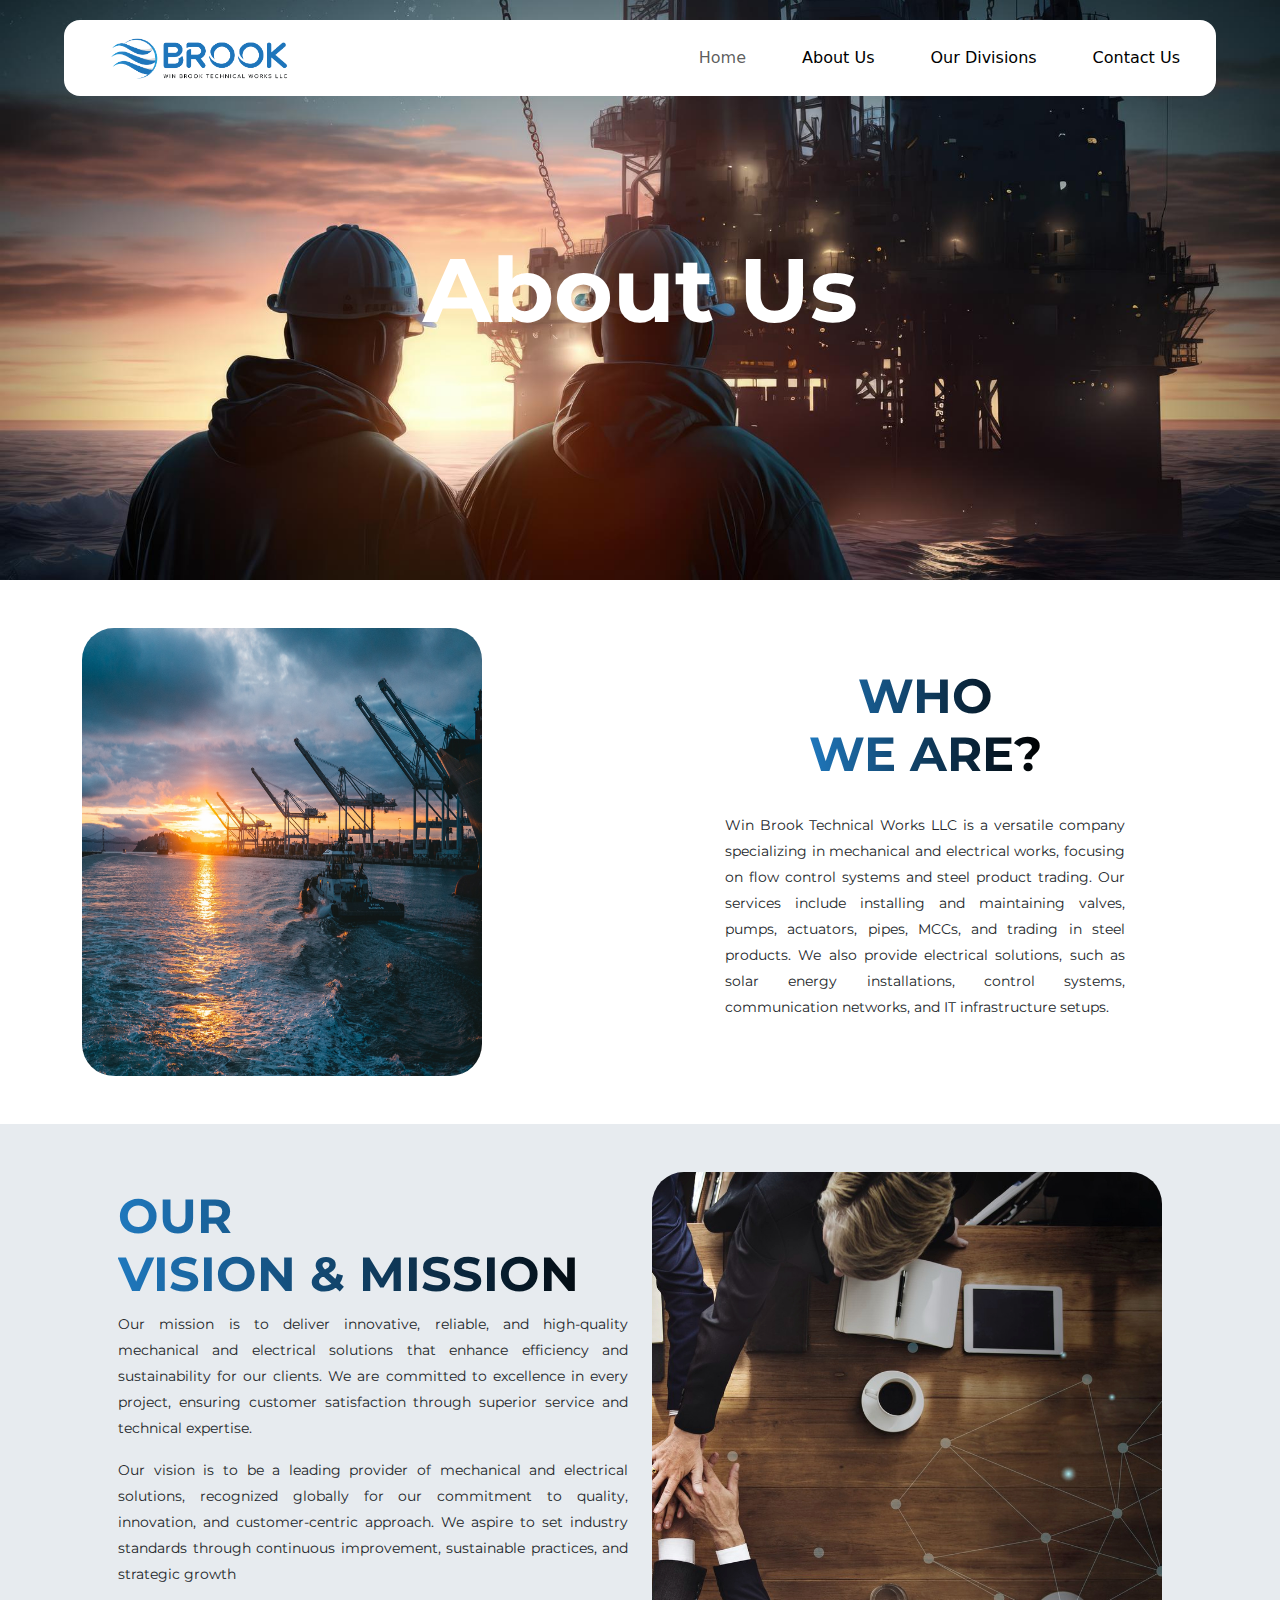
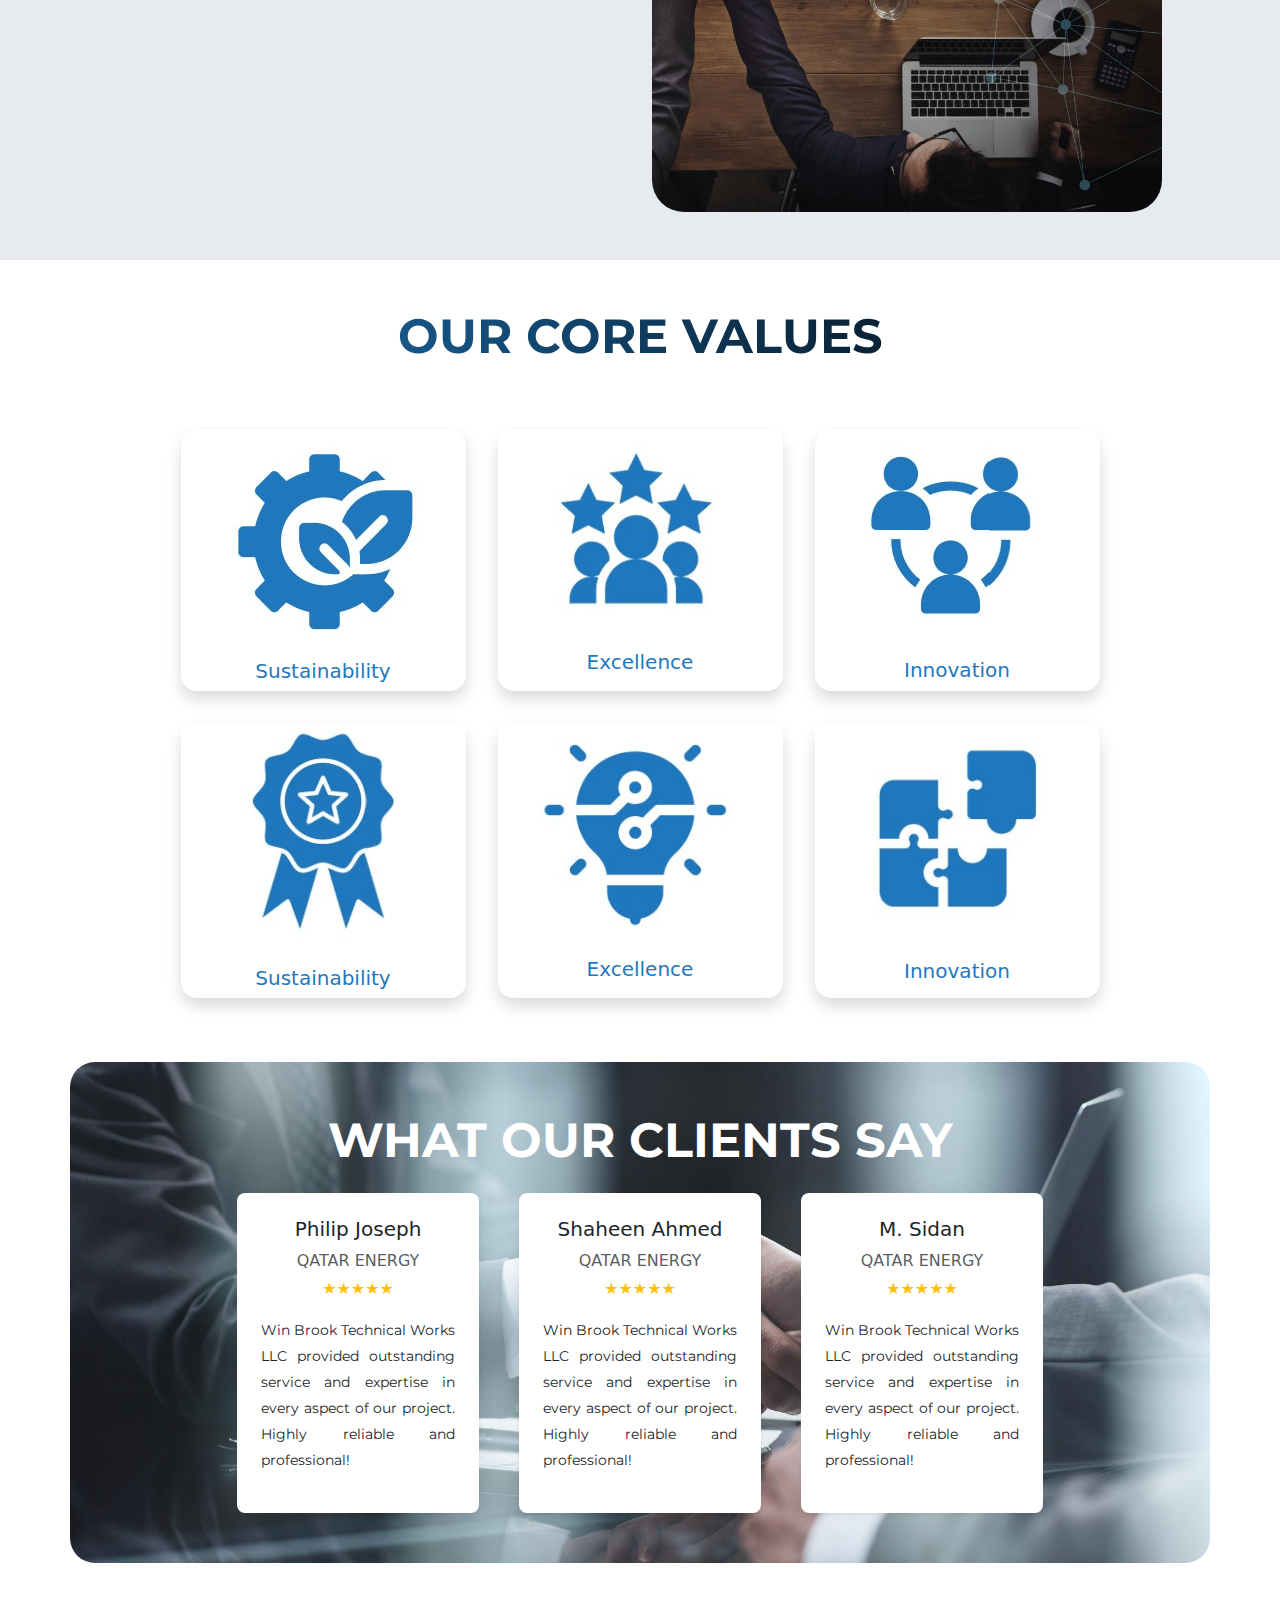
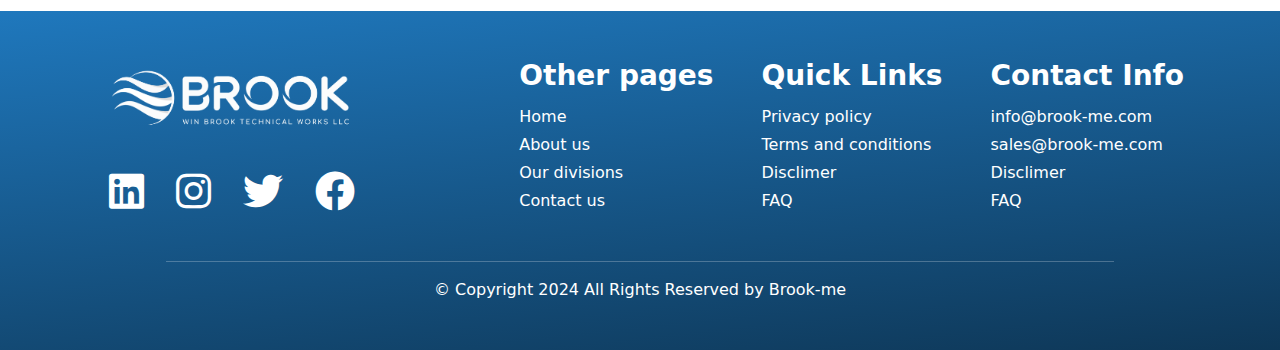
<file: about-us.html>
<!DOCTYPE html>
<html lang="en">

<head>
    <meta charset="UTF-8">
    <meta name="viewport" content="width=device-width, initial-scale=1.0">
    <title>About us</title>
    <link href="https://cdn.jsdelivr.net/npm/bootstrap@5.3.0-alpha1/dist/css/bootstrap.min.css" rel="stylesheet">
    <link href="https://stackpath.bootstrapcdn.com/bootstrap/5.0.0-alpha2/css/bootstrap.min.css" rel="stylesheet">
    <link href="assets/style.css" rel="stylesheet">
    <!-- FontAwesome CDN -->
    <link href="https://cdnjs.cloudflare.com/ajax/libs/font-awesome/6.0.0/css/all.min.css" rel="stylesheet">
    <link rel="preconnect" href="https://fonts.googleapis.com">
    <link rel="preconnect" href="https://fonts.gstatic.com" crossorigin>
    <link href="https://fonts.googleapis.com/css2?family=Montserrat:ital,wght@0,100..900;1,100..900&display=swap"
        rel="stylesheet">


        <link rel="icon" type="image/png" href="assets/home-page/cut logo.png" sizes="32x32">







<body>




    <!-- Hero Section -->
    <section class="container-fluid text-white text-center p-5"
        style="background: url('assets/about-us/hero-about.jpeg') no-repeat center center/cover; position: relative; height: 580px; object-fit: cover;">
        <nav class="navbar navbar-expand-lg navbar-light rounded-4"
            style="position: absolute; top: 20px; left: 50%; transform: translateX(-50%); width: 90%; z-index: 1; background-color: #ffffff;">
            <div class="container-fluid">
                <!-- Logo Section -->
                <a class="navbar-brand d-none d-lg-block" href="./index.html">
                    <img src="assets/home-page/logo-brook.png" alt="Logo" height="50" width="250"
                        style="object-fit: cover;">
                </a>
                <a class="navbar-brand d-block d-lg-none" href="./index.html">
                    <img src="assets/home-page/logo-brook.png" alt="Logo" height="50" width="150"
                        style="object-fit: cover;">
                </a>

                <!-- Toggle button for mobile view -->
                <button class="navbar-toggler" type="button" data-bs-toggle="collapse" data-bs-target="#navbarNav"
                    aria-controls="navbarNav" aria-expanded="false" aria-label="Toggle navigation">
                    <span class="navbar-toggler-icon"></span>
                </button>

                <!-- Navigation Links -->
                <div class="collapse navbar-collapse justify-content-end" id="navbarNav">
                    <ul class="navbar-nav">
                        <li class="nav-item">
                            <a class="nav-link  rounded-3 px-3 mx-3" href="index.html"
                                onmouseover="this.style.background = 'linear-gradient(90deg, #1F78BD 0%, #000000 100%)'; this.style.color = 'white'; this.style.borderRadius = '0.3rem';"
                                onmouseout="this.style.background = 'transparent'; this.style.color = 'black'; this.style.borderRadius = '0';">Home</a>
                        </li>
                        <li class="nav-item">
                            <a class="nav-link mx-3" href="about-us.html"
                                onmouseover="this.style.background = 'linear-gradient(90deg, #1F78BD 0%, #000000 100%)'; this.style.color = 'white'; this.style.borderRadius = '0.3rem';"
                                onmouseout="this.style.background = 'transparent'; this.style.color = 'black'; this.style.borderRadius = '0';"
                                style="background-color: transparent; color: black;">About Us</a>
                        </li>

                        <!-- Dropdown for Our Divisions -->
                        <li class="nav-item dropdown">
                            <a class="nav-link dropdown-toggle rounded-3 px-3 mx-3 d-none d-lg-flex example-class"
                                href="" id="navbarDropdown" role="button" data-bs-toggle="dropdown"
                                aria-expanded="false" style=" color: rgb(0, 0, 0);">
                                Our Divisions
                            </a>
                            <a class="nav-link dropdown-toggle rounded-3 px-3 mx-3  d-block d-lg-none ps-4 example-class"
                                href="#" id="navbarDropdown" role="button" data-bs-toggle="dropdown"
                                aria-expanded="false" style=" color: rgb(0, 0, 0);">
                                Our Divisions
                            </a>
                            <ul class="dropdown-menu" aria-labelledby="navbarDropdown">
                                <li><a class="dropdown-item" href="./our divisions/fcs.html"
                                        onmouseover="this.style.background = 'linear-gradient(90deg, #1F78BD 0%, #000000 100%)'; this.style.color = 'white'; this.style.borderRadius = '0.3rem';"
                                        onmouseout="this.style.background = 'transparent'; this.style.color = 'black'; this.style.borderRadius = '0';">Flow
                                        Control Systems</a></li>
                                <li><a class="dropdown-item" href="./our divisions/electrical.html"
                                        onmouseover="this.style.background = 'linear-gradient(90deg, #1F78BD 0%, #000000 100%)'; this.style.color = 'white'; this.style.borderRadius = '0.3rem';"
                                        onmouseout="this.style.background = 'transparent'; this.style.color = 'black'; this.style.borderRadius = '0';">Electrical
                                        Solutions</a></li>
                            </ul>
                        </li>

                        <li class="nav-item">
                            <a class="nav-link mx-3" href="./contact-us.html"
                                onmouseover="this.style.background = 'linear-gradient(90deg, #1F78BD 0%, #000000 100%)'; this.style.color = 'white'; this.style.borderRadius = '0.3rem';"
                                onmouseout="this.style.background = 'transparent'; this.style.color = 'black'; this.style.borderRadius = '0';"
                                style="background-color: transparent; color: black;">Contact Us</a>
                        </li>
                    </ul>
                </div>
            </div>
        </nav>

        <!-- Centering the About Us text -->
        <h1 class="d-none d-lg-block" style="position: absolute; z-index: 0; top: 50%; left: 50%; transform: translate(-50%, -50%); font-size: 90px; font-family: 
Montserrat; font-weight: 700;">About Us</h1>
        <h1 class="d-block d-lg-none" style="position: absolute; z-index: 0; top: 50%; left: 50%; transform: translate(-50%, -50%); font-size: 60px; font-family: 
Montserrat; font-weight: 700;">About Us</h1>
    </section>


    <!-- Who We Are Section -->
    <section class="container my-5">
        <div class="row">
            <div class="col-md-6 ">
                <img src="assets/about-us/hero-1.jpeg" class="img-fluid rounded-5 img-width" alt="Who we are image" >
            </div>
            <div class="col-md-6"
                style="display: flex; flex-direction: column; align-items: center; justify-content: center; text-align: center;">
                <h2 class="gradient heading">WHO <br> WE ARE?</h2>
                <p class="para" style=" width: 400px; margin-top: 20px  ; ">Win Brook Technical Works LLC is a versatile
                    company specializing in mechanical and electrical works, focusing on flow control systems and steel
                    product trading. Our services include installing and maintaining valves, pumps, actuators, pipes,
                    MCCs, and trading in steel products. We also provide electrical solutions, such as solar energy
                    installations, control systems, communication networks, and IT infrastructure setups.</p>
            </div>
        </div>
    </section>

    <!-- Vision & Mission Section -->
    <div style="background-color: rgb(231, 235, 239);">
        <section class="container  my-5 p-5">
            <div class="row">
                <div class="col-md-6 mt-3">
                    <h2 class="gradient heading ">OUR <br> VISION & MISSION</h2>
                    <p class="para">Our mission is to deliver innovative, reliable, and high-quality mechanical and
                        electrical solutions that enhance efficiency and sustainability for our clients. We are
                        committed to excellence in every project, ensuring customer satisfaction through superior
                        service and technical expertise. </p>
                    <p class="para"> Our vision is to be a leading provider of mechanical and electrical solutions,
                        recognized globally for our commitment to quality, innovation, and customer-centric approach. We
                        aspire to set industry standards through continuous improvement, sustainable practices, and
                        strategic growth</p>
                </div>
                <div class="col-md-6 d-none d-lg-block  ">
                    <img src="assets/about-us/hero-2.jpeg" class="img-fluid rounded-5 ml-5 img-length "
                        alt="Vision and Mission image" style="height: 30rem; object-fit: cover; ">
                </div>
                <div class="col-md-6 d-block d-lg-none">
                    <img src="assets/about-us/hero-2.jpeg" class="img-fluid rounded-5  img-length" alt="Vision and Mission image"
                        style="height: 280px; object-fit: cover; ">
                </div>
            </div>
        </section>
    </div>
    <!-- Core Values Section -->
    <div class="container text-center my-4 d-none d-lg-block">
        <h2 class="mb-5 gradient heading">OUR CORE VALUES</h2>
        <div class="row justify-content-center">
            <!-- First Value -->
            <div class="col-md-3 m-3 p-0 gradient-border rounded-4  shadow img-div">
                <img src="assets/about-us/icon-1.jpg" alt="Sustainability" class="img-fluid mb-2 img-effect">
                <h5 style="color: #1F78BD;">Sustainability</h5>
            </div>
            <!-- Second Value -->
            <div class="col-md-3 m-3 p-0 gradient-border shadow rounded-4 img-div">
                <img src="assets/about-us/icon-4.jpg" alt="Excellence" class="img-fluid mb-2 img-effect">
                <h5 style="color: #1F78BD;">Excellence</h5>
            </div>
            <!-- Third Value -->
            <div class="col-md-3 m-3 p-0 gradient-border shadow rounded-4 img-div">
                <img src="assets/about-us/icon-5.jpg" alt="Innovation" class="img-fluid mb-2 img-effect">
                <h5 style="color: #1F78BD;">Innovation</h5>
            </div>
            <div class="col-md-3 m-3 p-0 gradient-border shadow rounded-4 img-div">
                <img src="assets/about-us/icon-2.jpg" alt="Sustainability" class="img-fluid mb-2 img-effect">
                <h5 style="color: #1F78BD;">Sustainability</h5>
            </div>
            <!-- Second Value -->
            <div class="col-md-3 m-3 p-0 gradient-border shadow rounded-4 img-div">
                <img src="assets/about-us/icon-3.jpg" alt="Excellence" class="img-fluid mb-2 img-effect">
                <h5 style="color: #1F78BD;">Excellence</h5>
            </div>
            <!-- Third Value -->
            <div class="col-md-3 m-3 p-0 gradient-border shadow rounded-4 img-div">
                <img src="assets/about-us/icon-6.jpg" alt="Innovation" class="img-fluid mb-2 img-effect">
                <h5 style="color: #1F78BD;">Innovation</h5>
            </div>
        </div>
    </div>

    <div class="container text-center my-4 d-block d-lg-none">
        <h2 class="mb-5 gradient heading">OUR CORE VALUES</h2>
        <div class="row justify-content-center">
            <!-- First Value -->
            <div class="col-md-3 m-3 p-0 gradient-border rounded-4  shado ">
                <img src="assets/about-us/icon-1.jpg" alt="Sustainability" class="img-fluid mb-2">
                <h5 style="color: #1F78BD;">Sustainability</h5>
            </div>
            <!-- Second Value -->
            <div class="col-md-3 m-3 p-0 gradient-border shado rounded-4">
                <img src="assets/about-us/icon-4.jpg" alt="Excellence" class="img-fluid mb-2">
                <h5 style="color: #1F78BD;">Excellence</h5>
            </div>
            <!-- Third Value -->
            <div class="col-md-3 m-3 p-0 gradient-border shado rounded-4">
                <img src="assets/about-us/icon-5.jpg" alt="Innovation" class="img-fluid mb-2">
                <h5 style="color: #1F78BD;">Innovation</h5>
            </div>
            <div class="col-md-3 m-3 p-0 gradient-border shado rounded-4">
                <img src="assets/about-us/icon-2.jpg" alt="Sustainability" class="img-fluid mb-2">
                <h5 style="color: #1F78BD;">Sustainability</h5>
            </div>
            <!-- Second Value -->
            <div class="col-md-3 m-3 p-0 gradient-border shado rounded-4">
                <img src="assets/about-us/icon-3.jpg" alt="Excellence" class="img-fluid mb-2">
                <h5 style="color: #1F78BD;">Excellence</h5>
            </div>
            <!-- Third Value -->
            <div class="col-md-3 m-3 p-0 gradient-border shado rounded-4">
                <img src="assets/about-us/icon-6.jpg" alt="Innovation" class="img-fluid mb-2">
                <h5 style="color: #1F78BD;">Innovation</h5>
            </div>
        </div>
    </div>



    <!-- Testimonials Section -->
    <section class="container my-5 d-none d-lg-block"
        style="background: url('assets/about-us/testimonial-bg.jpeg') center center/cover no-repeat; border-radius: 25px; padding: 50px;">
        <h2 class="text-center text-white mb-4 heading">WHAT OUR CLIENTS SAY</h2>
        <div class="row text-center justify-content-center">
            <div class="col-md-3 mx-2">
                <div class="card p-4 border-0 shadow-sm rounded-3 ">
                    <h5 class="font-weight-bold">Philip Joseph</h5>
                    <p class="text-uppercase text-muted mb-1">Qatar Energy</p>
                    <div class="text-warning mb-3">★★★★★</div>
                    <p class="para">Win Brook Technical Works LLC provided outstanding service and expertise in every
                        aspect of our project. Highly reliable and professional!</p>
                </div>
            </div>
            <div class="col-md-3 mx-2">
                <div class="card p-4 border-0 shadow-sm rounded-3">
                    <h5 class="font-weight-bold">Shaheen Ahmed</h5>
                    <p class="text-uppercase text-muted mb-1">Qatar Energy</p>
                    <div class="text-warning mb-3">★★★★★</div>
                    <p class="para">Win Brook Technical Works LLC provided outstanding service and expertise in every
                        aspect of our project. Highly reliable and professional!</p>
                </div>
            </div>
            <div class="col-md-3 mx-2">
                <div class="card p-4 border-0 shadow-sm rounded-3">
                    <h5 class="font-weight-bold">M. Sidan</h5>
                    <p class="text-uppercase text-muted mb-1">Qatar Energy</p>
                    <div class="text-warning mb-3">★★★★★</div>
                    <p class="para">Win Brook Technical Works LLC provided outstanding service and expertise in every
                        aspect of our project. Highly reliable and professional!</p>
                </div>
            </div>
        </div>
    </section>




    <section class="container my-5 d-block d-lg-none"
    style="background: url('assets/about-us/testimonial-bg.jpeg') center center/cover no-repeat; border-radius: px; padding: 50px;">
    <h2 class="text-center text-white mb-4" style="font-weight: bold;">WHAT OUR CLIENTS SAY</h2>
    <div class="row text-center justify-content-center">
        <div class="col-md-3 mx-4">
            <div class="card d-flex flex-column justify-content-between align-items-center p-4 border-0 shadow-sm rounded-3 my-5  custom-length"
                style="height: 300px;">
                <div>
                    <h5 class="font-weight-bold">Philip Joseph</h5>
                    <p class="text-uppercase text-muted mb-1">Qatar Energy</p>
                </div>
                <div class="text-warning mb-3">★★★★★</div>
                <p class="text-center">Win Brook Technical Works LLC provided outstanding service and expertise in every aspect of our project. Highly reliable and professional!</p>
            </div>
        </div>
        <div class="col-md-3 mx-4">
            <div class="card d-flex flex-column justify-content-between align-items-center p-4 border-0 shadow-sm rounded-3 mb-5 custom-length"
                style="height: 300px;">
                <div>
                    <h5 class="font-weight-bold">Shaheen Ahmed</h5>
                    <p class="text-uppercase text-muted mb-1">Qatar Energy</p>
                </div>
                <div class="text-warning mb-3">★★★★★</div>
                <p class="text-center">Win Brook Technical Works LLC provided outstanding service and expertise in every aspect of our project. Highly reliable and professional!</p>
            </div>
        </div>
        <div class="col-md-3 mx-4">
            <div class="card d-flex flex-column justify-content-between align-items-center p-4 border-0 shadow-sm rounded-3 mb-5 custom-length"
                style="height: 300px;">
                <div>
                    <h5 class="font-weight-bold">M. Sidan</h5>
                    <p class="text-uppercase text-muted mb-1">Qatar Energy</p>
                </div>
                <div class="text-warning mb-3">★★★★★</div>
                <p class="text-center">Win Brook Technical Works LLC provided outstanding service and expertise in every aspect of our project. Highly reliable and professional!</p>
            </div>
        </div>
    </div>
</section>





    <!-- Footer -->
    <!-- Footer -->
    <footer class="bg-dark text-white text-center y-5 p-5 d-none d-xl-block "
        style=" z-index: -1; background: linear-gradient(174deg, rgba(31,120,189,1) 0%, rgba(14,55,87,1) 100%); ">
        <!-- <div class="container-xxl"> -->

            <div class="d-flex flex-row justify-content-between px-5 mb-5" >
                <div class="d-flex flex-column align-items-center justify-content-between w-25">
                    <img src="./assets/logo new-01.png" class="img-fluid" alt="">
                    <div class="d-flex ">
                        <a href="#" class="text-white mx-3"><i class="fab fa-linkedin fs-1"></i></a>
                        <a href="#" class="text-white mx-3"><i class="fab fa-instagram fs-1"></i></a>
                        <a href="#" class="text-white mx-3"><i class="fab fa-twitter fs-1"></i></a>
                        <a href="#" class="text-white mx-3"><i class="fab fa-facebook fs-1"></i></a>
                    </div>
                </div>
                <div class="d-flex justify-content-around gap-5 align-items-center">
                    <div class="d-flex flex-column gap-1 align-items-start">
                        <h3 class="mb-2 fw-bold">Other pages</h3>
                        <a class="text-decoration-none text-white " href="">Home</a>
                        <a class="text-decoration-none text-white " href="">About us</a>
                        <a class="text-decoration-none text-white " href="">Our divisions</a>
                        <a class="text-decoration-none text-white " href="">Contact us</a>
                    </div>
                    <div class="d-flex flex-column gap-1 align-items-start">
                        <h3 class="mb-2 fw-bold">Quick Links</h3>
                        <a class="text-decoration-none text-white " href="">Privacy policy</a>
                        <a class="text-decoration-none text-white " href="">Terms and conditions</a>
                        <a class="text-decoration-none text-white " href="">Disclimer</a>
                        <a class="text-decoration-none text-white " href="">FAQ</a>
                    </div>
                    <div class="d-flex flex-column gap-1 align-items-start">
                        <h3 class="mb-2 fw-bold">Contact Info</h3>
                        <a class="text-decoration-none text-white " href="">info@brook-me.com</a>
                        <a class="text-decoration-none text-white " href="">sales@brook-me.com</a>
                        <a class="text-decoration-none text-white " href="">Disclimer</a>
                        <a class="text-decoration-none text-white " href="">FAQ</a>
                    </div>
                </div>
            </div>
        <!-- </div> -->
        <hr class="border-light mx-auto" style="width: 80%;">
        <p class="mb-0">© Copyright 2024 All Rights Reserved by Brook-me</p>
    </footer>

    <!-- for tab and other  -->
    <footer class="bg-dark text-white text-center y-5 py-5 px-3 d-none d-md-block d-xl-none"
        style=" z-index: -1; background: linear-gradient(174deg, rgba(31,120,189,1) 0%, rgba(14,55,87,1) 100%);">
        <div class="d-flex flex-row justify-content-between px-2 mb-5">
            <div class="d-flex flex-column align-items-center justify-content-between w-25">
                <img src="./assets/logo new-01.png" class="img-fluid" alt="">
                <div class="d-flex ">
                    <a href="#" class="text-white mx-2"><i class="fab fa-linkedin fs-1"></i></a>
                    <a href="#" class="text-white mx-2"><i class="fab fa-instagram fs-1"></i></a>
                    <a href="#" class="text-white mx-2"><i class="fab fa-twitter fs-1"></i></a>
                    <a href="#" class="text-white mx-2"><i class="fab fa-facebook fs-1"></i></a>
                </div>
            </div>
            <div class="d-flex justify-content-around gap-2 align-items-center ">
                <div class="d-flex flex-column gap-1 align-items-start">
                    <h3 class="mb-2 fw-bold fs-3 text-start">Other pages</h3>
                    <a class="text-decoration-none text-white  text-start" href="">Home</a>
                    <a class="text-decoration-none text-white  text-start" href="">About us</a>
                    <a class="text-decoration-none text-white  text-start" href="">Our divisions</a>
                    <a class="text-decoration-none text-white  text-start" href="">Contact us</a>
                </div>
                <div class="d-flex flex-column gap-1 align-items-start">
                    <h3 class="mb-2 fw-bold fs-3 text-start">Quick Links</h3>
                    <a class="text-decoration-none text-white  text-start" href="">Privacy policy</a>
                    <a class="text-decoration-none text-white  text-start" href="">Terms and conditions</a>
                    <a class="text-decoration-none text-white  text-start" href="">Disclimer</a>
                    <a class="text-decoration-none text-white  text-start" href="">FAQ</a>
                </div>
                <div class="d-flex flex-column gap-1 align-items-start">
                    <h3 class="mb-2 fw-bold fs-3 text-start">Contact Info</h3>
                    <a class="text-decoration-none text-white  text-start" href="">info@brook-me.com</a>
                    <a class="text-decoration-none text-white  text-start" href="">sales@brook-me.com</a>
                    <a class="text-decoration-none text-white text-start" href="">Disclimer</a>
                    <a class="text-decoration-none text-white text-start" href="">FAQ</a>
                </div>
            </div>
        </div>
        <hr class="border-light mx-auto" style="width: 80%;">
        <p class="mb-0">© Copyright 2024 All Rights Reserved by Brook-me</p>
    </footer>

    <!-- for mobile and other  -->
    <footer class="bg-dark text-white text-center y-5 p-5 d-block d-md-none "
        style=" z-index: -1; background: linear-gradient(174deg, rgba(31,120,189,1) 0%, rgba(14,55,87,1) 100%);">
        <div class="d-flex flex-row justify-content-between px-2 mb-5 w-25">
            <div class="d-flex flex-column align-items-between justify-content-between gap-5">
                <img src="./assets/logo new-01.png" class="img-fluid" alt="">
                <div class="d-flex ">
                    <a href="#" class="text-white mx-3"><i class="fab fa-linkedin fs-1"></i></a>
                    <a href="#" class="text-white mx-3"><i class="fab fa-instagram fs-1"></i></a>
                    <a href="#" class="text-white mx-3"><i class="fab fa-twitter fs-1"></i></a>
                    <a href="#" class="text-white mx-3"><i class="fab fa-facebook fs-1"></i></a>
                </div>
                <div class="d-flex flex-column gap-1 align-items-start">
                    <h3 class="mb-2 fw-bold fs-3 text-start">Contact Info</h3>
                    <a class="text-decoration-none text-white  text-start" href="">info@brook-me.com</a>
                    <a class="text-decoration-none text-white  text-start" href="">sales@brook-me.com</a>
                    <a class="text-decoration-none text-white text-start" href="">Disclimer</a>
                    <a class="text-decoration-none text-white text-start" href="">FAQ</a>
                </div>
            </div>
        </div>
        <hr class="border-light mx-auto" style="width: 80%;">
        <p class="mb-0">© Copyright 2024 All Rights Reserved by Brook-me</p>
    </footer>

    <!-- Bootstrap JS -->

    <script src="https://cdn.jsdelivr.net/npm/bootstrap@5.3.0-alpha1/dist/js/bootstrap.bundle.min.js"></script>
    <script src="https://cdnjs.cloudflare.com/ajax/libs/popper.js/2.11.6/umd/popper.min.js"></script>


</body>

</html>
</file>
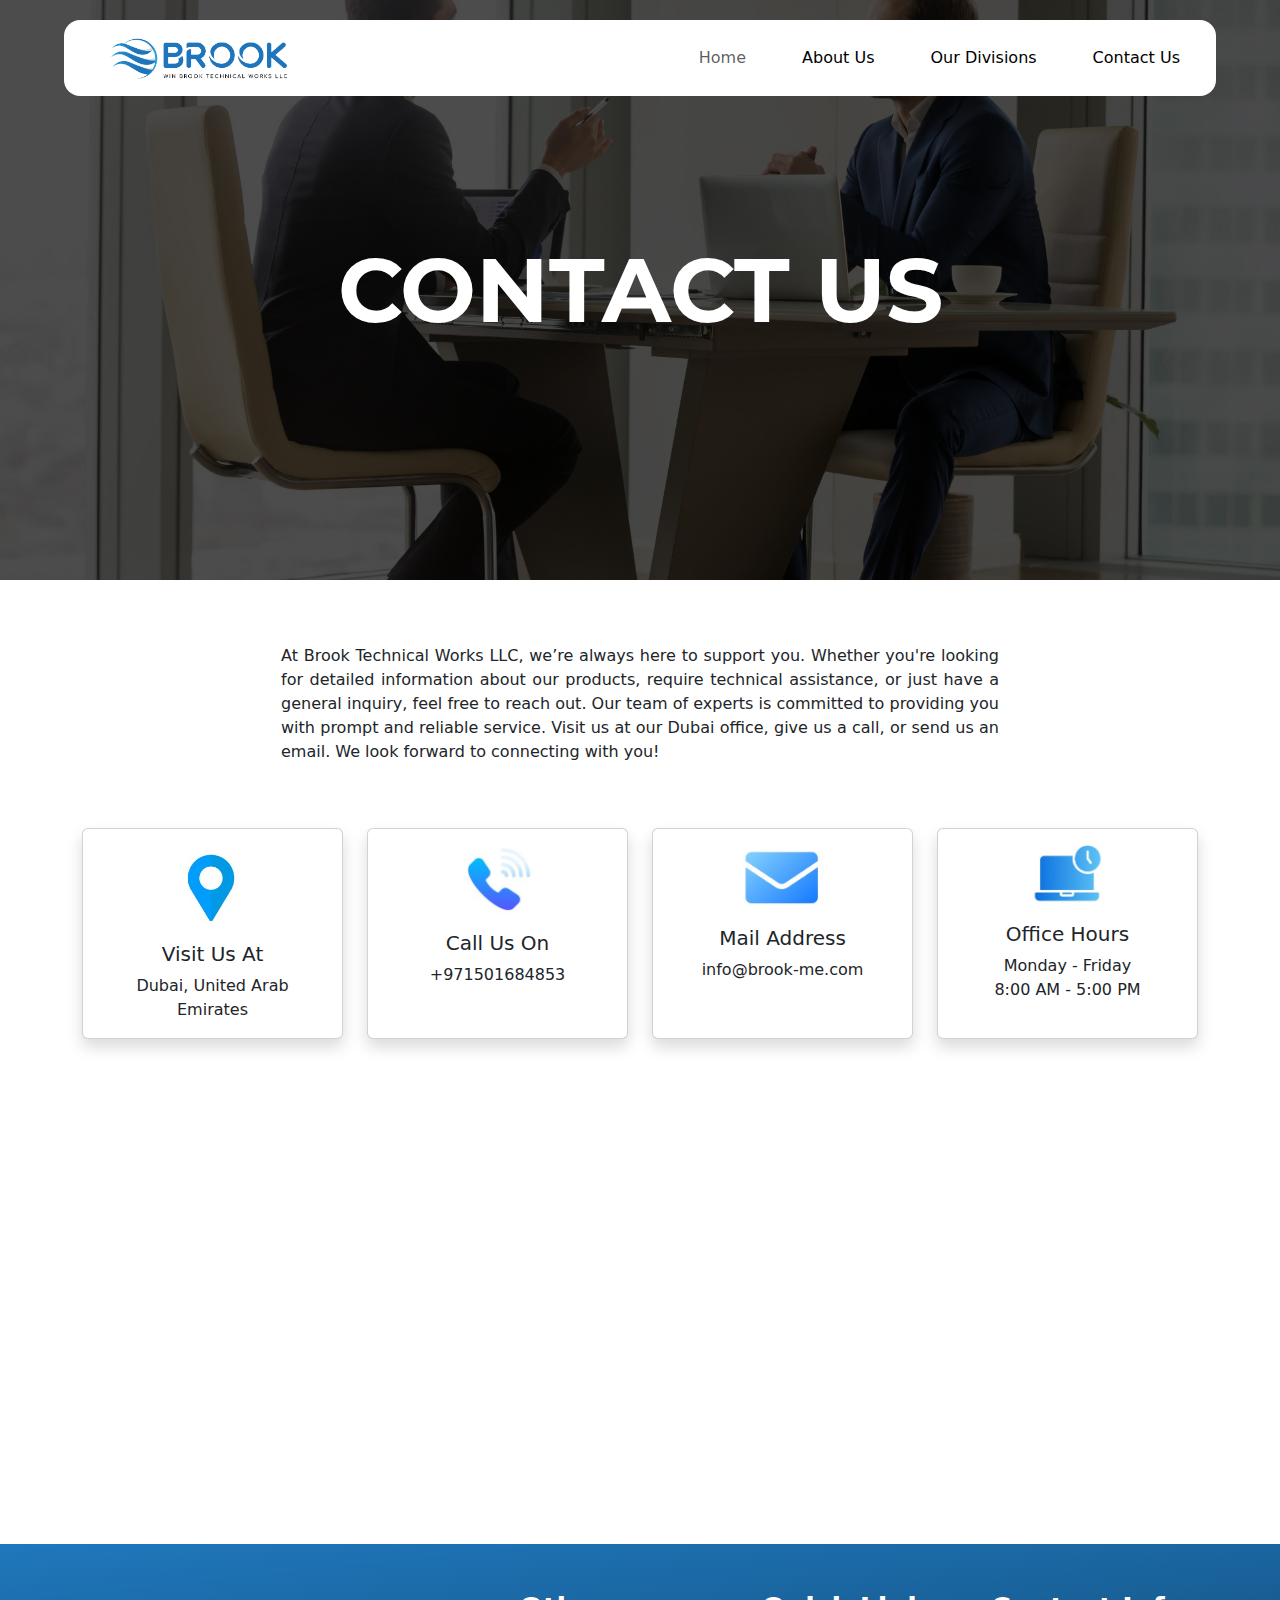
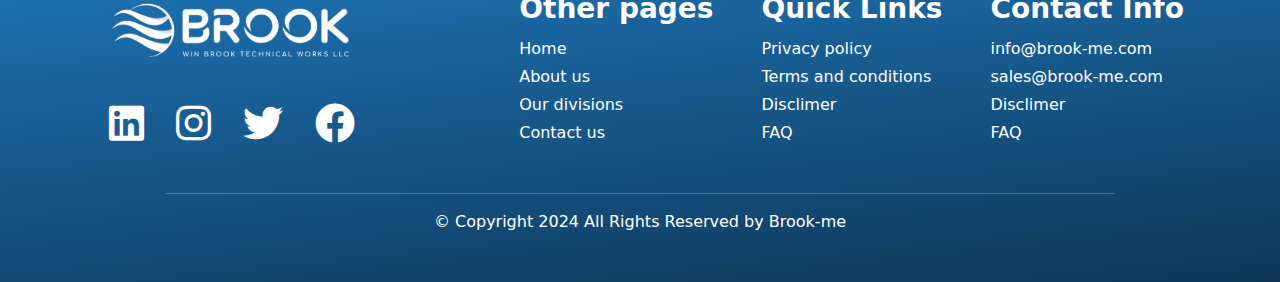
<file: contact-us.html>
<!DOCTYPE html>
<html lang="en">

<head>
    <meta charset="UTF-8">
    <meta name="viewport" content="width=device-width, initial-scale=1.0">
    <title>Industrial Product Page</title>
    <link href="https://cdn.jsdelivr.net/npm/bootstrap@5.3.0-alpha1/dist/css/bootstrap.min.css" rel="stylesheet">
    <link href="https://stackpath.bootstrapcdn.com/bootstrap/5.0.0-alpha2/css/bootstrap.min.css" rel="stylesheet">
    <link rel="preconnect" href="https://fonts.googleapis.com">
    <link rel="preconnect" href="https://fonts.gstatic.com" crossorigin>
    <link href="https://fonts.googleapis.com/css2?family=Montserrat:ital,wght@0,100..900;1,100..900&display=swap" rel="stylesheet">
        <!-- FontAwesome CDN -->
        <link href="https://cdnjs.cloudflare.com/ajax/libs/font-awesome/6.0.0/css/all.min.css" rel="stylesheet">
        <link href="assets/style.css" rel="stylesheet">

        <link rel="icon" type="image/png" href="assets/home-page/cut logo.png" sizes="32x32">


   
      

    
       
</head>

<body>


   

    <!-- Hero Section -->
    <section class="container-fluid text-white text-center p-5" style="background: url('assets/contact-us/hero.jpg') no-repeat center center/cover; position: relative; height: 580px; object-fit: cover;">
        <nav class="navbar navbar-expand-lg navbar-light rounded-4"
            style="position: absolute; top: 20px; left: 50%; transform: translateX(-50%); width: 90%; z-index: 1; background-color: #ffffff;">
            <div class="container-fluid">
                <!-- Logo Section -->
                <a class="navbar-brand d-none d-lg-block" href="./index.html">
                    <img src="assets/home-page/logo-brook.png" alt="Logo" height="50" width="250"
                        style="object-fit: cover;">
                </a>
                <a class="navbar-brand d-block d-lg-none" href="./index.html">
                    <img src="assets/home-page/logo-brook.png" alt="Logo" height="50" width="150"
                        style="object-fit: cover;">
                </a>

                <!-- Toggle button for mobile view -->
                <button class="navbar-toggler" type="button" data-bs-toggle="collapse" data-bs-target="#navbarNav"
                    aria-controls="navbarNav" aria-expanded="false" aria-label="Toggle navigation">
                    <span class="navbar-toggler-icon"></span>
                </button>

                <!-- Navigation Links -->
                <div class="collapse navbar-collapse justify-content-end" id="navbarNav">
                    <ul class="navbar-nav">
                        <li class="nav-item">
                            <a class="nav-link  rounded-3 px-3 mx-3" href="index.html"
                                onmouseover="this.style.background = 'linear-gradient(90deg, #1F78BD 0%, #000000 100%)'; this.style.color = 'white'; this.style.borderRadius = '0.3rem';"
                                onmouseout="this.style.background = 'transparent'; this.style.color = 'black'; this.style.borderRadius = '0';">Home</a>
                        </li>
                        <li class="nav-item">
                            <a class="nav-link mx-3" href="about-us.html"
                                onmouseover="this.style.background = 'linear-gradient(90deg, #1F78BD 0%, #000000 100%)'; this.style.color = 'white'; this.style.borderRadius = '0.3rem';"
                                onmouseout="this.style.background = 'transparent'; this.style.color = 'black'; this.style.borderRadius = '0';"
                                style="background-color: transparent; color: black;">About Us</a>
                        </li>

                        <!-- Dropdown for Our Divisions -->
                        <li class="nav-item dropdown">
                            <a class="nav-link dropdown-toggle rounded-3 px-3 mx-3 d-none d-lg-flex example-class"
                                href="" id="navbarDropdown" role="button" data-bs-toggle="dropdown"
                                aria-expanded="false" style=" color: rgb(0, 0, 0);">
                                Our Divisions
                            </a>
                            <a class="nav-link dropdown-toggle rounded-3 px-3 mx-3  d-block d-lg-none ps-4 example-class"
                                href="#" id="navbarDropdown" role="button" data-bs-toggle="dropdown"
                                aria-expanded="false" style=" color: rgb(0, 0, 0);">
                                Our Divisions
                            </a>
                            <ul class="dropdown-menu" aria-labelledby="navbarDropdown">
                                <li><a class="dropdown-item" href="./our divisions/fcs.html"
                                        onmouseover="this.style.background = 'linear-gradient(90deg, #1F78BD 0%, #000000 100%)'; this.style.color = 'white'; this.style.borderRadius = '0.3rem';"
                                        onmouseout="this.style.background = 'transparent'; this.style.color = 'black'; this.style.borderRadius = '0';">Flow
                                        Control Systems</a></li>
                                <li><a class="dropdown-item" href="./our divisions/"
                                        onmouseover="this.style.background = 'linear-gradient(90deg, #1F78BD 0%, #000000 100%)'; this.style.color = 'white'; this.style.borderRadius = '0.3rem';"
                                        onmouseout="this.style.background = 'transparent'; this.style.color = 'black'; this.style.borderRadius = '0';">Electrical
                                        Solutions</a></li>
                            </ul>
                        </li>

                        <li class="nav-item">
                            <a class="nav-link mx-3" href="contact-us.html"
                                onmouseover="this.style.background = 'linear-gradient(90deg, #1F78BD 0%, #000000 100%)'; this.style.color = 'white'; this.style.borderRadius = '0.3rem';"
                                onmouseout="this.style.background = 'transparent'; this.style.color = 'black'; this.style.borderRadius = '0';"
                                style="background-color: transparent; color: black;">Contact Us</a>
                        </li>
                    </ul>
                </div>
            </div>
        </nav>
    
        <!-- Centering the About Us text -->
        <h1 class="d-none d-lg-block" style="position: absolute; z-index: 2; top: 50%; left: 50%; transform: translate(-50%, -50%); font-size: 90px; font-family: 
Montserrat; font-weight: 700;">CONTACT US</h1>
      <h1 class="d-block d-lg-none" style="position: absolute; z-index: 2; top: 50%; left: 50%; transform: translate(-50%, -50%); font-size: 60px; font-family: 
Montserrat; font-weight: 700;">CONTACT US</h1>
    </section>
    

    <div class="container text-center py-5">
        <p class="mb-5 p-3" style="max-width: 750px; margin: 0 auto; text-align: justify;">
            At Brook Technical Works LLC, we’re always here to support you. Whether you're looking for detailed information about our products, require technical assistance, or just have a general inquiry, feel free to reach out. Our team of experts is committed to providing you with prompt and reliable service. Visit us at our Dubai office, give us a call, or send us an email. We look forward to connecting with you!
        </p>
    
        <div class="row row-cols-1 row-cols-md-4 g-4">
            <div class="col">
                <div class="card h-100 shadow">
                    <div class="card-body">
                        <div class="mb-3 ">
                            <img src="assets/contact-us/icon-1.jpg" alt="Location Icon" class="img-size">
                        </div>
                        <h5 class="card-title">Visit Us At</h5>
                        <p class="card-text">Dubai, United Arab Emirates</p>
                    </div>
                </div>
            </div>
    
            <div class="col">
                <div class="card h-100 shadow">
                    <div class="card-body">
                        <div class="mb-3 ">
                            <img src="assets/contact-us/icon-2.jpg" alt="Phone Icon" class="img-size">
                        </div>
                        <h5 class="card-title">Call Us On</h5>
                        <p class="card-text">+971501684853</p>
                    </div>
                </div>
            </div>
    
            <div class="col">
                <div class="card h-100 shadow">
                    <div class="card-body">
                        <div class="mb-3 ">
                            <img src="assets/contact-us/icon-3.jpg" alt="Email Icon" class="img-size">
                        </div>
                        <h5 class="card-title">Mail Address</h5>
                        <p class="card-text">info@brook-me.com</p>
                    </div>
                </div>
            </div>
    
            <div class="col">
                <div class="card h-100 shadow">
                    <div class="card-body">
                        <div class="mb-3 ">
                            <img src="assets/contact-us/icon-4.jpg" alt="Office Hours Icon" class="img-size">
                        </div>
                        <h5 class="card-title">Office Hours</h5>
                        <p class="card-text">Monday - Friday<br>8:00 AM - 5:00 PM</p>
                    </div>
                </div>
            </div>
        </div>
    
        
    </div>
    
    

    

    <section class="map-sectio">
        <!--Map Outer-->
        <div class="map-outer">
          <!-- Embedded Google Map -->
          <iframe 
            src="https://www.google.com/maps/embed?pb=!1m17!1m12!1m3!1d3616.4181086708336!2d55.19937907537492!3d24.985904977847582!2m3!1f0!2f0!3f0!3m2!1i1024!2i768!4f13.1!3m2!1m1!2zMjTCsDU5JzA5LjMiTiA1NcKwMTInMDcuMCJF!5e0!3m2!1sen!2sin!4v1729588293337!5m2!1sen!2sin" 
            width="100%" 
            height="450" 
            style="border:0;" 
            allowfullscreen="" 
            loading="lazy" 
            referrerpolicy="no-referrer-when-downgrade">
          </iframe>
        </div>
      </section>
  

 <!-- Footer -->
 <footer class="bg-dark text-white text-center y-5 p-5 d-none d-xl-block "
 style=" z-index: -1; background: linear-gradient(174deg, rgba(31,120,189,1) 0%, rgba(14,55,87,1) 100%); ">
 <!-- <div class="container-xxl"> -->

     <div class="d-flex flex-row justify-content-between px-5 mb-5" >
         <div class="d-flex flex-column align-items-center justify-content-between w-25">
             <img src="./assets/logo new-01.png" class="img-fluid" alt="">
             <div class="d-flex ">
                 <a href="#" class="text-white mx-3"><i class="fab fa-linkedin fs-1"></i></a>
                 <a href="#" class="text-white mx-3"><i class="fab fa-instagram fs-1"></i></a>
                 <a href="#" class="text-white mx-3"><i class="fab fa-twitter fs-1"></i></a>
                 <a href="#" class="text-white mx-3"><i class="fab fa-facebook fs-1"></i></a>
             </div>
         </div>
         <div class="d-flex justify-content-around gap-5 align-items-center">
             <div class="d-flex flex-column gap-1 align-items-start">
                 <h3 class="mb-2 fw-bold">Other pages</h3>
                 <a class="text-decoration-none text-white " href="">Home</a>
                 <a class="text-decoration-none text-white " href="">About us</a>
                 <a class="text-decoration-none text-white " href="">Our divisions</a>
                 <a class="text-decoration-none text-white " href="">Contact us</a>
             </div>
             <div class="d-flex flex-column gap-1 align-items-start">
                 <h3 class="mb-2 fw-bold">Quick Links</h3>
                 <a class="text-decoration-none text-white " href="">Privacy policy</a>
                 <a class="text-decoration-none text-white " href="">Terms and conditions</a>
                 <a class="text-decoration-none text-white " href="">Disclimer</a>
                 <a class="text-decoration-none text-white " href="">FAQ</a>
             </div>
             <div class="d-flex flex-column gap-1 align-items-start">
                 <h3 class="mb-2 fw-bold">Contact Info</h3>
                 <a class="text-decoration-none text-white " href="">info@brook-me.com</a>
                 <a class="text-decoration-none text-white " href="">sales@brook-me.com</a>
                 <a class="text-decoration-none text-white " href="">Disclimer</a>
                 <a class="text-decoration-none text-white " href="">FAQ</a>
             </div>
         </div>
     </div>
 <!-- </div> -->
 <hr class="border-light mx-auto" style="width: 80%;">
 <p class="mb-0">© Copyright 2024 All Rights Reserved by Brook-me</p>
</footer>

<!-- for tab and other  -->
<footer class="bg-dark text-white text-center y-5 py-5 px-3 d-none d-md-block d-xl-none"
 style=" z-index: -1; background: linear-gradient(174deg, rgba(31,120,189,1) 0%, rgba(14,55,87,1) 100%);">
 <div class="d-flex flex-row justify-content-between px-2 mb-5">
     <div class="d-flex flex-column align-items-center justify-content-between w-25">
         <img src="./assets/logo new-01.png" class="img-fluid" alt="">
         <div class="d-flex ">
             <a href="#" class="text-white mx-2"><i class="fab fa-linkedin fs-1"></i></a>
             <a href="#" class="text-white mx-2"><i class="fab fa-instagram fs-1"></i></a>
             <a href="#" class="text-white mx-2"><i class="fab fa-twitter fs-1"></i></a>
             <a href="#" class="text-white mx-2"><i class="fab fa-facebook fs-1"></i></a>
         </div>
     </div>
     <div class="d-flex justify-content-around gap-2 align-items-center ">
         <div class="d-flex flex-column gap-1 align-items-start">
             <h3 class="mb-2 fw-bold fs-3 text-start">Other pages</h3>
             <a class="text-decoration-none text-white  text-start" href="">Home</a>
             <a class="text-decoration-none text-white  text-start" href="">About us</a>
             <a class="text-decoration-none text-white  text-start" href="">Our divisions</a>
             <a class="text-decoration-none text-white  text-start" href="">Contact us</a>
         </div>
         <div class="d-flex flex-column gap-1 align-items-start">
             <h3 class="mb-2 fw-bold fs-3 text-start">Quick Links</h3>
             <a class="text-decoration-none text-white  text-start" href="">Privacy policy</a>
             <a class="text-decoration-none text-white  text-start" href="">Terms and conditions</a>
             <a class="text-decoration-none text-white  text-start" href="">Disclimer</a>
             <a class="text-decoration-none text-white  text-start" href="">FAQ</a>
         </div>
         <div class="d-flex flex-column gap-1 align-items-start">
             <h3 class="mb-2 fw-bold fs-3 text-start">Contact Info</h3>
             <a class="text-decoration-none text-white  text-start" href="">info@brook-me.com</a>
             <a class="text-decoration-none text-white  text-start" href="">sales@brook-me.com</a>
             <a class="text-decoration-none text-white text-start" href="">Disclimer</a>
             <a class="text-decoration-none text-white text-start" href="">FAQ</a>
         </div>
     </div>
 </div>
 <hr class="border-light mx-auto" style="width: 80%;">
 <p class="mb-0">© Copyright 2024 All Rights Reserved by Brook-me</p>
</footer>

<!-- for mobile and other  -->
<footer class="bg-dark text-white text-center y-5 p-5 d-block d-md-none "
 style=" z-index: -1; background: linear-gradient(174deg, rgba(31,120,189,1) 0%, rgba(14,55,87,1) 100%);">
 <div class="d-flex flex-row justify-content-between px-2 mb-5 w-25">
     <div class="d-flex flex-column align-items-between justify-content-between gap-5">
         <img src="./assets/logo new-01.png" class="img-fluid" alt="">
         <div class="d-flex ">
             <a href="#" class="text-white mx-3"><i class="fab fa-linkedin fs-1"></i></a>
             <a href="#" class="text-white mx-3"><i class="fab fa-instagram fs-1"></i></a>
             <a href="#" class="text-white mx-3"><i class="fab fa-twitter fs-1"></i></a>
             <a href="#" class="text-white mx-3"><i class="fab fa-facebook fs-1"></i></a>
         </div>
         <div class="d-flex flex-column gap-1 align-items-start">
             <h3 class="mb-2 fw-bold fs-3 text-start">Contact Info</h3>
             <a class="text-decoration-none text-white  text-start" href="">info@brook-me.com</a>
             <a class="text-decoration-none text-white  text-start" href="">sales@brook-me.com</a>
             <a class="text-decoration-none text-white text-start" href="">Disclimer</a>
             <a class="text-decoration-none text-white text-start" href="">FAQ</a>
         </div>
     </div>
 </div>
 <hr class="border-light mx-auto" style="width: 80%;">
 <p class="mb-0">© Copyright 2024 All Rights Reserved by Brook-me</p>
</footer>


    <!-- Bootstrap JS -->
     
    <script src="https://cdn.jsdelivr.net/npm/bootstrap@5.3.0-alpha1/dist/js/bootstrap.bundle.min.js"></script>
    <script src="https://cdnjs.cloudflare.com/ajax/libs/popper.js/2.11.6/umd/popper.min.js"></script>
    
    
</body>

</html>
</file>
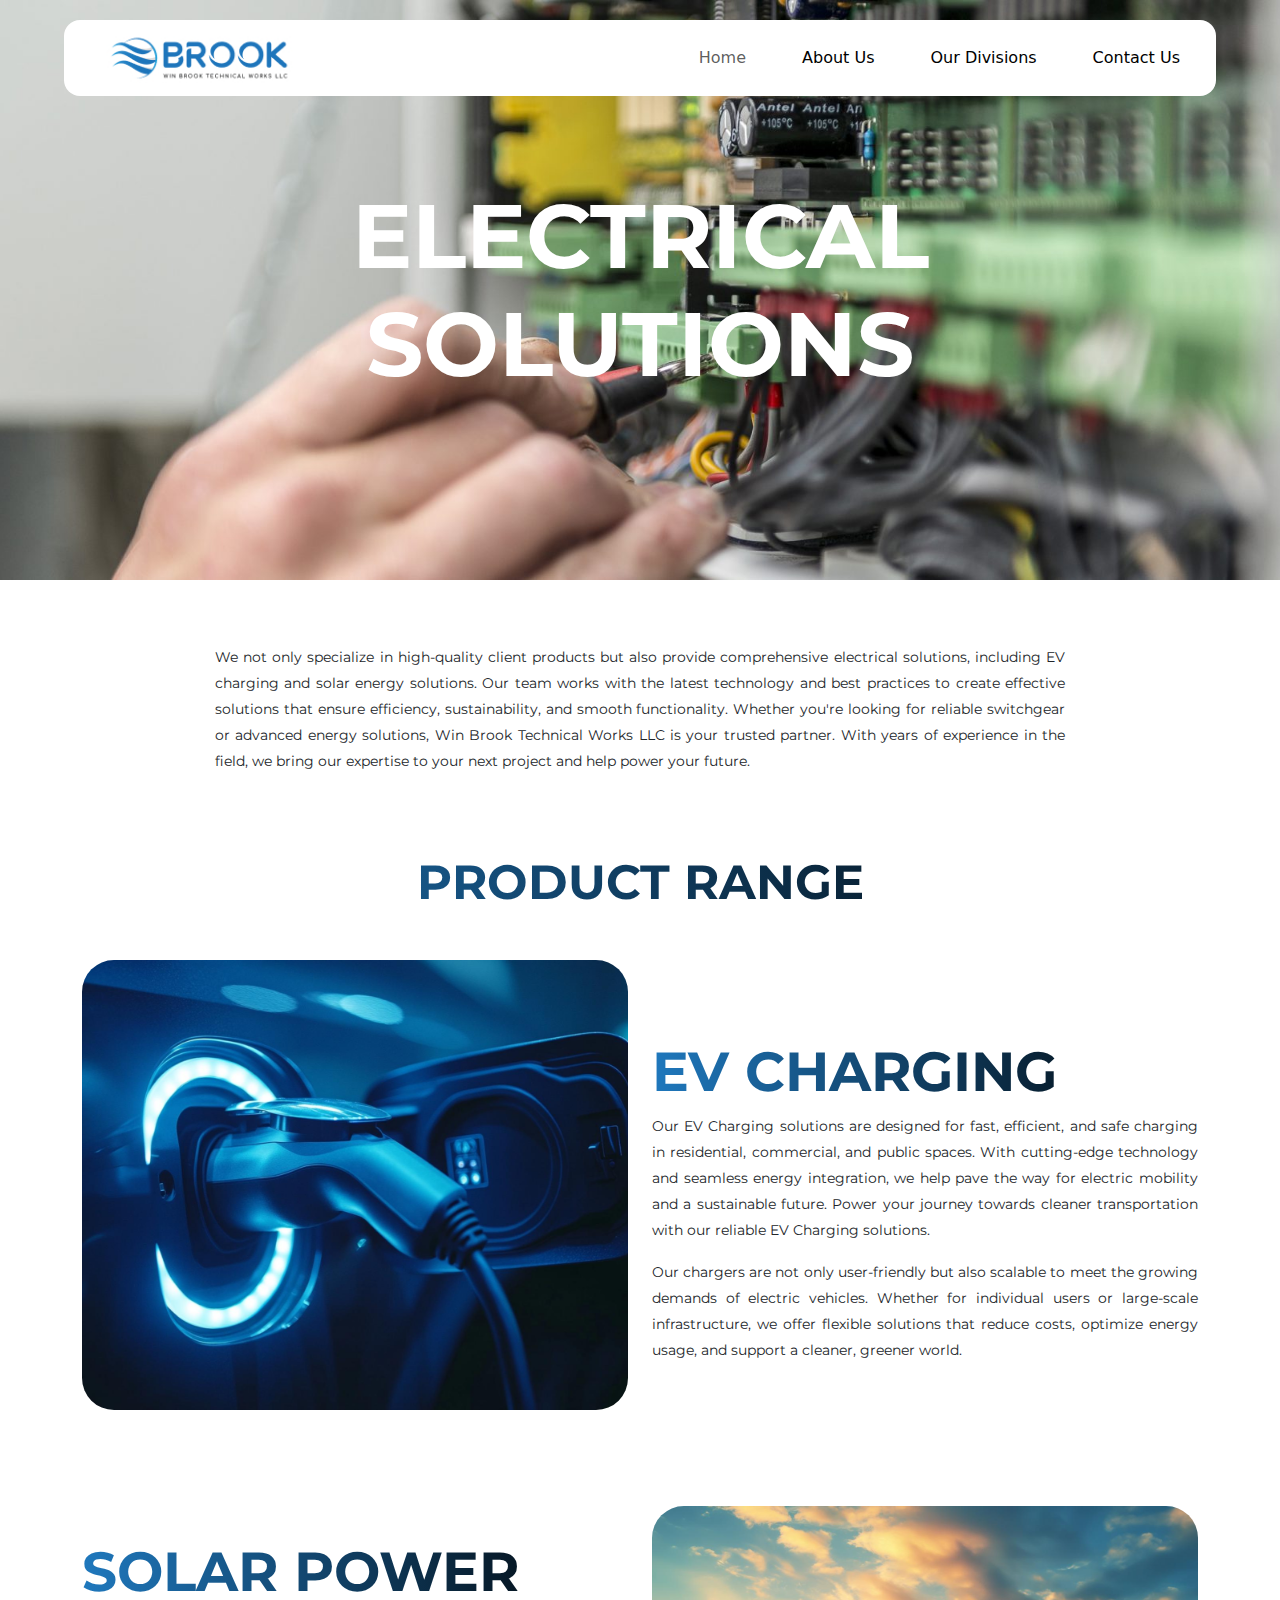
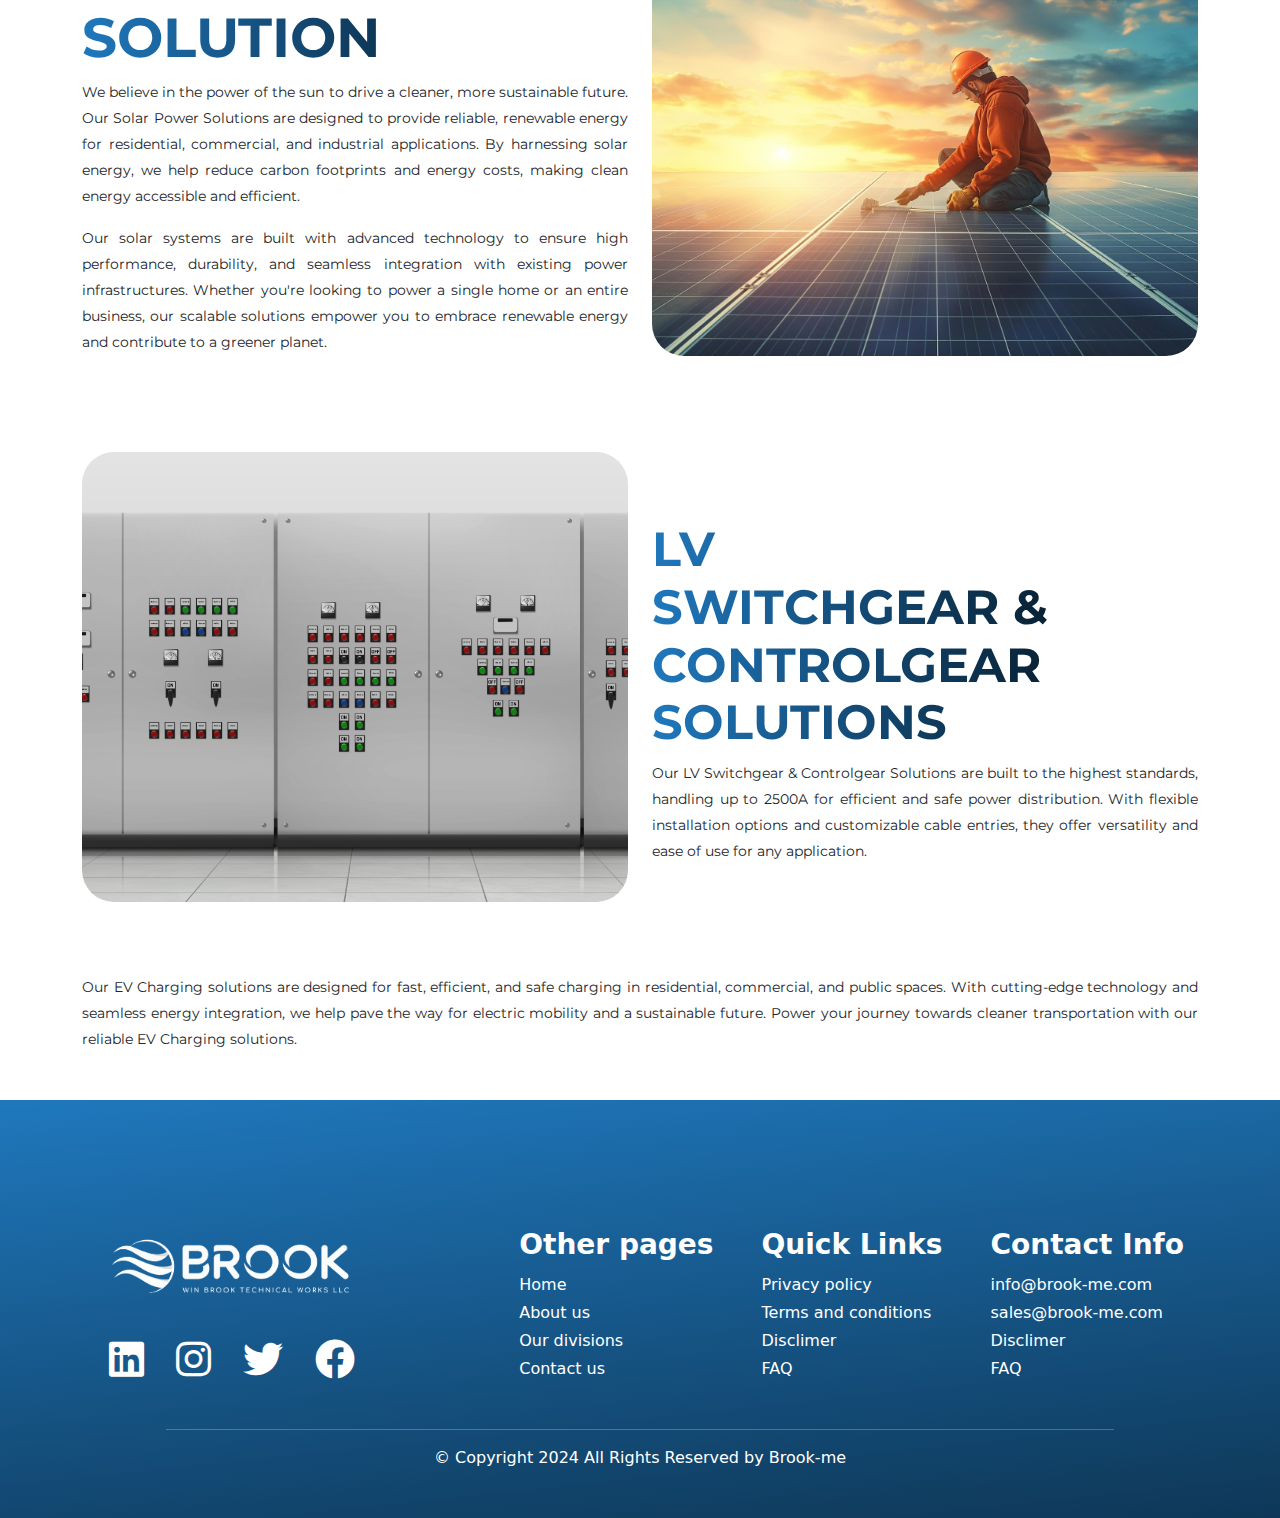
<file: our divisions/electrical.html>
<!DOCTYPE html>
<html lang="en">

<head>
    <meta charset="UTF-8">
    <meta name="viewport" content="width=device-width, initial-scale=1.0">
    <title>Industrial Product Page</title>
    <link href="https://cdn.jsdelivr.net/npm/bootstrap@5.3.0-alpha1/dist/css/bootstrap.min.css" rel="stylesheet">
    <link href="https://stackpath.bootstrapcdn.com/bootstrap/5.0.0-alpha2/css/bootstrap.min.css" rel="stylesheet">
    <link rel="preconnect" href="https://fonts.googleapis.com">
    <link rel="preconnect" href="https://fonts.gstatic.com" crossorigin>
    <link href="https://fonts.googleapis.com/css2?family=Montserrat:ital,wght@0,100..900;1,100..900&display=swap"
        rel="stylesheet">
    <!-- FontAwesome CDN -->
    <link href="https://cdnjs.cloudflare.com/ajax/libs/font-awesome/6.0.0/css/all.min.css" rel="stylesheet">
    <link href="../assets/style.css" rel="stylesheet">
    <link rel="icon" type="image/png" href="assets/home-page/cut logo.png" sizes="32x32">

</head>

<body>




    <!-- Hero Section -->
    <section class="container-fluid text-white text-center p-5"
        style="background: url('../assets/electrical-solution/hero.jpeg') no-repeat center center/cover; position: relative; height: 580px; object-fit: cover;">
        <nav class="navbar navbar-expand-lg navbar-light rounded-4"
            style="position: absolute; top: 20px; left: 50%; transform: translateX(-50%); width: 90%; z-index: 1; background-color: #ffffff;">
            <div class="container-fluid">
                <!-- Logo Section -->
                <a class="navbar-brand d-none d-lg-block" href="../index.html">
                    <img src="./assets/logo.jpg" alt="Logo" height="50" width="250"
                        style="object-fit: cover;">
                </a>
                <a class="navbar-brand d-block d-lg-none" href="../index.html">
                    <img src="./assets/logo.jpg" alt="Logo" height="50" width="150"
                        style="object-fit: cover;">
                </a>

                <!-- Toggle button for mobile view -->
                <button class="navbar-toggler" type="button" data-bs-toggle="collapse" data-bs-target="#navbarNav"
                    aria-controls="navbarNav" aria-expanded="false" aria-label="Toggle navigation">
                    <span class="navbar-toggler-icon"></span>
                </button>

                <!-- Navigation Links -->
                <div class="collapse navbar-collapse justify-content-end" id="navbarNav">
                    <ul class="navbar-nav">
                        <li class="nav-item">
                            <a class="nav-link  rounded-3 px-3 mx-3" href="../index.html"
                                onmouseover="this.style.background = 'linear-gradient(90deg, #1F78BD 0%, #000000 100%)'; this.style.color = 'white'; this.style.borderRadius = '0.3rem';"
                                onmouseout="this.style.background = 'transparent'; this.style.color = 'black'; this.style.borderRadius = '0';">Home</a>
                        </li>
                        <li class="nav-item">
                            <a class="nav-link mx-3" href="../about-us.html"
                                onmouseover="this.style.background = 'linear-gradient(90deg, #1F78BD 0%, #000000 100%)'; this.style.color = 'white'; this.style.borderRadius = '0.3rem';"
                                onmouseout="this.style.background = 'transparent'; this.style.color = 'black'; this.style.borderRadius = '0';"
                                style="background-color: transparent; color: black;">About Us</a>
                        </li>

                        <!-- Dropdown for Our Divisions -->
                        <li class="nav-item dropdown">
                            <a class="nav-link dropdown-toggle rounded-3 px-3 mx-3 d-none d-lg-flex example-class"
                                href="" id="navbarDropdown" role="button" data-bs-toggle="dropdown"
                                aria-expanded="false" style=" color: rgb(0, 0, 0);">
                                Our Divisions
                            </a>
                            <a class="nav-link dropdown-toggle rounded-3 px-3 mx-3  d-block d-lg-none ps-4 example-class"
                                href="#" id="navbarDropdown" role="button" data-bs-toggle="dropdown"
                                aria-expanded="false" style=" color: rgb(0, 0, 0);">
                                Our Divisions
                            </a>
                            <ul class="dropdown-menu" aria-labelledby="navbarDropdown">
                                <li><a class="dropdown-item" href="./fcs.html"
                                        onmouseover="this.style.background = 'linear-gradient(90deg, #1F78BD 0%, #000000 100%)'; this.style.color = 'white'; this.style.borderRadius = '0.3rem';"
                                        onmouseout="this.style.background = 'transparent'; this.style.color = 'black'; this.style.borderRadius = '0';">Flow
                                        Control Systems</a></li>
                                <li><a class="dropdown-item" href="./electrical.html"
                                        onmouseover="this.style.background = 'linear-gradient(90deg, #1F78BD 0%, #000000 100%)'; this.style.color = 'white'; this.style.borderRadius = '0.3rem';"
                                        onmouseout="this.style.background = 'transparent'; this.style.color = 'black'; this.style.borderRadius = '0';">Electrical
                                        Solutions</a></li>
                            </ul>
                        </li>

                        <li class="nav-item">
                            <a class="nav-link mx-3" href="../contact-us.html"
                                onmouseover="this.style.background = 'linear-gradient(90deg, #1F78BD 0%, #000000 100%)'; this.style.color = 'white'; this.style.borderRadius = '0.3rem';"
                                onmouseout="this.style.background = 'transparent'; this.style.color = 'black'; this.style.borderRadius = '0';"
                                style="background-color: transparent; color: black;">Contact Us</a>
                        </li>
                    </ul>
                </div>
            </div>
        </nav>

        <!-- Centering the About Us text -->
        <h1 class="d-none d-lg-block" style="position: absolute; z-index: 0; top: 50%; left: 50%; transform: translate(-50%, -50%); font-size: 90px; font-family: 
Montserrat; font-weight: 700;">ELECTRICAL <br> SOLUTIONS</h1>
        <h1 class="d-flex d-lg-none" style="position: absolute; z-index: 0; top: 50%; left: 50%; transform: translate(-50%, -50%); font-size: 3rem; font-family: 
Montserrat; font-weight: 700;">ELECTRICAL <br> SOLUTIONS</h1>
    </section>


    <!-- Who We Are Section -->
    <!-- Introductory Content Section -->
    <section class="container my-5">
        <div class="row">
            <div class="col p-3 " style="display: flex; align-items: center; justify-content: center;">
                <p class="para " style="width: 850px; ">
                    We not only specialize in high-quality client products but also provide comprehensive electrical
                    solutions, including EV charging and solar energy solutions. Our team works with the latest
                    technology and best practices to create effective solutions that ensure efficiency, sustainability,
                    and smooth functionality. Whether you're looking for reliable switchgear or advanced energy
                    solutions, Win Brook Technical Works LLC is your trusted partner. With years of experience in the
                    field, we bring our expertise to your next project and help power your future.
                </p>
            </div>
        </div>
    </section>

    <!-- Product Range Section -->
    <section class="container my-5">
        <h2 class="text-center mb-5 gradient heading">PRODUCT RANGE</h2>

        <!-- First Row (EV Charging) -->
        <div class="row mb-5 align-items-center">
            <div class="col-md-6">
                <img src="../assets/electrical-solution/hero-1.jpeg" alt="EV Charging" class="img-fluid rounded-5 mb-5"
                    style="height: 450px; object-fit: cover;">
            </div>
            <div class="col-md-6">
                <h3 class="heading gradient font">EV CHARGING</h3>
                <p class="para">Our EV Charging solutions are designed for fast, efficient, and safe charging in
                    residential, commercial, and public spaces. With cutting-edge technology and seamless energy
                    integration, we help pave the way for electric mobility and a sustainable future. Power your journey
                    towards cleaner transportation with our reliable EV Charging solutions.</p>
                <p class="para"> Our chargers are not only user-friendly but also scalable to meet the growing demands
                    of electric vehicles. Whether for individual users or large-scale infrastructure, we offer flexible
                    solutions that reduce costs, optimize energy usage, and support a cleaner, greener world.</p>
            </div>
        </div>

        <!-- Second Row (Solar Power Solution) -->
        <div class="row mb-5 align-items-center">
            <div class="col-md-6 order-md-2">
                <img src="../assets/electrical-solution/hero-2.jpeg" alt="Solar Power" class="img-fluid rounded-5 mb-5"
                    style="height: 450px; object-fit: cover;">
            </div>
            <div class="col-md-6 order-md-1">
                <h3 class="gradient heading font">SOLAR POWER SOLUTION</h3>
                <p class="para">We believe in the power of the sun to drive a cleaner, more sustainable future. Our
                    Solar Power Solutions are designed to provide reliable, renewable energy for residential,
                    commercial, and industrial applications. By harnessing solar energy, we help reduce carbon
                    footprints and energy costs, making clean energy accessible and efficient.</p>
                <p class="para"> Our solar systems are built with advanced technology to ensure high performance,
                    durability, and seamless integration with existing power infrastructures. Whether you're looking to
                    power a single home or an entire business, our scalable solutions empower you to embrace renewable
                    energy and contribute to a greener planet.</p>
            </div>
        </div>

        <!-- Third Row (LV Switchgear & Controlgear Solutions) -->
        <div class="row mb-4 align-items-center">
            <div class="col-md-6">
                <img src="../assets/electrical-solution/hero-3.jpg" alt="LV Switchgear" class="img-fluid rounded-5 mb-5"
                    style="height: 450px; object-fit: cover;">
            </div>
            <div class="col-md-6">
                <h3 class="gradient heading d-none d-lg-block ">LV <br>SWITCHGEAR & CONTROLGEAR SOLUTIONS</h3>
                <h3 class="gradient heading d-block d-lg-none font">LV <br>SWITCH <br>GEAR & CONTROLG <br>EAR SOLUTIONS</h3>
                <p class="para">Our LV Switchgear & Controlgear Solutions are built to the highest standards, handling
                    up to 2500A for efficient and safe power distribution. With flexible installation options and
                    customizable cable entries, they offer versatility and ease of use for any application.</p>
            </div>
        </div>
        <p class="para"> Our EV Charging solutions are designed for fast, efficient, and safe charging in residential,
            commercial, and public spaces. With cutting-edge technology and seamless energy integration, we help pave
            the way for electric mobility and a sustainable future. Power your journey towards cleaner transportation
            with our reliable EV Charging solutions.</p>
    </section>
    <!-- Core Values Section -->







   <!-- Footer -->
   <footer class="bg-dark text-white text-center y-5 p-5 d-none d-xl-block "
   style=" z-index: -1; background: linear-gradient(174deg, rgba(31,120,189,1) 0%, rgba(14,55,87,1) 100%); ">
   <!-- <div class="container-xxl"> -->

       <div class="d-flex flex-row justify-content-between px-5 mb-5" style="margin-top: 5rem;">
           <div class="d-flex flex-column align-items-center justify-content-between w-25">
               <img src="../assets/logo new-01.png" class="img-fluid" alt="">
               <div class="d-flex ">
                   <a href="#" class="text-white mx-3"><i class="fab fa-linkedin fs-1"></i></a>
                   <a href="#" class="text-white mx-3"><i class="fab fa-instagram fs-1"></i></a>
                   <a href="#" class="text-white mx-3"><i class="fab fa-twitter fs-1"></i></a>
                   <a href="#" class="text-white mx-3"><i class="fab fa-facebook fs-1"></i></a>
               </div>
           </div>
           <div class="d-flex justify-content-around gap-5 align-items-center">
               <div class="d-flex flex-column gap-1 align-items-start">
                   <h3 class="mb-2 fw-bold">Other pages</h3>
                   <a class="text-decoration-none text-white " href="">Home</a>
                   <a class="text-decoration-none text-white " href="">About us</a>
                   <a class="text-decoration-none text-white " href="">Our divisions</a>
                   <a class="text-decoration-none text-white " href="">Contact us</a>
               </div>
               <div class="d-flex flex-column gap-1 align-items-start">
                   <h3 class="mb-2 fw-bold">Quick Links</h3>
                   <a class="text-decoration-none text-white " href="">Privacy policy</a>
                   <a class="text-decoration-none text-white " href="">Terms and conditions</a>
                   <a class="text-decoration-none text-white " href="">Disclimer</a>
                   <a class="text-decoration-none text-white " href="">FAQ</a>
               </div>
               <div class="d-flex flex-column gap-1 align-items-start">
                   <h3 class="mb-2 fw-bold">Contact Info</h3>
                   <a class="text-decoration-none text-white " href="">info@brook-me.com</a>
                   <a class="text-decoration-none text-white " href="">sales@brook-me.com</a>
                   <a class="text-decoration-none text-white " href="">Disclimer</a>
                   <a class="text-decoration-none text-white " href="">FAQ</a>
               </div>
           </div>
       </div>
   <!-- </div> -->
   <hr class="border-light mx-auto" style="width: 80%;">
   <p class="mb-0">© Copyright 2024 All Rights Reserved by Brook-me</p>
</footer>

<!-- for tab and other  -->
<footer class="bg-dark text-white text-center y-5 py-5 px-3 d-none d-md-block d-xl-none"
   style=" z-index: -1; background: linear-gradient(174deg, rgba(31,120,189,1) 0%, rgba(14,55,87,1) 100%);">
   <div class="d-flex flex-row justify-content-between px-2 mb-5">
       <div class="d-flex flex-column align-items-center justify-content-between w-25">
           <img src="../assets/logo new-01.png" class="img-fluid" alt="">
           <div class="d-flex ">
               <a href="#" class="text-white mx-2"><i class="fab fa-linkedin fs-1"></i></a>
               <a href="#" class="text-white mx-2"><i class="fab fa-instagram fs-1"></i></a>
               <a href="#" class="text-white mx-2"><i class="fab fa-twitter fs-1"></i></a>
               <a href="#" class="text-white mx-2"><i class="fab fa-facebook fs-1"></i></a>
           </div>
       </div>
       <div class="d-flex justify-content-around gap-2 align-items-center ">
           <div class="d-flex flex-column gap-1 align-items-start">
               <h3 class="mb-2 fw-bold fs-3 text-start">Other pages</h3>
               <a class="text-decoration-none text-white  text-start" href="">Home</a>
               <a class="text-decoration-none text-white  text-start" href="">About us</a>
               <a class="text-decoration-none text-white  text-start" href="">Our divisions</a>
               <a class="text-decoration-none text-white  text-start" href="">Contact us</a>
           </div>
           <div class="d-flex flex-column gap-1 align-items-start">
               <h3 class="mb-2 fw-bold fs-3 text-start">Quick Links</h3>
               <a class="text-decoration-none text-white  text-start" href="">Privacy policy</a>
               <a class="text-decoration-none text-white  text-start" href="">Terms and conditions</a>
               <a class="text-decoration-none text-white  text-start" href="">Disclimer</a>
               <a class="text-decoration-none text-white  text-start" href="">FAQ</a>
           </div>
           <div class="d-flex flex-column gap-1 align-items-start">
               <h3 class="mb-2 fw-bold fs-3 text-start">Contact Info</h3>
               <a class="text-decoration-none text-white  text-start" href="">info@brook-me.com</a>
               <a class="text-decoration-none text-white  text-start" href="">sales@brook-me.com</a>
               <a class="text-decoration-none text-white text-start" href="">Disclimer</a>
               <a class="text-decoration-none text-white text-start" href="">FAQ</a>
           </div>
       </div>
   </div>
   <hr class="border-light mx-auto" style="width: 80%;">
   <p class="mb-0">© Copyright 2024 All Rights Reserved by Brook-me</p>
</footer>

<!-- for mobile and other  -->
<footer class="bg-dark text-white text-center y-5 p-5 d-block d-md-none "
   style=" z-index: -1; background: linear-gradient(174deg, rgba(31,120,189,1) 0%, rgba(14,55,87,1) 100%);">
   <div class="d-flex flex-row justify-content-between px-2 mb-5 w-25">
       <div class="d-flex flex-column align-items-between justify-content-between gap-5">
           <img src="../assets/logo new-01.png" class="img-fluid" alt="">
           <div class="d-flex ">
               <a href="#" class="text-white mx-3"><i class="fab fa-linkedin fs-1"></i></a>
               <a href="#" class="text-white mx-3"><i class="fab fa-instagram fs-1"></i></a>
               <a href="#" class="text-white mx-3"><i class="fab fa-twitter fs-1"></i></a>
               <a href="#" class="text-white mx-3"><i class="fab fa-facebook fs-1"></i></a>
           </div>
           <div class="d-flex flex-column gap-1 align-items-start">
               <h3 class="mb-2 fw-bold fs-3 text-start">Contact Info</h3>
               <a class="text-decoration-none text-white  text-start" href="">info@brook-me.com</a>
               <a class="text-decoration-none text-white  text-start" href="">sales@brook-me.com</a>
               <a class="text-decoration-none text-white text-start" href="">Disclimer</a>
               <a class="text-decoration-none text-white text-start" href="">FAQ</a>
           </div>
       </div>
   </div>
   <hr class="border-light mx-auto" style="width: 80%;">
   <p class="mb-0">© Copyright 2024 All Rights Reserved by Brook-me</p>
</footer>

    <!-- Bootstrap JS -->

    <!-- Include the latest Bootstrap bundle (no need for jQuery) -->
    <script src="https://cdn.jsdelivr.net/npm/bootstrap@5.3.0-alpha1/dist/js/bootstrap.bundle.min.js"></script>
    <script src="https://cdnjs.cloudflare.com/ajax/libs/popper.js/2.11.6/umd/popper.min.js"></script>


    

</body>

</html>
</file>
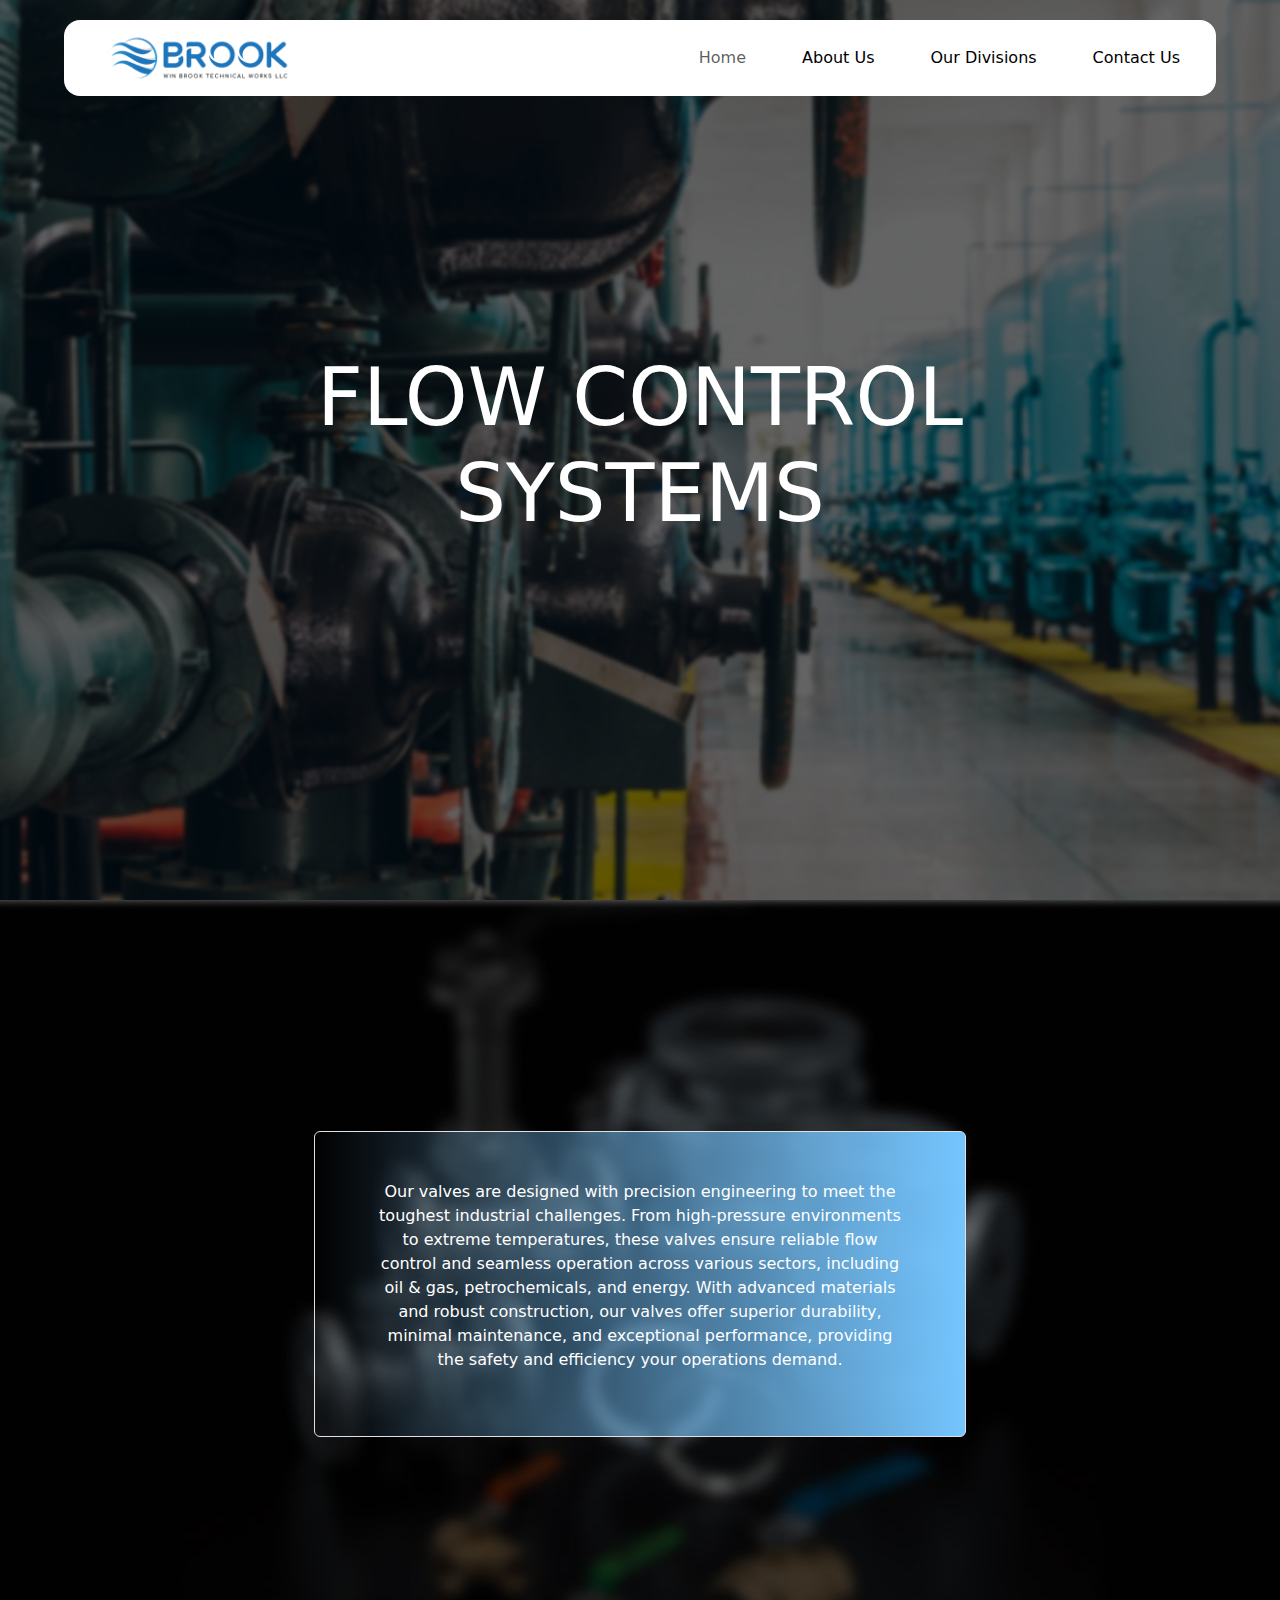
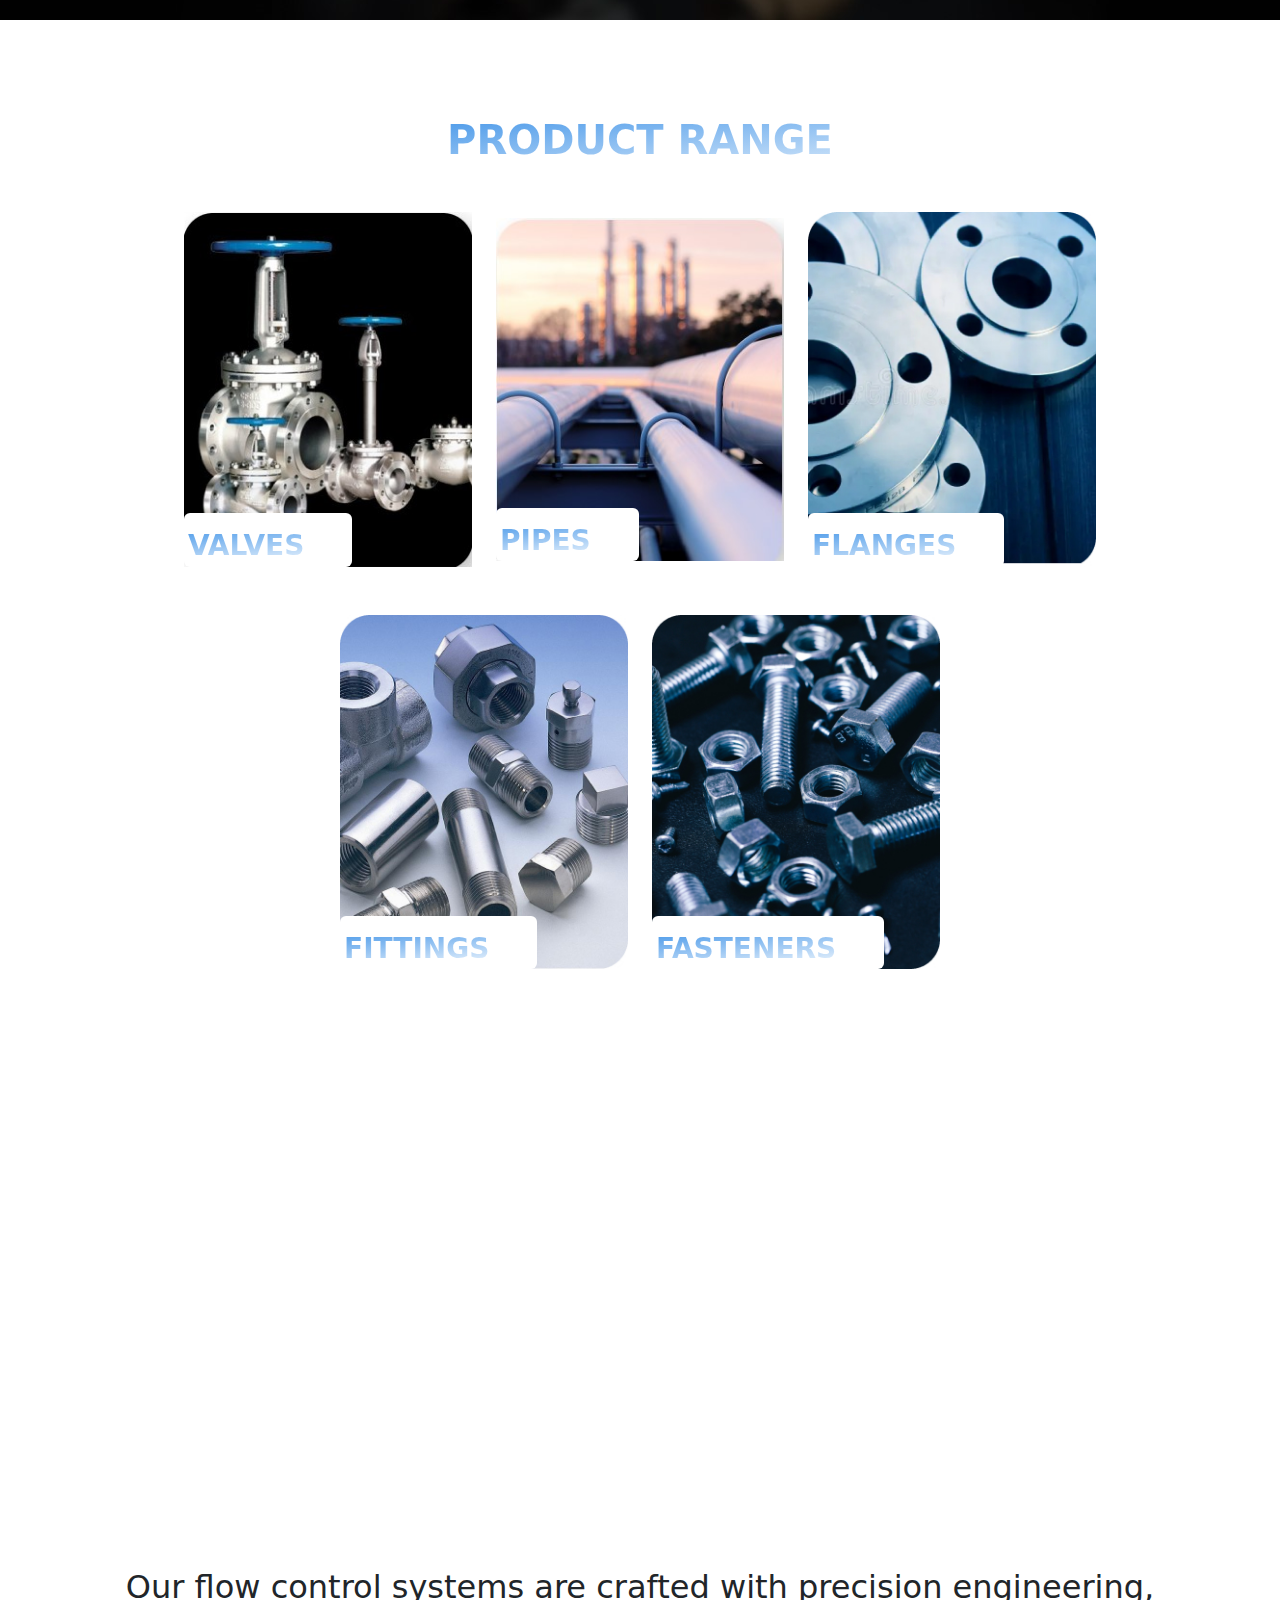
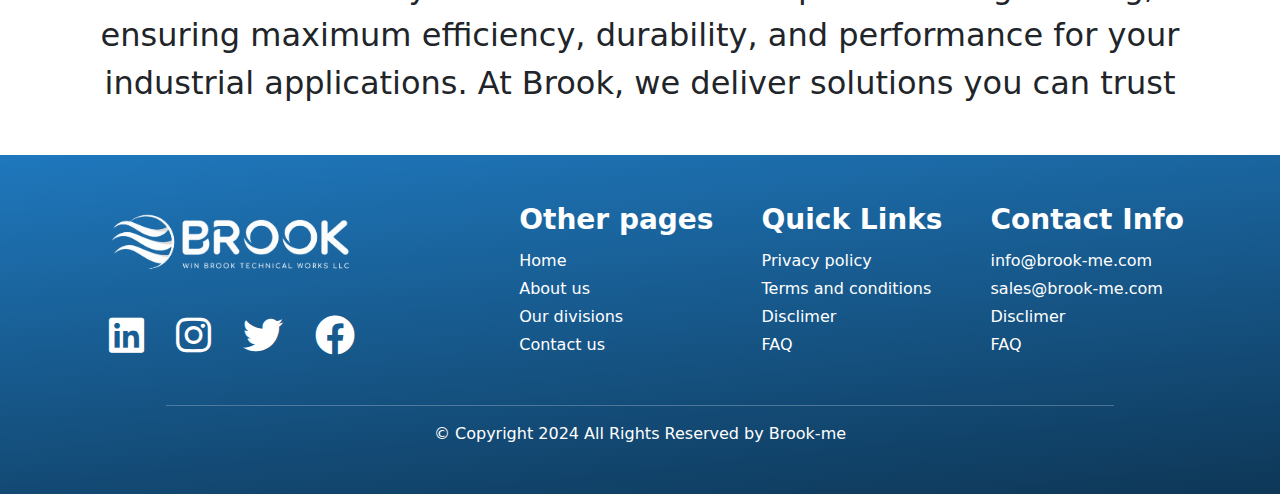
<file: our divisions/fcs.html>
<!DOCTYPE html>
<html lang="en">

<head>
    <meta charset="UTF-8">
    <meta name="viewport" content="width=device-width, initial-scale=1.0">
    <link href="https://cdn.jsdelivr.net/npm/bootstrap@5.3.0-alpha1/dist/css/bootstrap.min.css" rel="stylesheet">
    <link href="https://stackpath.bootstrapcdn.com/bootstrap/5.0.0-alpha2/css/bootstrap.min.css" rel="stylesheet">
    <link rel="preconnect" href="https://fonts.googleapis.com">
    <link rel="preconnect" href="https://fonts.gstatic.com" crossorigin>
    <link href="https://fonts.googleapis.com/css2?family=Montserrat:ital,wght@0,100..900;1,100..900&display=swap"
        rel="stylesheet">
    <!-- FontAwesome CDN -->
    <link href="https://cdnjs.cloudflare.com/ajax/libs/font-awesome/6.0.0/css/all.min.css" rel="stylesheet">
    <link href="../assets/style.css" rel="stylesheet">
    <link rel="icon" type="image/png" href="assets/home-page/cut logo.png" sizes="32x32">

    <title>FLOW CONTROL
        SYSTEMS</title>
    <style>
        body {
            overflow-x: hidden;
        }

        .text-gradient {
            background-image: linear-gradient(174deg, rgba(22, 124, 227, 1) 0%, rgba(255, 255, 255, 1) 100%);
            -webkit-background-clip: text;
            color: transparent;
        }

        .over {
            overflow-x: hidden;
        }

        .active {
            background: linear-gradient(174deg, rgba(31, 120, 189, 1) 0%, rgba(14, 55, 87, 1) 100%);
        }
    </style>
</head>

<body>
    <!-- header section for larger screen  -->
    <header class="w-100 d-none d-sm-block position-relative over" style="height: 100vh; overflow-y: hidden;">
        <nav class="navbar navbar-expand-lg navbar-light rounded-4"
            style="position: absolute; top: 20px; left: 50%; transform: translateX(-50%); width: 90%; z-index: 2; background-color: #ffffff;">
            <div class="container-fluid">
                <!-- Logo Section -->
                <a class="navbar-brand d-none d-lg-block" href="../index.html">
                    <img src="./assets/logo.jpg" alt="Logo" height="50" width="250"
                        style="object-fit: cover;">
                </a>
                <a class="navbar-brand d-block d-lg-none" href="../index.html">
                    <img src="./assets/logo.jpg" alt="Logo" height="50" width="150"
                        style="object-fit: cover;">
                </a>

                <!-- Toggle button for mobile view -->
                <button class="navbar-toggler" type="button" data-bs-toggle="collapse" data-bs-target="#navbarNav"
                    aria-controls="navbarNav" aria-expanded="false" aria-label="Toggle navigation">
                    <span class="navbar-toggler-icon"></span>
                </button>

                <!-- Navigation Links -->
                <div class="collapse navbar-collapse justify-content-end" id="navbarNav">
                    <ul class="navbar-nav">
                        <li class="nav-item">
                            <a class="nav-link  rounded-3 px-3 mx-3" href="../index.html"
                                onmouseover="this.style.background = 'linear-gradient(90deg, #1F78BD 0%, #000000 100%)'; this.style.color = 'white'; this.style.borderRadius = '0.3rem';"
                                onmouseout="this.style.background = 'transparent'; this.style.color = 'black'; this.style.borderRadius = '0';">Home</a>
                        </li>
                        <li class="nav-item">
                            <a class="nav-link mx-3" href="../about-us.html"
                                onmouseover="this.style.background = 'linear-gradient(90deg, #1F78BD 0%, #000000 100%)'; this.style.color = 'white'; this.style.borderRadius = '0.3rem';"
                                onmouseout="this.style.background = 'transparent'; this.style.color = 'black'; this.style.borderRadius = '0';"
                                style="background-color: transparent; color: black;">About Us</a>
                        </li>

                        <!-- Dropdown for Our Divisions -->
                        <li class="nav-item dropdown">
                            <a class="nav-link dropdown-toggle rounded-3 px-3 mx-3 d-none d-lg-flex example-class"
                                href="" id="navbarDropdown" role="button" data-bs-toggle="dropdown"
                                aria-expanded="false" style=" color: rgb(0, 0, 0);">
                                Our Divisions
                            </a>
                            <a class="nav-link dropdown-toggle rounded-3 px-3 mx-3  d-block d-lg-none ps-4 example-class"
                                href="#" id="navbarDropdown" role="button" data-bs-toggle="dropdown"
                                aria-expanded="false" style=" color: rgb(0, 0, 0);">
                                Our Divisions
                            </a>
                            <ul class="dropdown-menu" aria-labelledby="navbarDropdown">
                                <li><a class="dropdown-item" href="./fcs.html"
                                        onmouseover="this.style.background = 'linear-gradient(90deg, #1F78BD 0%, #000000 100%)'; this.style.color = 'white'; this.style.borderRadius = '0.3rem';"
                                        onmouseout="this.style.background = 'transparent'; this.style.color = 'black'; this.style.borderRadius = '0';">Flow
                                        Control Systems</a></li>
                                <li><a class="dropdown-item" href="./electrical.html"
                                        onmouseover="this.style.background = 'linear-gradient(90deg, #1F78BD 0%, #000000 100%)'; this.style.color = 'white'; this.style.borderRadius = '0.3rem';"
                                        onmouseout="this.style.background = 'transparent'; this.style.color = 'black'; this.style.borderRadius = '0';">Electrical
                                        Solutions</a></li>
                            </ul>
                        </li>

                        <li class="nav-item">
                            <a class="nav-link mx-3" href="../contact-us.html"
                                onmouseover="this.style.background = 'linear-gradient(90deg, #1F78BD 0%, #000000 100%)'; this.style.color = 'white'; this.style.borderRadius = '0.3rem';"
                                onmouseout="this.style.background = 'transparent'; this.style.color = 'black'; this.style.borderRadius = '0';"
                                style="background-color: transparent; color: black;">Contact Us</a>
                        </li>
                    </ul>
                </div>
            </div>
        </nav>
        <div
            style="display: flex;justify-content: center; align-items: center; height: 100%; z-index: 1;color: white;text-align: center;">
            <h1 class="text-white " style="z-index: 99; font-size: 5rem;"> FLOW CONTROL </br>SYSTEMS</h1>
        </div>
        <img class=" img-fluid w-100 z-0"
            style=" filter: brightness(40%); position: absolute; top: 0; object-fit: cover; height: 100%;"
            src="./assets/flowcontroll main.jpg" alt="">

    </header>

    <!-- header section for smaller screen  -->

    <header class="w-100 d-block d-sm-none position-relative over" style="height: 50vh;">
        <nav class="navbar navbar-expand-lg navbar-light rounded-4"
        style="position: absolute; top: 20px; left: 50%; transform: translateX(-50%); width: 90%; z-index: 2; background-color: #ffffff;">
        <div class="container-fluid">
            <!-- Logo Section -->
            <a class="navbar-brand d-none d-lg-block" href="#">
                <img src="./assets/logo.jpg" alt="Logo" height="50" width="250"
                    style="object-fit: cover;">
            </a>
            <a class="navbar-brand d-block d-lg-none" href="#">
                <img src="./assets/logo.jpg" alt="Logo" height="50" width="150"
                    style="object-fit: cover;">
            </a>

            <!-- Toggle button for mobile view -->
            <button class="navbar-toggler" type="button" data-bs-toggle="collapse" data-bs-target="#navbarNav"
                aria-controls="navbarNav" aria-expanded="false" aria-label="Toggle navigation">
                <span class="navbar-toggler-icon"></span>
            </button>

            <!-- Navigation Links -->
            <div class="collapse navbar-collapse justify-content-end" id="navbarNav">
                <ul class="navbar-nav">
                    <li class="nav-item">
                        <a class="nav-link  rounded-3 px-3 mx-3" href="../index.html"
                            onmouseover="this.style.background = 'linear-gradient(90deg, #1F78BD 0%, #000000 100%)'; this.style.color = 'white'; this.style.borderRadius = '0.3rem';"
                            onmouseout="this.style.background = 'transparent'; this.style.color = 'black'; this.style.borderRadius = '0';">Home</a>
                    </li>
                    <li class="nav-item">
                        <a class="nav-link mx-3" href="../about-us.html"
                            onmouseover="this.style.background = 'linear-gradient(90deg, #1F78BD 0%, #000000 100%)'; this.style.color = 'white'; this.style.borderRadius = '0.3rem';"
                            onmouseout="this.style.background = 'transparent'; this.style.color = 'black'; this.style.borderRadius = '0';"
                            style="background-color: transparent; color: black;">About Us</a>
                    </li>

                    <!-- Dropdown for Our Divisions -->
                    <li class="nav-item dropdown">
                        <a class="nav-link dropdown-toggle rounded-3 px-3 mx-3 d-none d-lg-flex example-class"
                            href="" id="navbarDropdown" role="button" data-bs-toggle="dropdown"
                            aria-expanded="false" style=" color: rgb(0, 0, 0);">
                            Our Divisions
                        </a>
                        <a class="nav-link dropdown-toggle rounded-3 px-3 mx-3  d-block d-lg-none ps-4 example-class"
                            href="#" id="navbarDropdown" role="button" data-bs-toggle="dropdown"
                            aria-expanded="false" style=" color: rgb(0, 0, 0);">
                            Our Divisions
                        </a>
                        <ul class="dropdown-menu" aria-labelledby="navbarDropdown">
                            <li><a class="dropdown-item" href="./fcs.html"
                                    onmouseover="this.style.background = 'linear-gradient(90deg, #1F78BD 0%, #000000 100%)'; this.style.color = 'white'; this.style.borderRadius = '0.3rem';"
                                    onmouseout="this.style.background = 'transparent'; this.style.color = 'black'; this.style.borderRadius = '0';">Flow
                                    Control Systems</a></li>
                            <li><a class="dropdown-item" href="./electrical.html"
                                    onmouseover="this.style.background = 'linear-gradient(90deg, #1F78BD 0%, #000000 100%)'; this.style.color = 'white'; this.style.borderRadius = '0.3rem';"
                                    onmouseout="this.style.background = 'transparent'; this.style.color = 'black'; this.style.borderRadius = '0';">Electrical
                                    Solutions</a></li>
                        </ul>
                    </li>

                    <li class="nav-item">
                        <a class="nav-link mx-3" href="../contact-us.html"
                            onmouseover="this.style.background = 'linear-gradient(90deg, #1F78BD 0%, #000000 100%)'; this.style.color = 'white'; this.style.borderRadius = '0.3rem';"
                            onmouseout="this.style.background = 'transparent'; this.style.color = 'black'; this.style.borderRadius = '0';"
                            style="background-color: transparent; color: black;">Contact Us</a>
                    </li>
                </ul>
            </div>
        </div>
    </nav>
        <div
            style="position: absolute; top: 50%;left: 50%;transform: translate(-50%, -50%);z-index: 1;color: white;text-align: center;">
            <h1 id="heroCaption" class="text-white" style="font-size: 50px; font-weight: bold;"> FLOW CONTROL </br>SYSTEMS</h1>
        </div>
        <img class="img-fluid w-100 z-0"
            style="height: 50vh; filter: brightness(40%); position: absolute; top: 0; object-fit: cover;"
            src="./assets/flowcontroll main.jpg" alt="">
    </header>

    <!-- second section for larger screen  -->

    <div class="w-100 bg-black d-none d-sm-block over"
        style="height: 80vh; background-image:url(./assets/flow\ controll\ second.jpg); background-repeat: no-repeat;">
        <div class="row " style="display: flex; justify-content: center;  align-items: center; height: 100%;">
            <div class="col-6 border rounded mt-5 mx-auto"
                style="background: linear-gradient(90deg, rgba(4,4,4,0) 0%, rgba(117,197,255,1) 100%);">
                <p class="text-white text-center p-5">Our valves are designed with precision engineering to meet the
                    toughest industrial
                    challenges. From high-pressure environments to extreme temperatures, these valves ensure reliable
                    flow
                    control and seamless operation across various sectors, including oil & gas, petrochemicals, and
                    energy.
                    With advanced materials and robust construction, our valves offer superior durability, minimal
                    maintenance, and exceptional performance, providing the safety and efficiency your operations
                    demand.
                </p>
            </div>
        </div>
    </div>

    <!-- second section for smaller screen  -->

    <div class="w-100 bg-black d-block d-sm-none over"
        style="height: 70vh; background-image:url(./assets/flow\ controll\ second.jpg); background-repeat: no-repeat; object-fit: cover;">
        <div class="row " style="display: flex; justify-content: center;  align-items: center; height: 100%;">
            <div class="col-10 border rounded mt-5 mx-auto"
                style="background: linear-gradient(90deg, rgba(4,4,4,0) 0%, rgba(117,197,255,1) 100%);">
                <p class="text-white  p-3">Our valves are designed with precision engineering to meet the
                    toughest industrial
                    challenges. From high-pressure environments to extreme temperatures, these valves ensure reliable
                    flow
                    control and seamless operation across various sectors, including oil & gas, petrochemicals, and
                    energy.
                    With advanced materials and robust construction, our valves offer superior durability, minimal
                    maintenance, and exceptional performance, providing the safety and efficiency your operations
                    demand.
                </p>
            </div>
        </div>
    </div>

    <!-- product range section for larger screen  -->

    <div class="container p-5 sm-mx-auto sm-p-0 ">
        <h1 class="fs-1 fw-bold text-uppercase text-center mt-5 text-gradient">
            <!-- style="background-image: linear-gradient(174deg, rgba(22,124,227,1) 0%, rgba(255,255,255,1) 100%);-webkit-background-clip: text; color: transparent;"> -->
            product range
        </h1>

        <div class="d-flex flex-column flex-lg-row mt-5 mx-auto align-items-center justify-content-center gap-4">
            <a href="./sub-pages/valves.html" class="img-div">
                <div class=" sm-mx-auto">
                    <div class="position-relative" style="width: 18rem;">
                        <img src="./assets/productrange1.jpg" class="card-img-top img-effect" alt="...">
                        <div class="bg-white position-absolute bottom-0 start-0 rounded pb-1 ps-1 border border-0">
                            <h3 class="bg-white m-0 pe-5 pt-3 rounded text-uppercase text-gradient fw-bold">
                                valves</h3>
                        </div>
                    </div>
                </div>
            </a>
            <a href="./sub-pages/pipes.html" class="img-div">
                <div class=" sm-mx-auto ">
                    <div class="position-relative" style="width: 18rem;">
                        <img src="./assets/productrange2.jpg" class="card-img-top img-effect" alt="...">
                        <div class="bg-white position-absolute bottom-0 start-0 rounded pb-1 ps-1 border border-0">
                            <h3 class="bg-white m-0 pe-5 pt-3 rounded text-uppercase text-gradient fw-bold">
                                pipes</h3>
                        </div>
                    </div>
                </div>
            </a>
            <a href="./sub-pages/flanges.html" class="img-div">
                <div class="sm-mx-auto">
                    <div class="position-relative" style="width: 18rem;">
                        <img src="./assets/productrange3.jpg" class="card-img-top img-effect" alt="...">
                        <div class="bg-white position-absolute bottom-0 start-0 rounded pb-1 ps-1 border border-0">
                            <h3 class="bg-white m-0 pe-5 pt-3 rounded text-uppercase text-gradient fw-bold">
                                flanges</h3>
                        </div>
                    </div>
                </div>
            </a>
        </div>
        <div class="d-flex flex-column flex-lg-row mt-5 mx-auto align-items-center justify-content-center gap-4">
            <a href="./sub-pages/fitting.html" class="img-div">
                <div class="col-md-3 col-sm-8 sm-mx-auto">
                    <div class="position-relative" style="width: 18rem;">
                        <img src="./assets/productrange4.jpg" class="card-img-top img-effect" alt="...">
                        <div class="bg-white position-absolute bottom-0 start-0 rounded pb-1 ps-1 border border-0">
                            <h3 class="bg-white m-0 pe-5 pt-3 rounded text-uppercase text-gradient fw-bold">
                                fittings</h3>
                        </div>
                    </div>
                </div>
            </a>
            <a href="./sub-pages/fasteners.html" class="img-div">
                <div class="col-md-3 col-sm-8 sm-mx-auto">
                    <div class="position-relative" style="width: 18rem;">
                        <img src="./assets/productrange5.jpg" class="card-img-top img-effect" alt="...">
                        <div class="bg-white position-absolute bottom-0 start-0 rounded pb-1 ps-1 border border-0">
                            <h3 class="bg-white m-0 pe-5 pt-3 rounded text-uppercase text-gradient fw-bold">
                                fasteners</h3>
                        </div>
                    </div>
                </div>
            </a>
        </div>
    </div>


    <!-- Engineered for Excellence section for smaller screen  -->
    <div class="my-5 d-flex justify-content-center align-items-center "
        style="background-image: url(./assets/1.jpg); background-size: cover; background-attachment: fixed; background-position:center ; height: 50vh;">
        <h1 class="text-white text-center ">Engineered for Excellence</h1>
    </div>
    <!-- text section  desktop-->
    <div class="container my-5 d-none d-sm-block">
        <p class="text-center fs-2">Our flow control systems are crafted with precision engineering, ensuring maximum
            efficiency, durability, and
            performance for your industrial applications. At Brook, we deliver solutions you can trust</p>
    </div>
    <!-- text section  -->
    <div class="container my-5 d-block d-sm-none">
        <p class="text-center ">Our flow control systems are crafted with precision engineering, ensuring maximum
            efficiency, durability, and
            performance for your industrial applications. At Brook, we deliver solutions you can trust</p>
    </div>


   <!-- Footer -->
   <footer class="bg-dark text-white text-center y-5 p-5 d-none d-xl-block "
   style=" z-index: -1; background: linear-gradient(174deg, rgba(31,120,189,1) 0%, rgba(14,55,87,1) 100%); ">
   <!-- <div class="container-xxl"> -->

       <div class="d-flex flex-row justify-content-between px-5 mb-5" >
           <div class="d-flex flex-column align-items-center justify-content-between w-25">
               <img src="../assets/logo new-01.png" class="img-fluid" alt="">
               <div class="d-flex ">
                   <a href="#" class="text-white mx-3"><i class="fab fa-linkedin fs-1"></i></a>
                   <a href="#" class="text-white mx-3"><i class="fab fa-instagram fs-1"></i></a>
                   <a href="#" class="text-white mx-3"><i class="fab fa-twitter fs-1"></i></a>
                   <a href="#" class="text-white mx-3"><i class="fab fa-facebook fs-1"></i></a>
               </div>
           </div>
           <div class="d-flex justify-content-around gap-5 align-items-center">
               <div class="d-flex flex-column gap-1 align-items-start">
                   <h3 class="mb-2 fw-bold">Other pages</h3>
                   <a class="text-decoration-none text-white " href="">Home</a>
                   <a class="text-decoration-none text-white " href="">About us</a>
                   <a class="text-decoration-none text-white " href="">Our divisions</a>
                   <a class="text-decoration-none text-white " href="">Contact us</a>
               </div>
               <div class="d-flex flex-column gap-1 align-items-start">
                   <h3 class="mb-2 fw-bold">Quick Links</h3>
                   <a class="text-decoration-none text-white " href="">Privacy policy</a>
                   <a class="text-decoration-none text-white " href="">Terms and conditions</a>
                   <a class="text-decoration-none text-white " href="">Disclimer</a>
                   <a class="text-decoration-none text-white " href="">FAQ</a>
               </div>
               <div class="d-flex flex-column gap-1 align-items-start">
                   <h3 class="mb-2 fw-bold">Contact Info</h3>
                   <a class="text-decoration-none text-white " href="">info@brook-me.com</a>
                   <a class="text-decoration-none text-white " href="">sales@brook-me.com</a>
                   <a class="text-decoration-none text-white " href="">Disclimer</a>
                   <a class="text-decoration-none text-white " href="">FAQ</a>
               </div>
           </div>
       </div>
   <!-- </div> -->
   <hr class="border-light mx-auto" style="width: 80%;">
   <p class="mb-0">© Copyright 2024 All Rights Reserved by Brook-me</p>
</footer>

<!-- for tab and other  -->
<footer class="bg-dark text-white text-center y-5 py-5 px-3 d-none d-md-block d-xl-none"
   style=" z-index: -1; background: linear-gradient(174deg, rgba(31,120,189,1) 0%, rgba(14,55,87,1) 100%);">
   <div class="d-flex flex-row justify-content-between px-2 mb-5">
       <div class="d-flex flex-column align-items-center justify-content-between w-25">
           <img src="../assets/logo new-01.png" class="img-fluid" alt="">
           <div class="d-flex ">
               <a href="#" class="text-white mx-2"><i class="fab fa-linkedin fs-1"></i></a>
               <a href="#" class="text-white mx-2"><i class="fab fa-instagram fs-1"></i></a>
               <a href="#" class="text-white mx-2"><i class="fab fa-twitter fs-1"></i></a>
               <a href="#" class="text-white mx-2"><i class="fab fa-facebook fs-1"></i></a>
           </div>
       </div>
       <div class="d-flex justify-content-around gap-2 align-items-center ">
           <div class="d-flex flex-column gap-1 align-items-start">
               <h3 class="mb-2 fw-bold fs-3 text-start">Other pages</h3>
               <a class="text-decoration-none text-white  text-start" href="">Home</a>
               <a class="text-decoration-none text-white  text-start" href="">About us</a>
               <a class="text-decoration-none text-white  text-start" href="">Our divisions</a>
               <a class="text-decoration-none text-white  text-start" href="">Contact us</a>
           </div>
           <div class="d-flex flex-column gap-1 align-items-start">
               <h3 class="mb-2 fw-bold fs-3 text-start">Quick Links</h3>
               <a class="text-decoration-none text-white  text-start" href="">Privacy policy</a>
               <a class="text-decoration-none text-white  text-start" href="">Terms and conditions</a>
               <a class="text-decoration-none text-white  text-start" href="">Disclimer</a>
               <a class="text-decoration-none text-white  text-start" href="">FAQ</a>
           </div>
           <div class="d-flex flex-column gap-1 align-items-start">
               <h3 class="mb-2 fw-bold fs-3 text-start">Contact Info</h3>
               <a class="text-decoration-none text-white  text-start" href="">info@brook-me.com</a>
               <a class="text-decoration-none text-white  text-start" href="">sales@brook-me.com</a>
               <a class="text-decoration-none text-white text-start" href="">Disclimer</a>
               <a class="text-decoration-none text-white text-start" href="">FAQ</a>
           </div>
       </div>
   </div>
   <hr class="border-light mx-auto" style="width: 80%;">
   <p class="mb-0">© Copyright 2024 All Rights Reserved by Brook-me</p>
</footer>

<!-- for mobile and other  -->
<footer class="bg-dark text-white text-center y-5 p-5 d-block d-md-none "
   style=" z-index: -1; background: linear-gradient(174deg, rgba(31,120,189,1) 0%, rgba(14,55,87,1) 100%);">
   <div class="d-flex flex-row justify-content-between px-2 mb-5 w-25">
       <div class="d-flex flex-column align-items-between justify-content-between gap-5">
           <img src="../assets/logo new-01.png" class="img-fluid" alt="">
           <div class="d-flex ">
               <a href="#" class="text-white mx-3"><i class="fab fa-linkedin fs-1"></i></a>
               <a href="#" class="text-white mx-3"><i class="fab fa-instagram fs-1"></i></a>
               <a href="#" class="text-white mx-3"><i class="fab fa-twitter fs-1"></i></a>
               <a href="#" class="text-white mx-3"><i class="fab fa-facebook fs-1"></i></a>
           </div>
           <div class="d-flex flex-column gap-1 align-items-start">
               <h3 class="mb-2 fw-bold fs-3 text-start">Contact Info</h3>
               <a class="text-decoration-none text-white  text-start" href="">info@brook-me.com</a>
               <a class="text-decoration-none text-white  text-start" href="">sales@brook-me.com</a>
               <a class="text-decoration-none text-white text-start" href="">Disclimer</a>
               <a class="text-decoration-none text-white text-start" href="">FAQ</a>
           </div>
       </div>
   </div>
   <hr class="border-light mx-auto" style="width: 80%;">
   <p class="mb-0">© Copyright 2024 All Rights Reserved by Brook-me</p>
</footer>





    <!-- Bootstrap JS -->

    <!-- Include the latest Bootstrap bundle (no need for jQuery) -->
    <script src="https://cdn.jsdelivr.net/npm/bootstrap@5.3.0-alpha1/dist/js/bootstrap.bundle.min.js"></script>
    <script src="https://cdnjs.cloudflare.com/ajax/libs/popper.js/2.11.6/umd/popper.min.js"></script>


    
</body>

</html>
</file>
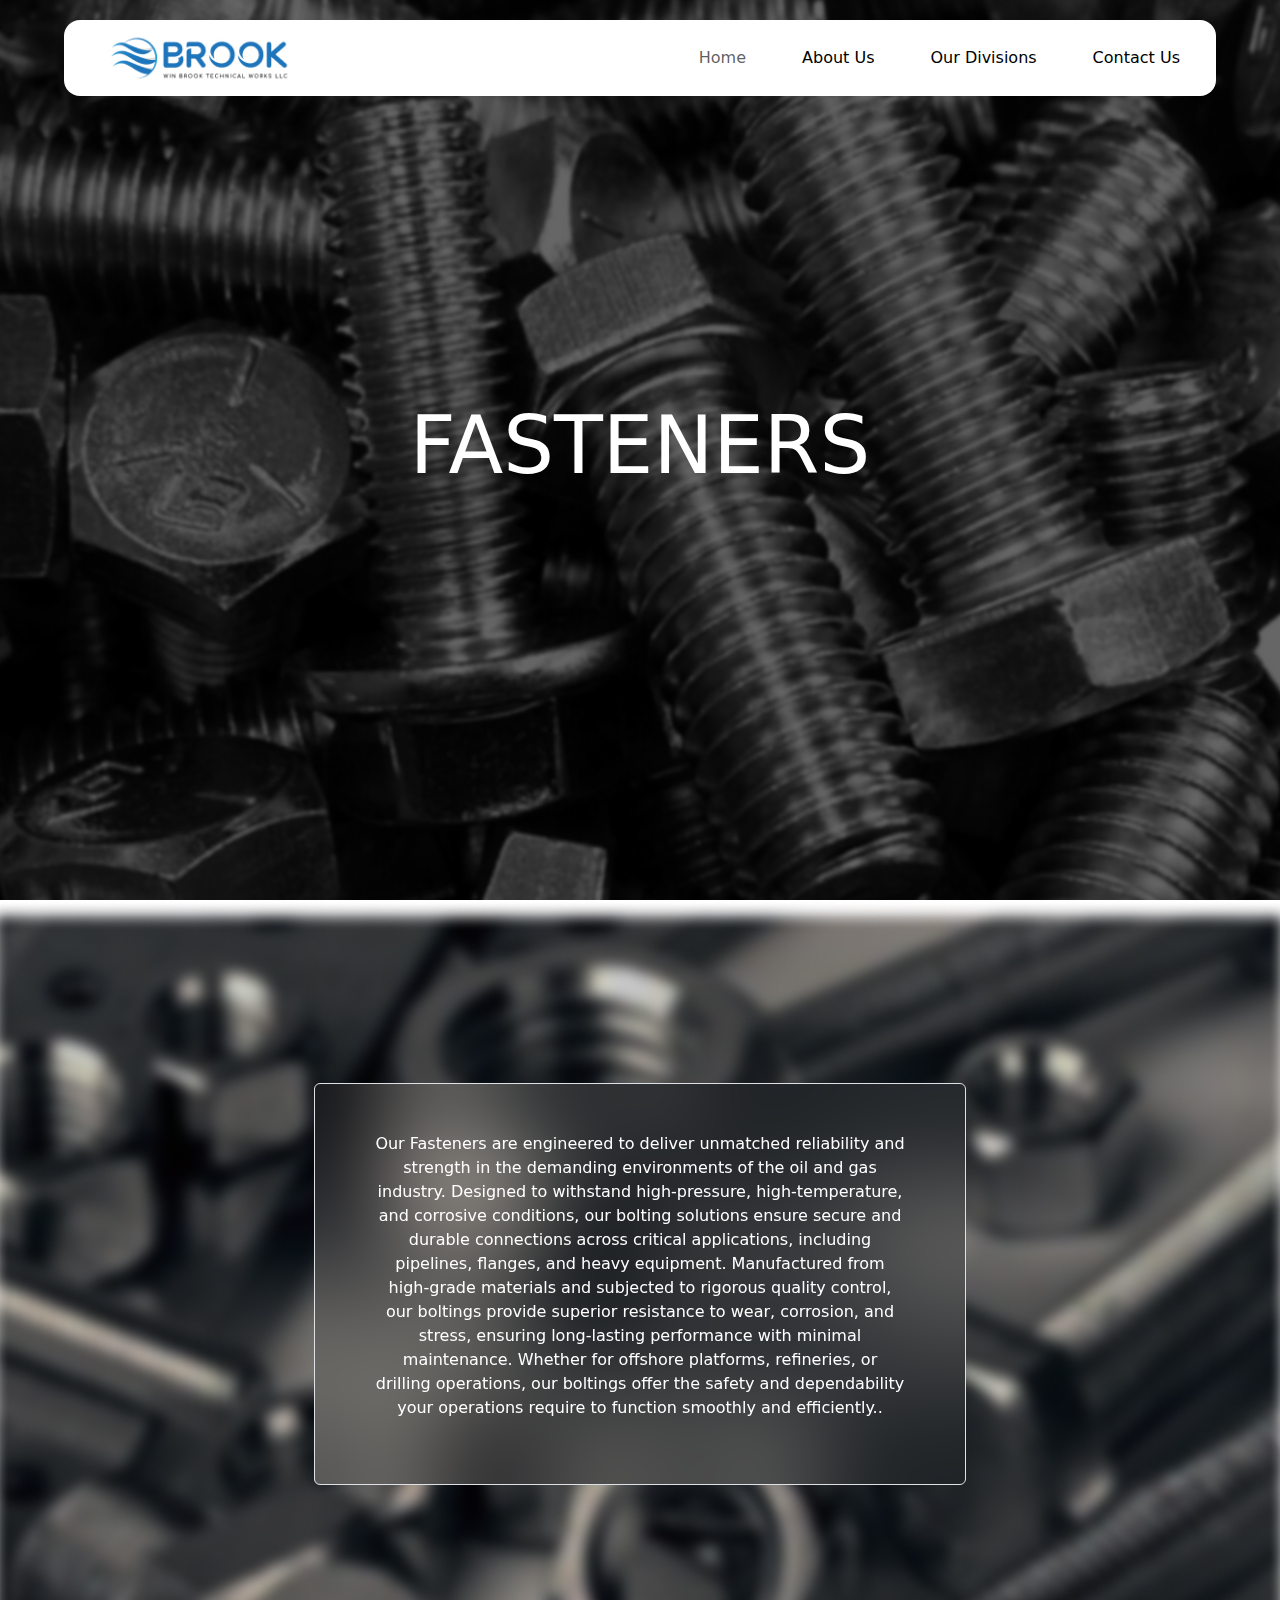
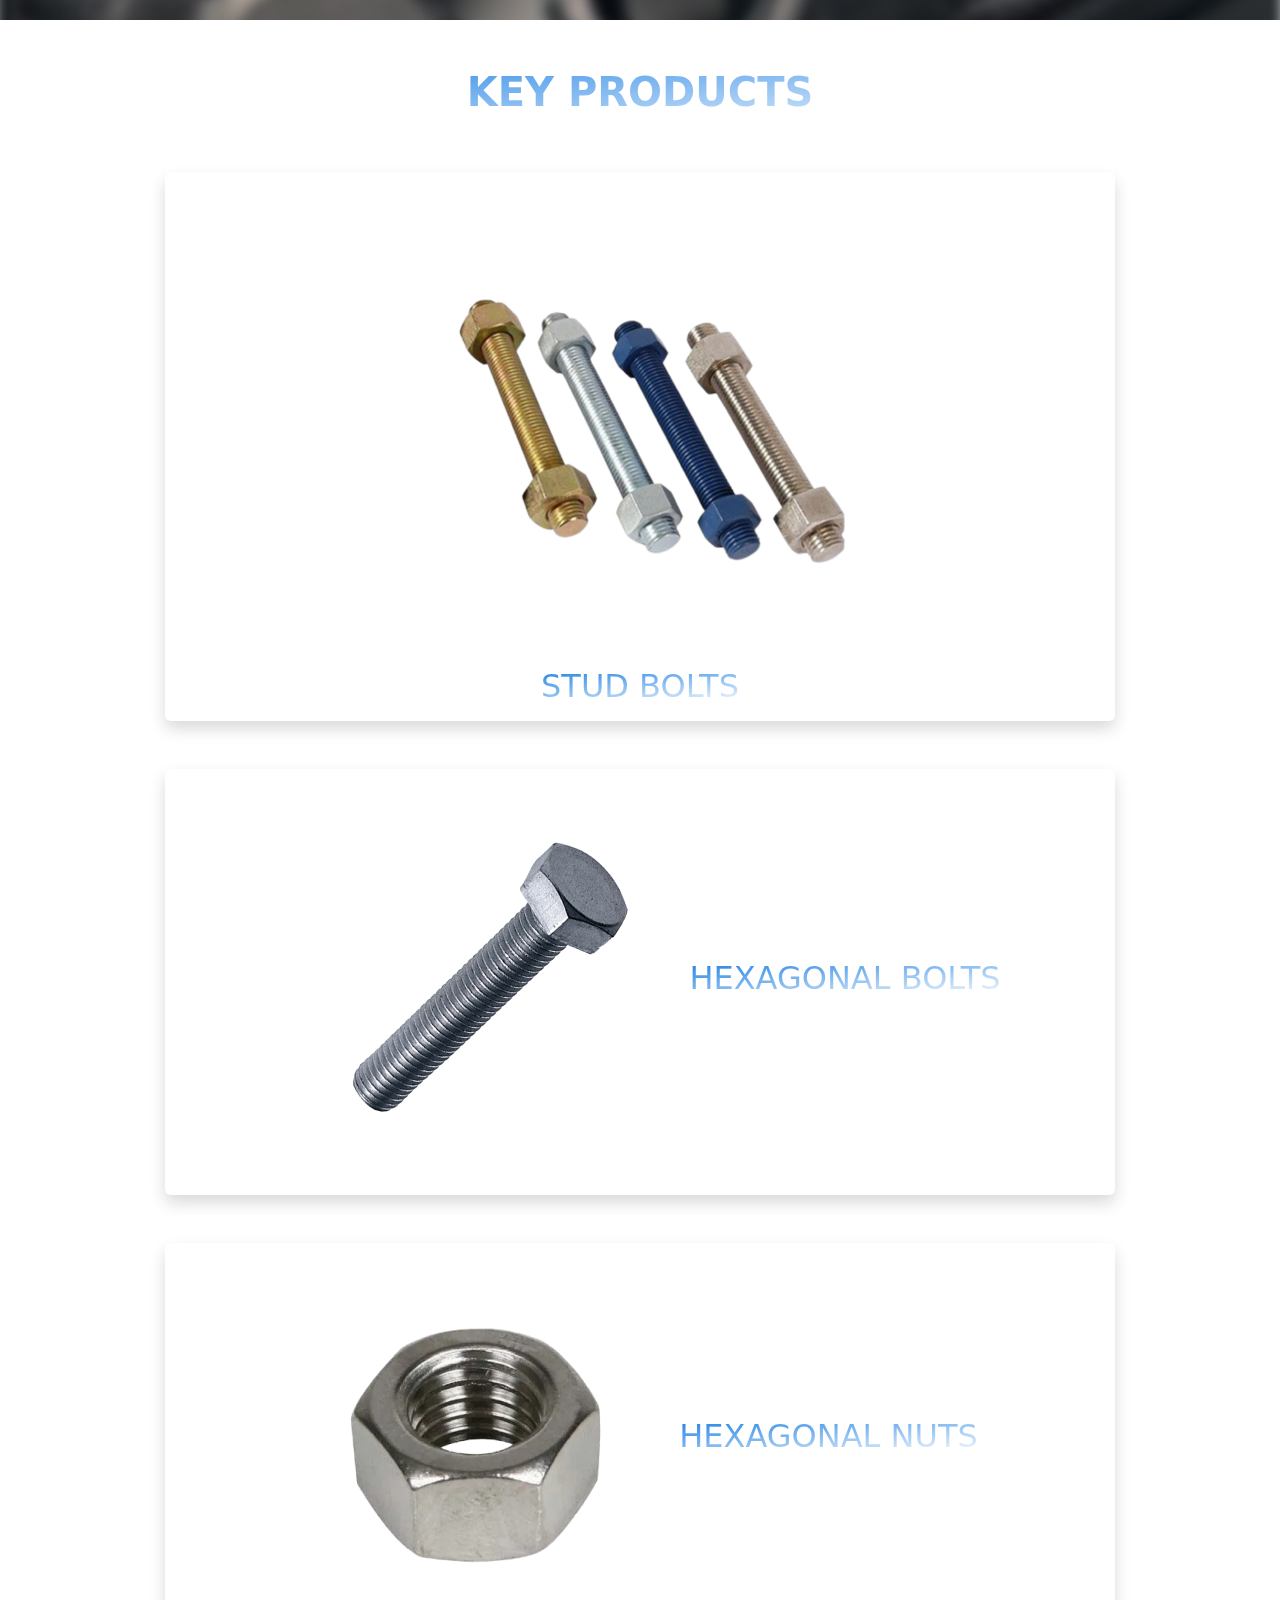
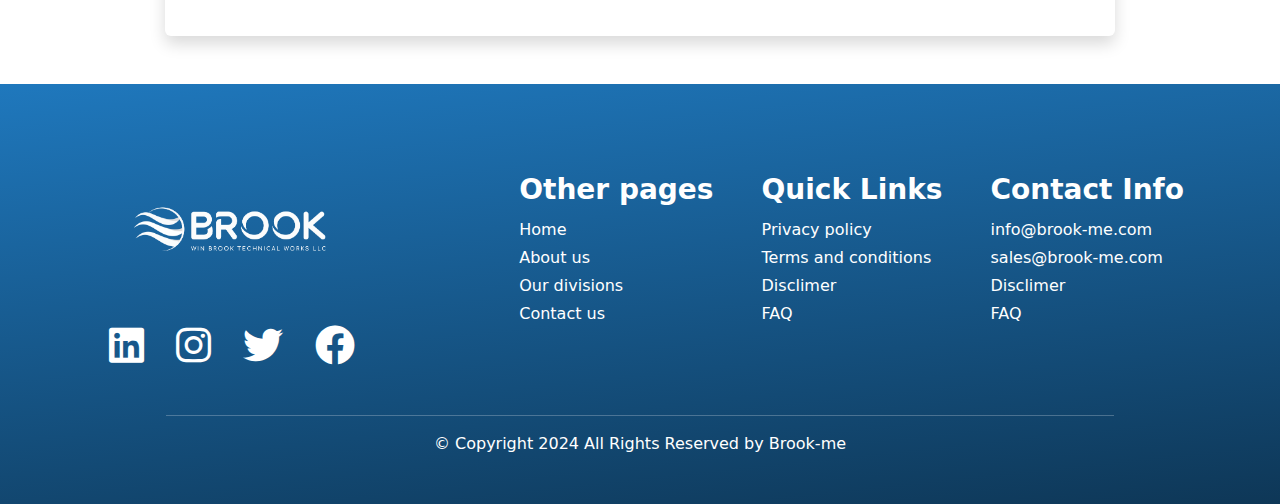
<file: our divisions/sub-pages/fasteners.html>
<!DOCTYPE html>
<html lang="en">
<meta charset="UTF-8">
<meta name="viewport" content="width=device-width, initial-scale=1.0">
<link href="https://cdn.jsdelivr.net/npm/bootstrap@5.3.0-alpha1/dist/css/bootstrap.min.css" rel="stylesheet">
<link href="../../assets/style.css" rel="stylesheet">


<!-- FontAwesome CDN -->
<link href="https://cdnjs.cloudflare.com/ajax/libs/font-awesome/6.0.0/css/all.min.css" rel="stylesheet">
<link rel="preconnect" href="https://fonts.googleapis.com">
<link rel="preconnect" href="https://fonts.gstatic.com" crossorigin>
<link href="https://fonts.googleapis.com/css2?family=Montserrat:ital,wght@0,100..900;1,100..900&display=swap"
    rel="stylesheet">
    <link rel="icon" type="image/png" href="assets/home-page/cut logo.png" sizes="32x32">


<title>FASTENERS</title>
<style>
    body {
        overflow-x: hidden;
    }

    .text-gradient {
        background-image: linear-gradient(174deg, rgba(22, 124, 227, 1) 0%, rgba(255, 255, 255, 1) 100%);
        -webkit-background-clip: text;
        color: transparent;
    }

    .gradient {
        background: linear-gradient(93deg, rgba(255, 255, 255, 1) 0%, rgba(207, 234, 255, 1) 100%);

    }

    .over {
        overflow-x: hidden;
    }

    .active {
        background: linear-gradient(174deg, rgba(31, 120, 189, 1) 0%, rgba(14, 55, 87, 1) 100%);
    }s

    .active-text {
        background: linear-gradient(93deg, rgba(31, 120, 189, 1) 0%, rgba(0, 0, 0, 1) 100%);
        -webkit-background-clip: text;
        color: transparent;

    }
</style>
</head>

<body>
    <!-- header section for larger screen  -->
    <header class="w-100 d-none d-sm-block position-relative over" style="height: 100vh; overflow-y: hidden;">
        <nav class="navbar navbar-expand-lg navbar-light rounded-4"
        style="position: absolute; top: 20px; left: 50%; transform: translateX(-50%); width: 90%; z-index: 1; background-color: #ffffff;">
        <div class="container-fluid">
            <!-- Logo Section -->
            <a class="navbar-brand d-none d-lg-block" href="../../index.html">
                <img src="../assets/logo.jpg" alt="Logo" height="50" width="250" style="object-fit: cover;">
            </a>
            <a class="navbar-brand d-block d-lg-none" href="../../index.html">
                <img src="../assets/logo.jpg" alt="Logo" height="50" width="150" style="object-fit: cover;">
            </a>

            <!-- Toggle button for mobile view -->
            <button class="navbar-toggler" type="button" data-bs-toggle="collapse" data-bs-target="#navbarNav"
                aria-controls="navbarNav" aria-expanded="false" aria-label="Toggle navigation">
                <span class="navbar-toggler-icon"></span>
            </button>

            <!-- Navigation Links -->
            <div class="collapse navbar-collapse justify-content-end" id="navbarNav">
                <ul class="navbar-nav">
                    <li class="nav-item">
                        <a class="nav-link  rounded-3 px-3 mx-3" href="../../index.html"
                            onmouseover="this.style.background = 'linear-gradient(90deg, #1F78BD 0%, #000000 100%)'; this.style.color = 'white'; this.style.borderRadius = '0.3rem';"
                            onmouseout="this.style.background = 'transparent'; this.style.color = 'black'; this.style.borderRadius = '0';">Home</a>
                    </li>
                    <li class="nav-item">
                        <a class="nav-link mx-3" href="../../about-us.html"
                            onmouseover="this.style.background = 'linear-gradient(90deg, #1F78BD 0%, #000000 100%)'; this.style.color = 'white'; this.style.borderRadius = '0.3rem';"
                            onmouseout="this.style.background = 'transparent'; this.style.color = 'black'; this.style.borderRadius = '0';"
                            style="background-color: transparent; color: black;">About Us</a>
                    </li>

                    <!-- Dropdown for Our Divisions -->
                    <li class="nav-item dropdown">
                        <a class="nav-link dropdown-toggle rounded-3 px-3 mx-3 d-none d-lg-flex example-class"
                            href="" id="navbarDropdown" role="button" data-bs-toggle="dropdown"
                            aria-expanded="false" style=" color: rgb(0, 0, 0);">
                            Our Divisions
                        </a>
                        <a class="nav-link dropdown-toggle rounded-3 px-3 mx-3  d-block d-lg-none ps-4 example-class"
                            href="#" id="navbarDropdown" role="button" data-bs-toggle="dropdown"
                            aria-expanded="false" style=" color: rgb(0, 0, 0);">
                            Our Divisions
                        </a>
                        <ul class="dropdown-menu" aria-labelledby="navbarDropdown">
                            <li><a class="dropdown-item" href="../fcs.html"
                                    onmouseover="this.style.background = 'linear-gradient(90deg, #1F78BD 0%, #000000 100%)'; this.style.color = 'white'; this.style.borderRadius = '0.3rem';"
                                    onmouseout="this.style.background = 'transparent'; this.style.color = 'black'; this.style.borderRadius = '0';">Flow
                                    Control Systems</a></li>
                            <li><a class="dropdown-item" href="../electrical.html"
                                    onmouseover="this.style.background = 'linear-gradient(90deg, #1F78BD 0%, #000000 100%)'; this.style.color = 'white'; this.style.borderRadius = '0.3rem';"
                                    onmouseout="this.style.background = 'transparent'; this.style.color = 'black'; this.style.borderRadius = '0';">Electrical
                                    Solutions</a></li>
                        </ul>
                    </li>

                    <li class="nav-item">
                        <a class="nav-link mx-3" href="../../contact-us.html"
                            onmouseover="this.style.background = 'linear-gradient(90deg, #1F78BD 0%, #000000 100%)'; this.style.color = 'white'; this.style.borderRadius = '0.3rem';"
                            onmouseout="this.style.background = 'transparent'; this.style.color = 'black'; this.style.borderRadius = '0';"
                            style="background-color: transparent; color: black;">Contact Us</a>
                    </li>
                </ul>
            </div>
        </div>
    </nav>
        <div
            style="display: flex;justify-content: center; align-items: center; height: 100%; z-index: 1;color: white;text-align: center;">
            <h1 class="text-white " style="z-index: 99; font-size: 5rem;">FASTENERS</h1>
        </div>
        <img class=" img-fluid w-100 z-0"
            style=" filter: brightness(40%); position: absolute; top: 0; object-fit: cover; height: 100%; "
            src="../assets/FASTENERS main bg.jpg" alt="">

    </header>

    <!-- header section for smaller screen  -->

    <header class="w-100 d-block d-sm-none position-relative over" style="height: 50vh;">
        <nav class="navbar navbar-expand-lg navbar-light rounded-4"
        style="position: absolute; top: 20px; left: 50%; transform: translateX(-50%); width: 90%; z-index: 1; background-color: #ffffff;">
        <div class="container-fluid">
            <!-- Logo Section -->
            <a class="navbar-brand d-none d-lg-block" href="#">
                <img src="../assets/logo.jpg" alt="Logo" height="50" width="250" style="object-fit: cover;">
            </a>
            <a class="navbar-brand d-block d-lg-none" href="#">
                <img src="../assets/logo.jpg" alt="Logo" height="50" width="150" style="object-fit: cover;">
            </a>

            <!-- Toggle button for mobile view -->
            <button class="navbar-toggler" type="button" data-bs-toggle="collapse" data-bs-target="#navbarNav"
                aria-controls="navbarNav" aria-expanded="false" aria-label="Toggle navigation">
                <span class="navbar-toggler-icon"></span>
            </button>

            <!-- Navigation Links -->
            <div class="collapse navbar-collapse justify-content-end" id="navbarNav">
                <ul class="navbar-nav">
                    <li class="nav-item">
                        <a class="nav-link  rounded-3 px-3 mx-3" href="../../index.html"
                            onmouseover="this.style.background = 'linear-gradient(90deg, #1F78BD 0%, #000000 100%)'; this.style.color = 'white'; this.style.borderRadius = '0.3rem';"
                            onmouseout="this.style.background = 'transparent'; this.style.color = 'black'; this.style.borderRadius = '0';">Home</a>
                    </li>
                    <li class="nav-item">
                        <a class="nav-link mx-3" href="../../about-us.html"
                            onmouseover="this.style.background = 'linear-gradient(90deg, #1F78BD 0%, #000000 100%)'; this.style.color = 'white'; this.style.borderRadius = '0.3rem';"
                            onmouseout="this.style.background = 'transparent'; this.style.color = 'black'; this.style.borderRadius = '0';"
                            style="background-color: transparent; color: black;">About Us</a>
                    </li>

                    <!-- Dropdown for Our Divisions -->
                    <li class="nav-item dropdown">
                        <a class="nav-link dropdown-toggle rounded-3 px-3 mx-3 d-none d-lg-flex example-class"
                            href="" id="navbarDropdown" role="button" data-bs-toggle="dropdown"
                            aria-expanded="false" style=" color: rgb(0, 0, 0);">
                            Our Divisions
                        </a>
                        <a class="nav-link dropdown-toggle rounded-3 px-3 mx-3  d-block d-lg-none ps-4 example-class"
                            href="#" id="navbarDropdown" role="button" data-bs-toggle="dropdown"
                            aria-expanded="false" style=" color: rgb(0, 0, 0);">
                            Our Divisions
                        </a>
                        <ul class="dropdown-menu" aria-labelledby="navbarDropdown">
                            <li><a class="dropdown-item" href="../fcs.html"
                                    onmouseover="this.style.background = 'linear-gradient(90deg, #1F78BD 0%, #000000 100%)'; this.style.color = 'white'; this.style.borderRadius = '0.3rem';"
                                    onmouseout="this.style.background = 'transparent'; this.style.color = 'black'; this.style.borderRadius = '0';">Flow
                                    Control Systems</a></li>
                            <li><a class="dropdown-item" href="../electrical.html"
                                    onmouseover="this.style.background = 'linear-gradient(90deg, #1F78BD 0%, #000000 100%)'; this.style.color = 'white'; this.style.borderRadius = '0.3rem';"
                                    onmouseout="this.style.background = 'transparent'; this.style.color = 'black'; this.style.borderRadius = '0';">Electrical
                                    Solutions</a></li>
                        </ul>
                    </li>

                    <li class="nav-item">
                        <a class="nav-link mx-3" href="../../contact-us.html"
                            onmouseover="this.style.background = 'linear-gradient(90deg, #1F78BD 0%, #000000 100%)'; this.style.color = 'white'; this.style.borderRadius = '0.3rem';"
                            onmouseout="this.style.background = 'transparent'; this.style.color = 'black'; this.style.borderRadius = '0';"
                            style="background-color: transparent; color: black;">Contact Us</a>
                    </li>
                </ul>
            </div>
        </div>
    </nav>
        <div
            style="position: absolute; top: 50%;left: 50%;transform: translate(-50%, -50%);z-index: 1;color: white;text-align: center;">
            <br class="text-white " style="z-index: 99; font-size: 1.5rem;"> FLANGES</h1>
        </div>
        <img class="img-fluid w-100 z-0"
            style="height: 50vh; filter: brightness(40%); position: absolute; top: 0; object-fit: cover;height: 100%;"
            src="../assets/FASTENERS main bg.jpg" alt="">
    </header>


    <!-- second section for larger screen  -->

    <div class="w-100 bg-black d-none d-sm-block over"
        style="height: 80vh;width: 100%; background-image:url(../assets/FASTENERS\ second\ bg.jpg); background-size: cover; background-repeat: no-repeat;">
        <div class="row " style="display: flex; justify-content: center;  align-items: center; height: 100%;">
            <div class="col-6 border rounded mt-5 mx-auto" style="background: transparent;backdrop-filter: blur(50px);">
                <p class="text-white text-center p-5">Our Fasteners are engineered to deliver unmatched reliability and
                    strength in the demanding environments of the oil and gas industry. Designed to withstand
                    high-pressure, high-temperature, and corrosive conditions, our bolting solutions ensure secure and
                    durable connections across critical applications, including pipelines, flanges, and heavy equipment.
                    Manufactured from high-grade materials and subjected to rigorous quality control, our boltings
                    provide superior resistance to wear, corrosion, and stress, ensuring long-lasting performance with
                    minimal maintenance. Whether for offshore platforms, refineries, or drilling operations, our
                    boltings offer the safety and dependability your operations require to function smoothly and
                    efficiently..</p>
            </div>
        </div>
    </div>

    <!-- second section for smaller screen  -->

    <div class="w-100 bg-black d-block d-sm-none over"
        style="height: 80vh; background-image:url(../assets/FASTENERS\ second\ bg.jpg); background-repeat: no-repeat; object-fit: cover;">
        <div class="row " style="display: flex; justify-content: center;  align-items: center; height: 100%;">
            <div class="col-10 border rounded mt-5 mx-auto"
                style="background: transparent; backdrop-filter: blur(50px);">
                <p class="text-white  p-3">Our Fasteners are engineered to deliver unmatched reliability and strength in
                    the demanding environments of the oil and gas industry. Designed to withstand high-pressure,
                    high-temperature, and corrosive conditions, our bolting solutions ensure secure and durable
                    connections across critical applications, including pipelines, flanges, and heavy equipment.
                    Manufactured from high-grade materials and subjected to rigorous quality control, our boltings
                    provide superior resistance to wear, corrosion, and stress, ensuring long-lasting performance with
                    minimal maintenance. Whether for offshore platforms, refineries, or drilling operations, our
                    boltings offer the safety and dependability your operations require to function smoothly and
                    efficiently.</p>
            </div>
        </div>
    </div>

    <div class="container my-5 ">
        <h1 class="fs-1 fw-bold text-uppercase text-center mt-5 text-gradient">
            KEY PRODUCTS
        </h1>

        <div class="row justify-content-center">

            <div
                class="col-10 d-flex flex-smlg-row flex-column p-2 justify-content-center align-items-center shadow rounded mt-5">
                <img src="../assets/stud blots.png" class="img-fluid" alt="">
                <div class="">
                    <h2 class="text-gradient">STUD
                        BOLTS</h2>
                </div>
            </div>

            <div
                class="col-10 d-flex flex-lg-row flex-column p-2 justify-content-center align-items-center shadow rounded mt-5">
                <img src="../assets/hexagonal bolts.png" class="img-fluid" alt="">
                <div class="">
                    <h2 class="text-gradient">HEXAGONAL
                        BOLTS</h2>
                </div>
            </div>

            <div
                class="col-10 d-flex flex-lg-row flex-column p-2 justify-content-center align-items-center shadow rounded mt-5">
                <img src="../assets/hexagonal nuts.png" class="img-fluid" alt="">
                <div class="">
                    <h2 class="text-gradient">HEXAGONAL NUTS</h2>
                </div>
            </div>


        </div>
    </div>

        <!-- Footer -->
        <footer class="bg-dark text-white text-center y-5 p-5 d-none d-xl-block "
        style=" z-index: -1; background: linear-gradient(174deg, rgba(31,120,189,1) 0%, rgba(14,55,87,1) 100%); ">
        <!-- <div class="container-xxl"> -->
     
            <div class="d-flex flex-row justify-content-between px-5 mb-5" >
                <div class="d-flex flex-column align-items-center justify-content-between w-25">
                    <img src="../assets/logo new-01.png" class="img-fluid" alt="">
                    <div class="d-flex ">
                        <a href="#" class="text-white mx-3"><i class="fab fa-linkedin fs-1"></i></a>
                        <a href="#" class="text-white mx-3"><i class="fab fa-instagram fs-1"></i></a>
                        <a href="#" class="text-white mx-3"><i class="fab fa-twitter fs-1"></i></a>
                        <a href="#" class="text-white mx-3"><i class="fab fa-facebook fs-1"></i></a>
                    </div>
                </div>
                <div class="d-flex justify-content-around gap-5 align-items-center">
                    <div class="d-flex flex-column gap-1 align-items-start">
                        <h3 class="mb-2 fw-bold">Other pages</h3>
                        <a class="text-decoration-none text-white " href="">Home</a>
                        <a class="text-decoration-none text-white " href="">About us</a>
                        <a class="text-decoration-none text-white " href="">Our divisions</a>
                        <a class="text-decoration-none text-white " href="">Contact us</a>
                    </div>
                    <div class="d-flex flex-column gap-1 align-items-start">
                        <h3 class="mb-2 fw-bold">Quick Links</h3>
                        <a class="text-decoration-none text-white " href="">Privacy policy</a>
                        <a class="text-decoration-none text-white " href="">Terms and conditions</a>
                        <a class="text-decoration-none text-white " href="">Disclimer</a>
                        <a class="text-decoration-none text-white " href="">FAQ</a>
                    </div>
                    <div class="d-flex flex-column gap-1 align-items-start">
                        <h3 class="mb-2 fw-bold">Contact Info</h3>
                        <a class="text-decoration-none text-white " href="">info@brook-me.com</a>
                        <a class="text-decoration-none text-white " href="">sales@brook-me.com</a>
                        <a class="text-decoration-none text-white " href="">Disclimer</a>
                        <a class="text-decoration-none text-white " href="">FAQ</a>
                    </div>
                </div>
            </div>
        <!-- </div> -->
        <hr class="border-light mx-auto" style="width: 80%;">
        <p class="mb-0">© Copyright 2024 All Rights Reserved by Brook-me</p>
     </footer>
     
     <!-- for tab and other  -->
     <footer class="bg-dark text-white text-center y-5 py-5 px-3 d-none d-md-block d-xl-none"
        style=" z-index: -1; background: linear-gradient(174deg, rgba(31,120,189,1) 0%, rgba(14,55,87,1) 100%);">
        <div class="d-flex flex-row justify-content-between px-2 mb-5">
            <div class="d-flex flex-column align-items-center justify-content-between w-25">
                <img src="../assets/logo new-01.png" class="img-fluid" alt="">
                <div class="d-flex ">
                    <a href="#" class="text-white mx-2"><i class="fab fa-linkedin fs-1"></i></a>
                    <a href="#" class="text-white mx-2"><i class="fab fa-instagram fs-1"></i></a>
                    <a href="#" class="text-white mx-2"><i class="fab fa-twitter fs-1"></i></a>
                    <a href="#" class="text-white mx-2"><i class="fab fa-facebook fs-1"></i></a>
                </div>
            </div>
            <div class="d-flex justify-content-around gap-2 align-items-center ">
                <div class="d-flex flex-column gap-1 align-items-start">
                    <h3 class="mb-2 fw-bold fs-3 text-start">Other pages</h3>
                    <a class="text-decoration-none text-white  text-start" href="">Home</a>
                    <a class="text-decoration-none text-white  text-start" href="">About us</a>
                    <a class="text-decoration-none text-white  text-start" href="">Our divisions</a>
                    <a class="text-decoration-none text-white  text-start" href="">Contact us</a>
                </div>
                <div class="d-flex flex-column gap-1 align-items-start">
                    <h3 class="mb-2 fw-bold fs-3 text-start">Quick Links</h3>
                    <a class="text-decoration-none text-white  text-start" href="">Privacy policy</a>
                    <a class="text-decoration-none text-white  text-start" href="">Terms and conditions</a>
                    <a class="text-decoration-none text-white  text-start" href="">Disclimer</a>
                    <a class="text-decoration-none text-white  text-start" href="">FAQ</a>
                </div>
                <div class="d-flex flex-column gap-1 align-items-start">
                    <h3 class="mb-2 fw-bold fs-3 text-start">Contact Info</h3>
                    <a class="text-decoration-none text-white  text-start" href="">info@brook-me.com</a>
                    <a class="text-decoration-none text-white  text-start" href="">sales@brook-me.com</a>
                    <a class="text-decoration-none text-white text-start" href="">Disclimer</a>
                    <a class="text-decoration-none text-white text-start" href="">FAQ</a>
                </div>
            </div>
        </div>
        <hr class="border-light mx-auto" style="width: 80%;">
        <p class="mb-0">© Copyright 2024 All Rights Reserved by Brook-me</p>
     </footer>
     
     <!-- for mobile and other  -->
     <footer class="bg-dark text-white text-center y-5 p-5 d-block d-md-none "
        style=" z-index: -1; background: linear-gradient(174deg, rgba(31,120,189,1) 0%, rgba(14,55,87,1) 100%);">
        <div class="d-flex flex-row justify-content-between px-2 mb-5 w-25">
            <div class="d-flex flex-column align-items-between justify-content-between gap-5">
                <img src="../assets/logo new-01.png" class="img-fluid" alt="">
                <div class="d-flex ">
                    <a href="#" class="text-white mx-3"><i class="fab fa-linkedin fs-1"></i></a>
                    <a href="#" class="text-white mx-3"><i class="fab fa-instagram fs-1"></i></a>
                    <a href="#" class="text-white mx-3"><i class="fab fa-twitter fs-1"></i></a>
                    <a href="#" class="text-white mx-3"><i class="fab fa-facebook fs-1"></i></a>
                </div>
                <div class="d-flex flex-column gap-1 align-items-start">
                    <h3 class="mb-2 fw-bold fs-3 text-start">Contact Info</h3>
                    <a class="text-decoration-none text-white  text-start" href="">info@brook-me.com</a>
                    <a class="text-decoration-none text-white  text-start" href="">sales@brook-me.com</a>
                    <a class="text-decoration-none text-white text-start" href="">Disclimer</a>
                    <a class="text-decoration-none text-white text-start" href="">FAQ</a>
                </div>
            </div>
        </div>
        <hr class="border-light mx-auto" style="width: 80%;">
        <p class="mb-0">© Copyright 2024 All Rights Reserved by Brook-me</p>
     </footer>



    <!-- Bootstrap JS -->

    <!-- Include the latest Bootstrap bundle (no need for jQuery) -->
    <script src="https://cdn.jsdelivr.net/npm/bootstrap@5.3.0-alpha1/dist/js/bootstrap.bundle.min.js"></script>
    <script src="https://cdnjs.cloudflare.com/ajax/libs/popper.js/2.11.6/umd/popper.min.js"></script>
</body>

</html>
</file>
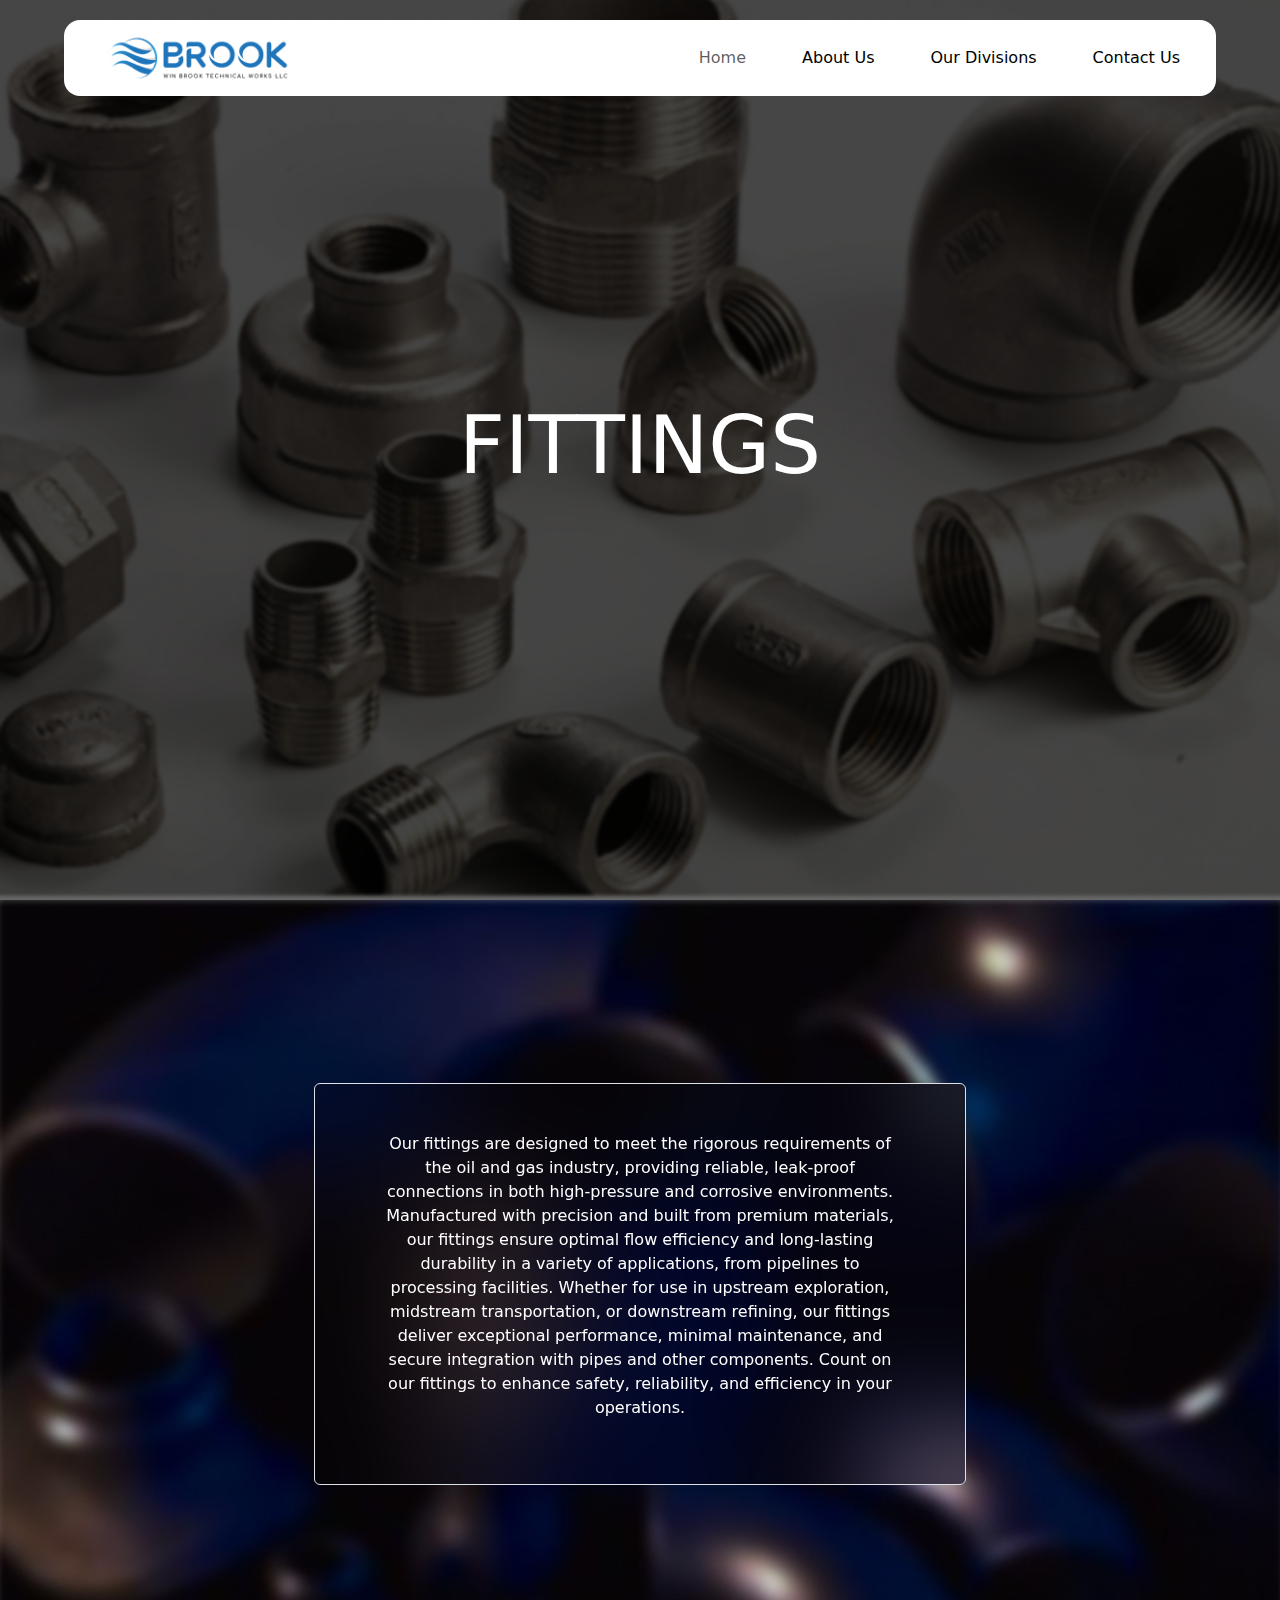
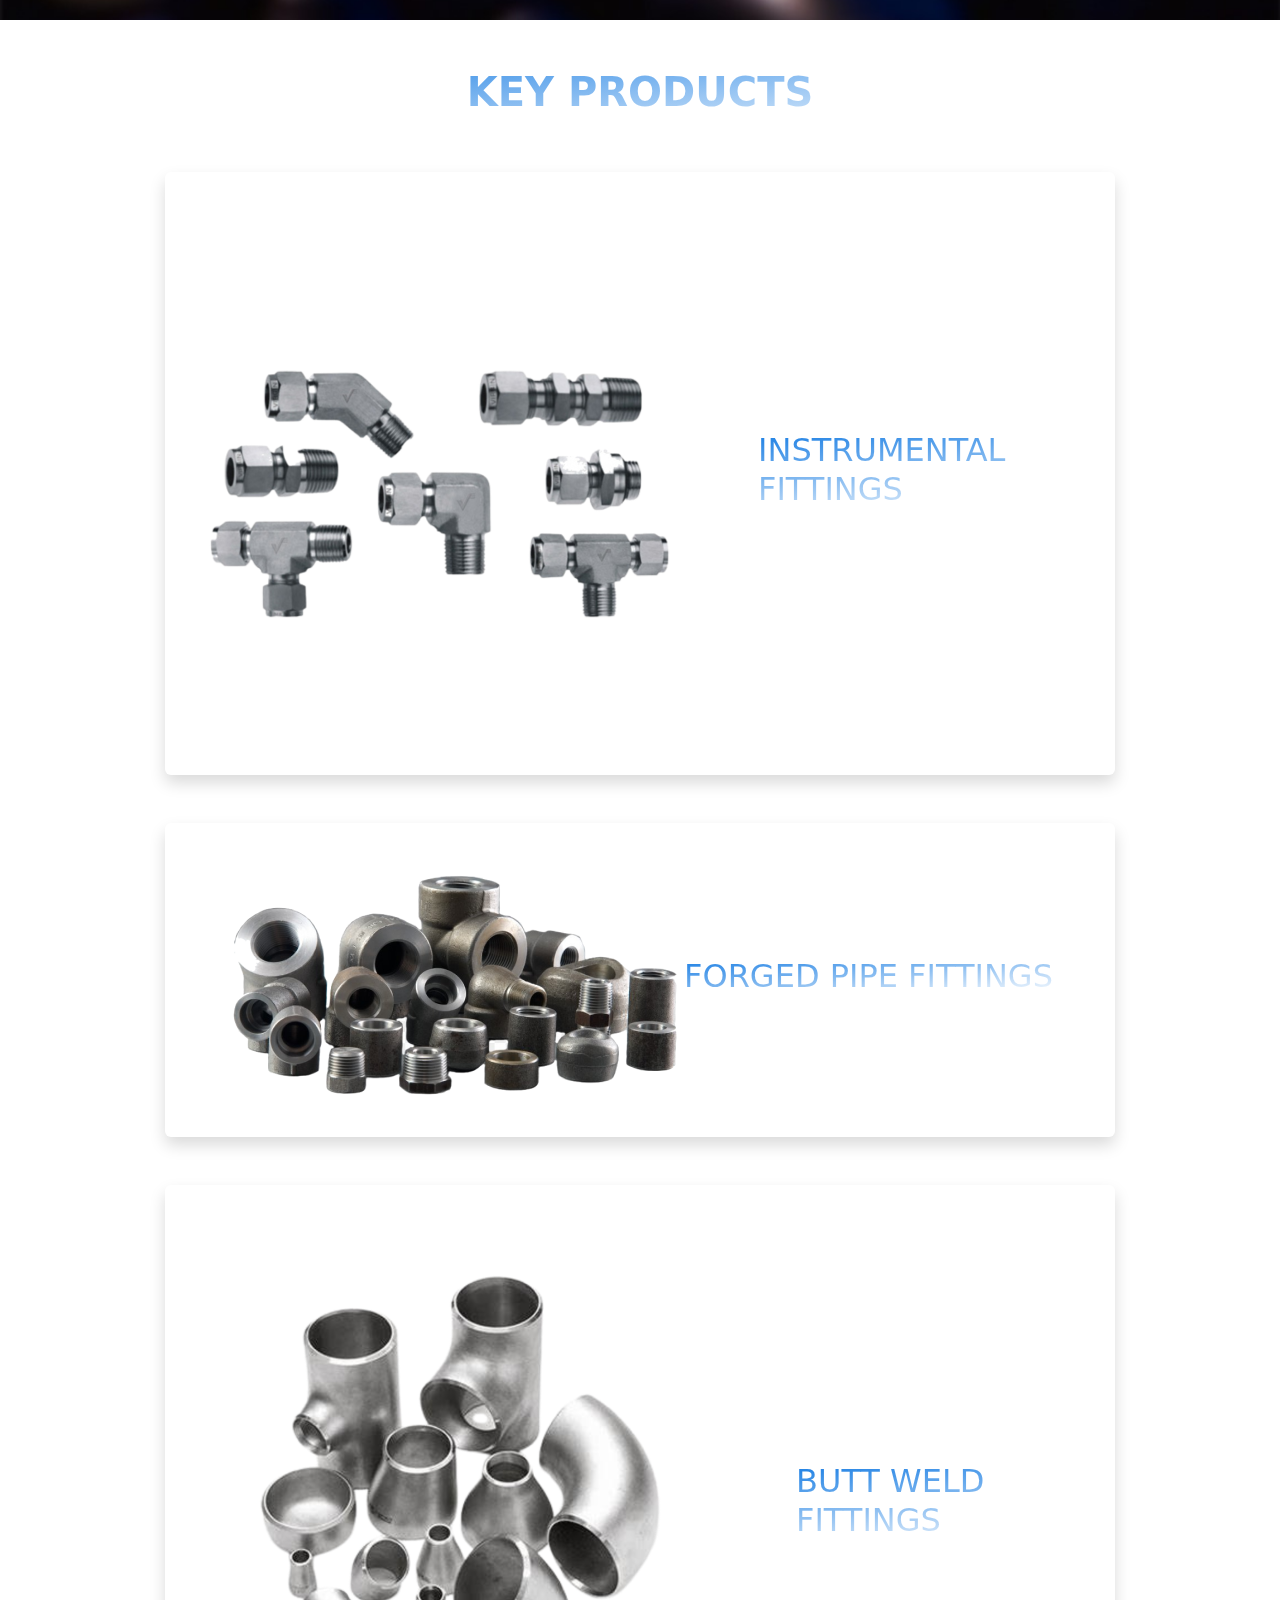
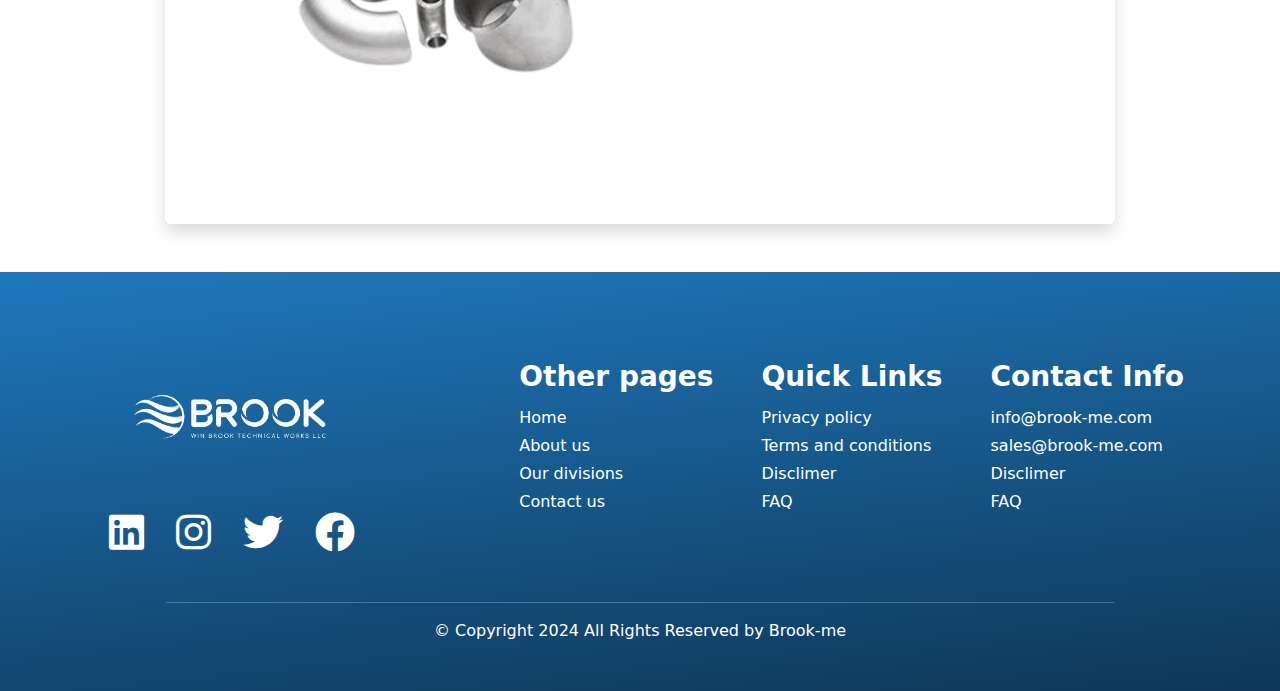
<file: our divisions/sub-pages/fitting.html>
<!DOCTYPE html>
<html lang="en">
<meta charset="UTF-8">
<meta name="viewport" content="width=device-width, initial-scale=1.0">
<link href="https://cdn.jsdelivr.net/npm/bootstrap@5.3.0-alpha1/dist/css/bootstrap.min.css" rel="stylesheet">
    <link href="../../assets/style.css" rel="stylesheet">


    <!-- FontAwesome CDN -->
    <link href="https://cdnjs.cloudflare.com/ajax/libs/font-awesome/6.0.0/css/all.min.css" rel="stylesheet">
    <link rel="preconnect" href="https://fonts.googleapis.com">
    <link rel="preconnect" href="https://fonts.gstatic.com" crossorigin>
    <link href="https://fonts.googleapis.com/css2?family=Montserrat:ital,wght@0,100..900;1,100..900&display=swap"
        rel="stylesheet">
        <link rel="icon" type="image/png" href="assets/home-page/cut logo.png" sizes="32x32">

<title>FITTINGS</title>
<style>
    body {
        overflow-x: hidden;
    }

    .text-gradient {
        background-image: linear-gradient(174deg, rgba(22, 124, 227, 1) 0%, rgba(255, 255, 255, 1) 100%);
        -webkit-background-clip: text;
        color: transparent;
    }

    .gradient {
        background: linear-gradient(93deg, rgba(255, 255, 255, 1) 0%, rgba(207, 234, 255, 1) 100%);

    }

    .over {
        overflow-x: hidden;
    }

    .active {
        background: linear-gradient(174deg, rgba(31, 120, 189, 1) 0%, rgba(14, 55, 87, 1) 100%);
    }

    .active-text {
        background: linear-gradient(93deg, rgba(31, 120, 189, 1) 0%, rgba(0, 0, 0, 1) 100%);
        -webkit-background-clip: text;
        color: transparent;

    }
</style>
</head>

<body>
    <!-- header section for larger screen  -->
    <header class="w-100 d-none d-sm-block position-relative over" style="height: 100vh; overflow-y: hidden;">
        <nav class="navbar navbar-expand-lg navbar-light rounded-4"
            style="position: absolute; top: 20px; left: 50%; transform: translateX(-50%); width: 90%; z-index: 1; background-color: #ffffff;">
            <div class="container-fluid">
                <!-- Logo Section -->
                <a class="navbar-brand d-none d-lg-block" href="../../index.html">
                    <img src="../assets/logo.jpg" alt="Logo" height="50" width="250" style="object-fit: cover;">
                </a>
                <a class="navbar-brand d-block d-lg-none" href="../../index.html">
                    <img src="../assets/logo.jpg" alt="Logo" height="50" width="150" style="object-fit: cover;">
                </a>

                <!-- Toggle button for mobile view -->
                <button class="navbar-toggler" type="button" data-bs-toggle="collapse" data-bs-target="#navbarNav"
                    aria-controls="navbarNav" aria-expanded="false" aria-label="Toggle navigation">
                    <span class="navbar-toggler-icon"></span>
                </button>

                <!-- Navigation Links -->
                <div class="collapse navbar-collapse justify-content-end" id="navbarNav">
                    <ul class="navbar-nav">
                        <li class="nav-item">
                            <a class="nav-link  rounded-3 px-3 mx-3" href="../../index.html"
                                onmouseover="this.style.background = 'linear-gradient(90deg, #1F78BD 0%, #000000 100%)'; this.style.color = 'white'; this.style.borderRadius = '0.3rem';"
                                onmouseout="this.style.background = 'transparent'; this.style.color = 'black'; this.style.borderRadius = '0';">Home</a>
                        </li>
                        <li class="nav-item">
                            <a class="nav-link mx-3" href="../../about-us.html"
                                onmouseover="this.style.background = 'linear-gradient(90deg, #1F78BD 0%, #000000 100%)'; this.style.color = 'white'; this.style.borderRadius = '0.3rem';"
                                onmouseout="this.style.background = 'transparent'; this.style.color = 'black'; this.style.borderRadius = '0';"
                                style="background-color: transparent; color: black;">About Us</a>
                        </li>

                        <!-- Dropdown for Our Divisions -->
                        <li class="nav-item dropdown">
                            <a class="nav-link dropdown-toggle rounded-3 px-3 mx-3 d-none d-lg-flex example-class"
                                href="" id="navbarDropdown" role="button" data-bs-toggle="dropdown"
                                aria-expanded="false" style=" color: rgb(0, 0, 0);">
                                Our Divisions
                            </a>
                            <a class="nav-link dropdown-toggle rounded-3 px-3 mx-3  d-block d-lg-none ps-4 example-class"
                                href="#" id="navbarDropdown" role="button" data-bs-toggle="dropdown"
                                aria-expanded="false" style=" color: rgb(0, 0, 0);">
                                Our Divisions
                            </a>
                            <ul class="dropdown-menu" aria-labelledby="navbarDropdown">
                                <li><a class="dropdown-item" href="../fcs.html"
                                        onmouseover="this.style.background = 'linear-gradient(90deg, #1F78BD 0%, #000000 100%)'; this.style.color = 'white'; this.style.borderRadius = '0.3rem';"
                                        onmouseout="this.style.background = 'transparent'; this.style.color = 'black'; this.style.borderRadius = '0';">Flow
                                        Control Systems</a></li>
                                <li><a class="dropdown-item" href="../electrical.html"
                                        onmouseover="this.style.background = 'linear-gradient(90deg, #1F78BD 0%, #000000 100%)'; this.style.color = 'white'; this.style.borderRadius = '0.3rem';"
                                        onmouseout="this.style.background = 'transparent'; this.style.color = 'black'; this.style.borderRadius = '0';">Electrical
                                        Solutions</a></li>
                            </ul>
                        </li>

                        <li class="nav-item">
                            <a class="nav-link mx-3" href="../../contact-us.html"
                                onmouseover="this.style.background = 'linear-gradient(90deg, #1F78BD 0%, #000000 100%)'; this.style.color = 'white'; this.style.borderRadius = '0.3rem';"
                                onmouseout="this.style.background = 'transparent'; this.style.color = 'black'; this.style.borderRadius = '0';"
                                style="background-color: transparent; color: black;">Contact Us</a>
                        </li>
                    </ul>
                </div>
            </div>
        </nav>
        <div
            style="display: flex;justify-content: center; align-items: center; height: 100%; z-index: 1;color: white;text-align: center;">
            <h1 class="text-white " style="z-index: 99; font-size: 5rem;">FITTINGS</h1>
        </div>
        <img class=" img-fluid w-100 z-0"
            style=" filter: brightness(40%); position: absolute; top: 0; object-fit: cover; height: 100%;"
            src="../assets/fittings bg main.jpg" alt="">

    </header>

    <!-- header section for smaller screen  -->

    <header class="w-100 d-block d-sm-none position-relative over" style="height: 50vh;">
        <nav class="navbar navbar-expand-lg navbar-light rounded-4"
            style="position: absolute; top: 20px; left: 50%; transform: translateX(-50%); width: 90%; z-index: 1; background-color: #ffffff;">
            <div class="container-fluid">
                <!-- Logo Section -->
                <a class="navbar-brand d-none d-lg-block" href="#">
                    <img src="../assets/logo.jpg" alt="Logo" height="50" width="250" style="object-fit: cover;">
                </a>
                <a class="navbar-brand d-block d-lg-none" href="#">
                    <img src="../assets/logo.jpg" alt="Logo" height="50" width="150" style="object-fit: cover;">
                </a>

                <!-- Toggle button for mobile view -->
                <button class="navbar-toggler" type="button" data-bs-toggle="collapse" data-bs-target="#navbarNav"
                    aria-controls="navbarNav" aria-expanded="false" aria-label="Toggle navigation">
                    <span class="navbar-toggler-icon"></span>
                </button>

                <!-- Navigation Links -->
                <div class="collapse navbar-collapse justify-content-end" id="navbarNav">
                    <ul class="navbar-nav">
                        <li class="nav-item">
                            <a class="nav-link  rounded-3 px-3 mx-3" href="../../index.html"
                                onmouseover="this.style.background = 'linear-gradient(90deg, #1F78BD 0%, #000000 100%)'; this.style.color = 'white'; this.style.borderRadius = '0.3rem';"
                                onmouseout="this.style.background = 'transparent'; this.style.color = 'black'; this.style.borderRadius = '0';">Home</a>
                        </li>
                        <li class="nav-item">
                            <a class="nav-link mx-3" href="../../about-us.html"
                                onmouseover="this.style.background = 'linear-gradient(90deg, #1F78BD 0%, #000000 100%)'; this.style.color = 'white'; this.style.borderRadius = '0.3rem';"
                                onmouseout="this.style.background = 'transparent'; this.style.color = 'black'; this.style.borderRadius = '0';"
                                style="background-color: transparent; color: black;">About Us</a>
                        </li>

                        <!-- Dropdown for Our Divisions -->
                        <li class="nav-item dropdown">
                            <a class="nav-link dropdown-toggle rounded-3 px-3 mx-3 d-none d-lg-flex example-class"
                                href="" id="navbarDropdown" role="button" data-bs-toggle="dropdown"
                                aria-expanded="false" style=" color: rgb(0, 0, 0);">
                                Our Divisions
                            </a>
                            <a class="nav-link dropdown-toggle rounded-3 px-3 mx-3  d-block d-lg-none ps-4 example-class"
                                href="#" id="navbarDropdown" role="button" data-bs-toggle="dropdown"
                                aria-expanded="false" style=" color: rgb(0, 0, 0);">
                                Our Divisions
                            </a>
                            <ul class="dropdown-menu" aria-labelledby="navbarDropdown">
                                <li><a class="dropdown-item" href="../fcs.html"
                                        onmouseover="this.style.background = 'linear-gradient(90deg, #1F78BD 0%, #000000 100%)'; this.style.color = 'white'; this.style.borderRadius = '0.3rem';"
                                        onmouseout="this.style.background = 'transparent'; this.style.color = 'black'; this.style.borderRadius = '0';">Flow
                                        Control Systems</a></li>
                                <li><a class="dropdown-item" href="../electrical.html"
                                        onmouseover="this.style.background = 'linear-gradient(90deg, #1F78BD 0%, #000000 100%)'; this.style.color = 'white'; this.style.borderRadius = '0.3rem';"
                                        onmouseout="this.style.background = 'transparent'; this.style.color = 'black'; this.style.borderRadius = '0';">Electrical
                                        Solutions</a></li>
                            </ul>
                        </li>

                        <li class="nav-item">
                            <a class="nav-link mx-3" href="../../contact-us.html"
                                onmouseover="this.style.background = 'linear-gradient(90deg, #1F78BD 0%, #000000 100%)'; this.style.color = 'white'; this.style.borderRadius = '0.3rem';"
                                onmouseout="this.style.background = 'transparent'; this.style.color = 'black'; this.style.borderRadius = '0';"
                                style="background-color: transparent; color: black;">Contact Us</a>
                        </li>
                    </ul>
                </div>
            </div>
        </nav>
        <div
            style="position: absolute; top: 50%;left: 50%;transform: translate(-50%, -50%);z-index: 1;color: white;text-align: center;">
            <br class="text-white " style="z-index: 99; font-size: 1.5rem;"> FLANGES</h1>
        </div>
        <img class="img-fluid w-100 z-0"
            style="height: 50vh; filter: brightness(40%); position: absolute; top: 0; object-fit: cover;height: 100%;"
            src="../assets/fittings bg main.jpg" alt="">
    </header>


    <!-- second section for larger screen  -->

    <div class="w-100 bg-black d-none d-sm-block over"
        style="height: 80vh;width: 100%; background-image:url(../assets/fitting\ second\ bg.jpg); background-size: cover; background-repeat: no-repeat;">
        <div class="row " style="display: flex; justify-content: center;  align-items: center; height: 100%;">
            <div class="col-6 border rounded mt-5 mx-auto" style="background: transparent;backdrop-filter: blur(50px);">
                <p class="text-white text-center p-5">Our fittings are designed to meet the rigorous requirements of the
                    oil and gas industry, providing reliable, leak-proof connections in both high-pressure and corrosive
                    environments. Manufactured with precision and built from premium materials, our fittings ensure
                    optimal flow efficiency and long-lasting durability in a variety of applications, from pipelines to
                    processing facilities. Whether for use in upstream exploration, midstream transportation, or
                    downstream refining, our fittings deliver exceptional performance, minimal maintenance, and secure
                    integration with pipes and other components. Count on our fittings to enhance safety, reliability,
                    and efficiency in your operations.</p>
            </div>
        </div>
    </div>

    <!-- second section for smaller screen  -->

    <div class="w-100 bg-black d-block d-sm-none over"
        style="height: 80vh; background-image:url(../assets/fitting\ second\ bg.jpg); background-repeat: no-repeat; object-fit: cover;">
        <div class="row " style="display: flex; justify-content: center;  align-items: center; height: 100%;">
            <div class="col-10 border rounded mt-5 mx-auto"
                style="background: transparent; backdrop-filter: blur(50px);">
                <p class="text-white  p-3">Our fittings are designed to meet the rigorous requirements of the oil and
                    gas industry, providing reliable, leak-proof connections in both high-pressure and corrosive
                    environments. Manufactured with precision and built from premium materials, our fittings ensure
                    optimal flow efficiency and long-lasting durability in a variety of applications, from pipelines to
                    processing facilities. Whether for use in upstream exploration, midstream transportation, or
                    downstream refining, our fittings deliver exceptional performance, minimal maintenance, and secure
                    integration with pipes and other components. Count on our fittings to enhance safety, reliability,
                    and efficiency in your operations.</p>
            </div>
        </div>
    </div>

    <div class="container my-5 ">
        <h1 class="fs-1 fw-bold text-uppercase text-center mt-5 text-gradient">
            KEY PRODUCTS
        </h1>

        <div class="row justify-content-center">

            <div
                class="col-10 d-flex flex-lg-row flex-column p-2 justify-content-center align-items-center shadow rounded mt-5">
                <img src="../assets/instrumental fittings.png" class="img-fluid" alt="">
                <div class="">
                    <h2 class="text-gradient">INSTRUMENTAL
                        FITTINGS</h2>
                </div>
            </div>

            <div
                class="col-10 d-flex flex-lg-row flex-column p-2 justify-content-center align-items-center shadow rounded mt-5">
                <img src="../assets/forged pipe fittings.png" class="img-fluid" alt="">
                <div class="">
                    <h2 class="text-gradient">FORGED PIPE
                        FITTINGS</h2>
                </div>
            </div>

            <div
                class="col-10 d-flex flex-lg-row flex-column p-2 justify-content-center align-items-center shadow rounded mt-5">
                <img src="../assets/butt weld fittings.png" class="img-fluid" alt="">
                <div class="">
                    <h2 class="text-gradient">BUTT WELD
                        FITTINGS</h2>
                </div>
            </div>


        </div>
    </div>

       <!-- Footer -->
       <footer class="bg-dark text-white text-center y-5 p-5 d-none d-xl-block "
       style=" z-index: -1; background: linear-gradient(174deg, rgba(31,120,189,1) 0%, rgba(14,55,87,1) 100%); ">
       <!-- <div class="container-xxl"> -->
    
           <div class="d-flex flex-row justify-content-between px-5 mb-5" >
               <div class="d-flex flex-column align-items-center justify-content-between w-25">
                   <img src="../assets/logo new-01.png" class="img-fluid" alt="">
                   <div class="d-flex ">
                       <a href="#" class="text-white mx-3"><i class="fab fa-linkedin fs-1"></i></a>
                       <a href="#" class="text-white mx-3"><i class="fab fa-instagram fs-1"></i></a>
                       <a href="#" class="text-white mx-3"><i class="fab fa-twitter fs-1"></i></a>
                       <a href="#" class="text-white mx-3"><i class="fab fa-facebook fs-1"></i></a>
                   </div>
               </div>
               <div class="d-flex justify-content-around gap-5 align-items-center">
                   <div class="d-flex flex-column gap-1 align-items-start">
                       <h3 class="mb-2 fw-bold">Other pages</h3>
                       <a class="text-decoration-none text-white " href="">Home</a>
                       <a class="text-decoration-none text-white " href="">About us</a>
                       <a class="text-decoration-none text-white " href="">Our divisions</a>
                       <a class="text-decoration-none text-white " href="">Contact us</a>
                   </div>
                   <div class="d-flex flex-column gap-1 align-items-start">
                       <h3 class="mb-2 fw-bold">Quick Links</h3>
                       <a class="text-decoration-none text-white " href="">Privacy policy</a>
                       <a class="text-decoration-none text-white " href="">Terms and conditions</a>
                       <a class="text-decoration-none text-white " href="">Disclimer</a>
                       <a class="text-decoration-none text-white " href="">FAQ</a>
                   </div>
                   <div class="d-flex flex-column gap-1 align-items-start">
                       <h3 class="mb-2 fw-bold">Contact Info</h3>
                       <a class="text-decoration-none text-white " href="">info@brook-me.com</a>
                       <a class="text-decoration-none text-white " href="">sales@brook-me.com</a>
                       <a class="text-decoration-none text-white " href="">Disclimer</a>
                       <a class="text-decoration-none text-white " href="">FAQ</a>
                   </div>
               </div>
           </div>
       <!-- </div> -->
       <hr class="border-light mx-auto" style="width: 80%;">
       <p class="mb-0">© Copyright 2024 All Rights Reserved by Brook-me</p>
    </footer>
    
    <!-- for tab and other  -->
    <footer class="bg-dark text-white text-center y-5 py-5 px-3 d-none d-md-block d-xl-none"
       style=" z-index: -1; background: linear-gradient(174deg, rgba(31,120,189,1) 0%, rgba(14,55,87,1) 100%);">
       <div class="d-flex flex-row justify-content-between px-2 mb-5">
           <div class="d-flex flex-column align-items-center justify-content-between w-25">
               <img src="../assets/logo new-01.png" class="img-fluid" alt="">
               <div class="d-flex ">
                   <a href="#" class="text-white mx-2"><i class="fab fa-linkedin fs-1"></i></a>
                   <a href="#" class="text-white mx-2"><i class="fab fa-instagram fs-1"></i></a>
                   <a href="#" class="text-white mx-2"><i class="fab fa-twitter fs-1"></i></a>
                   <a href="#" class="text-white mx-2"><i class="fab fa-facebook fs-1"></i></a>
               </div>
           </div>
           <div class="d-flex justify-content-around gap-2 align-items-center ">
               <div class="d-flex flex-column gap-1 align-items-start">
                   <h3 class="mb-2 fw-bold fs-3 text-start">Other pages</h3>
                   <a class="text-decoration-none text-white  text-start" href="">Home</a>
                   <a class="text-decoration-none text-white  text-start" href="">About us</a>
                   <a class="text-decoration-none text-white  text-start" href="">Our divisions</a>
                   <a class="text-decoration-none text-white  text-start" href="">Contact us</a>
               </div>
               <div class="d-flex flex-column gap-1 align-items-start">
                   <h3 class="mb-2 fw-bold fs-3 text-start">Quick Links</h3>
                   <a class="text-decoration-none text-white  text-start" href="">Privacy policy</a>
                   <a class="text-decoration-none text-white  text-start" href="">Terms and conditions</a>
                   <a class="text-decoration-none text-white  text-start" href="">Disclimer</a>
                   <a class="text-decoration-none text-white  text-start" href="">FAQ</a>
               </div>
               <div class="d-flex flex-column gap-1 align-items-start">
                   <h3 class="mb-2 fw-bold fs-3 text-start">Contact Info</h3>
                   <a class="text-decoration-none text-white  text-start" href="">info@brook-me.com</a>
                   <a class="text-decoration-none text-white  text-start" href="">sales@brook-me.com</a>
                   <a class="text-decoration-none text-white text-start" href="">Disclimer</a>
                   <a class="text-decoration-none text-white text-start" href="">FAQ</a>
               </div>
           </div>
       </div>
       <hr class="border-light mx-auto" style="width: 80%;">
       <p class="mb-0">© Copyright 2024 All Rights Reserved by Brook-me</p>
    </footer>
    
    <!-- for mobile and other  -->
    <footer class="bg-dark text-white text-center y-5 p-5 d-block d-md-none "
       style=" z-index: -1; background: linear-gradient(174deg, rgba(31,120,189,1) 0%, rgba(14,55,87,1) 100%);">
       <div class="d-flex flex-row justify-content-between px-2 mb-5 w-25">
           <div class="d-flex flex-column align-items-between justify-content-between gap-5">
               <img src="../assets/logo new-01.png" class="img-fluid" alt="">
               <div class="d-flex ">
                   <a href="#" class="text-white mx-3"><i class="fab fa-linkedin fs-1"></i></a>
                   <a href="#" class="text-white mx-3"><i class="fab fa-instagram fs-1"></i></a>
                   <a href="#" class="text-white mx-3"><i class="fab fa-twitter fs-1"></i></a>
                   <a href="#" class="text-white mx-3"><i class="fab fa-facebook fs-1"></i></a>
               </div>
               <div class="d-flex flex-column gap-1 align-items-start">
                   <h3 class="mb-2 fw-bold fs-3 text-start">Contact Info</h3>
                   <a class="text-decoration-none text-white  text-start" href="">info@brook-me.com</a>
                   <a class="text-decoration-none text-white  text-start" href="">sales@brook-me.com</a>
                   <a class="text-decoration-none text-white text-start" href="">Disclimer</a>
                   <a class="text-decoration-none text-white text-start" href="">FAQ</a>
               </div>
           </div>
       </div>
       <hr class="border-light mx-auto" style="width: 80%;">
       <p class="mb-0">© Copyright 2024 All Rights Reserved by Brook-me</p>
    </footer>



    <!-- Bootstrap JS -->

        <!-- Include the latest Bootstrap bundle (no need for jQuery) -->
        <script src="https://cdn.jsdelivr.net/npm/bootstrap@5.3.0-alpha1/dist/js/bootstrap.bundle.min.js"></script>
        <script src="https://cdnjs.cloudflare.com/ajax/libs/popper.js/2.11.6/umd/popper.min.js"></script>


      
</body>

</html>
</file>
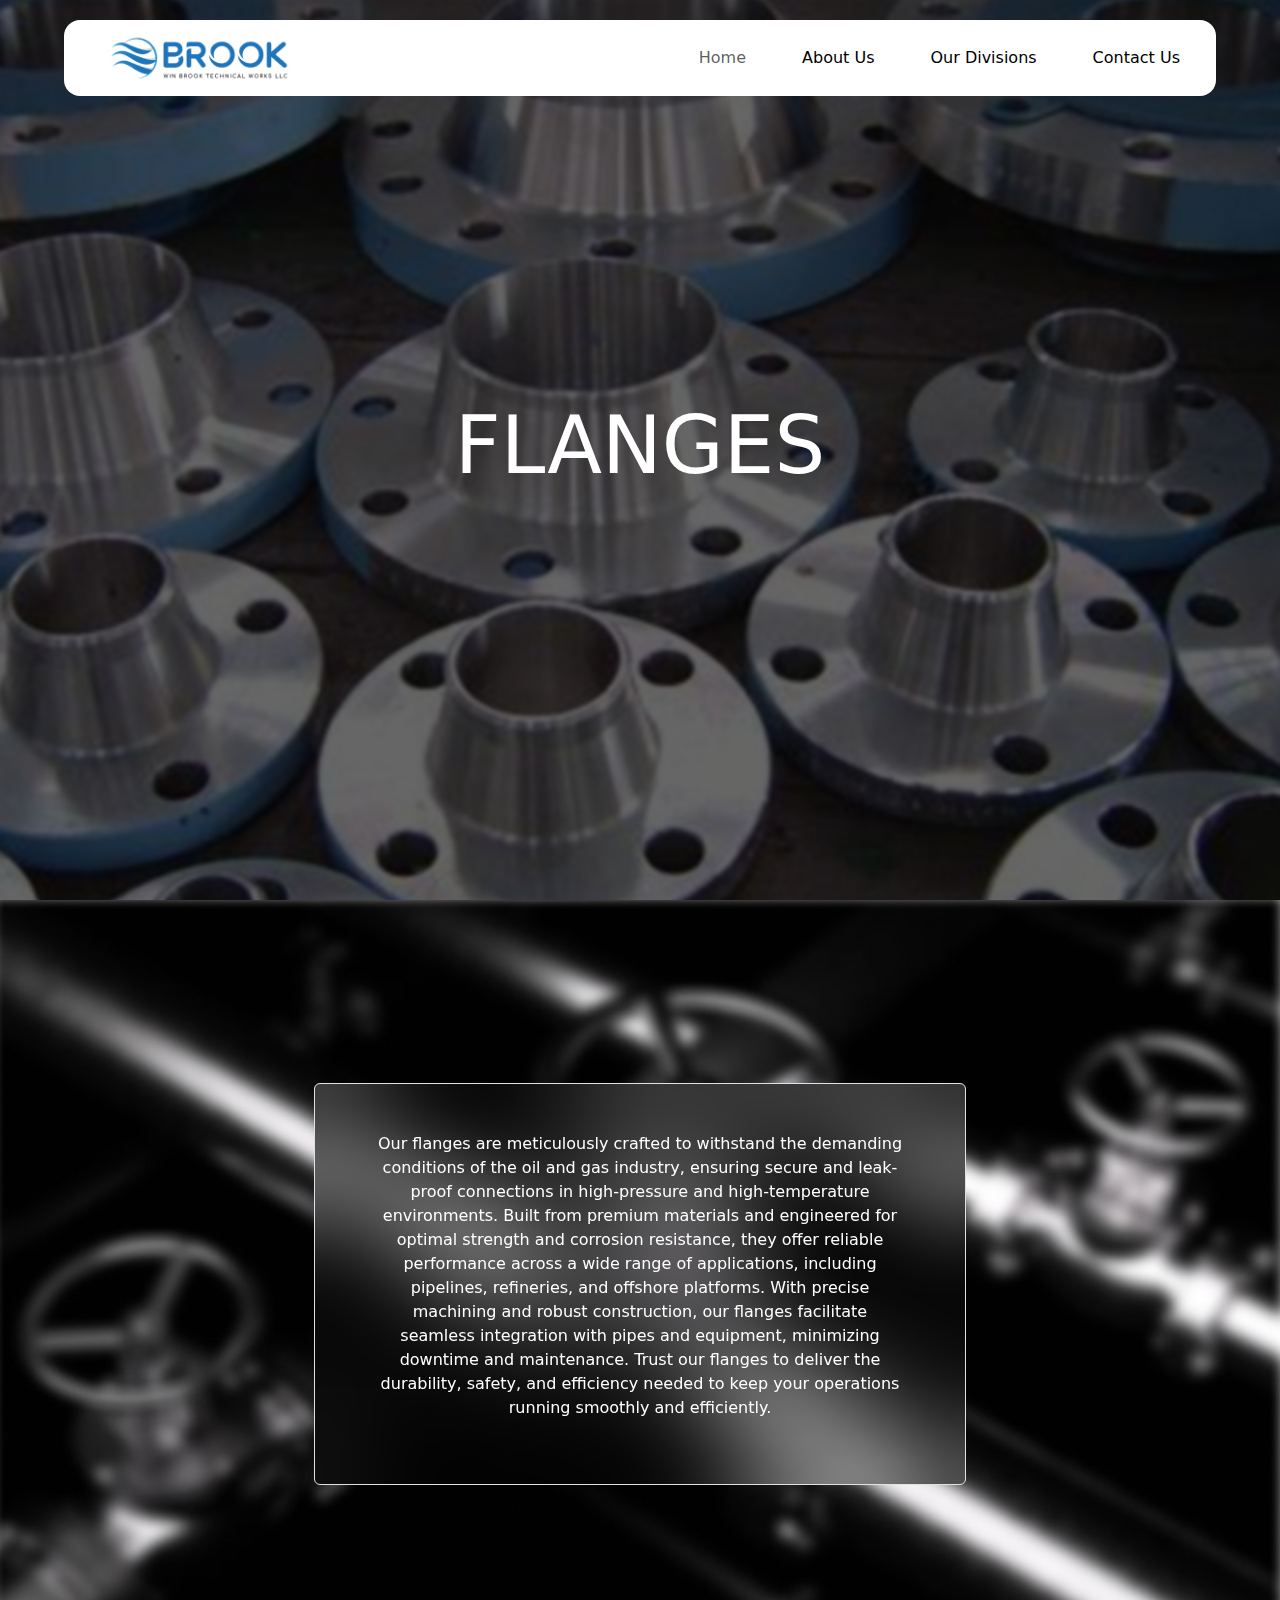
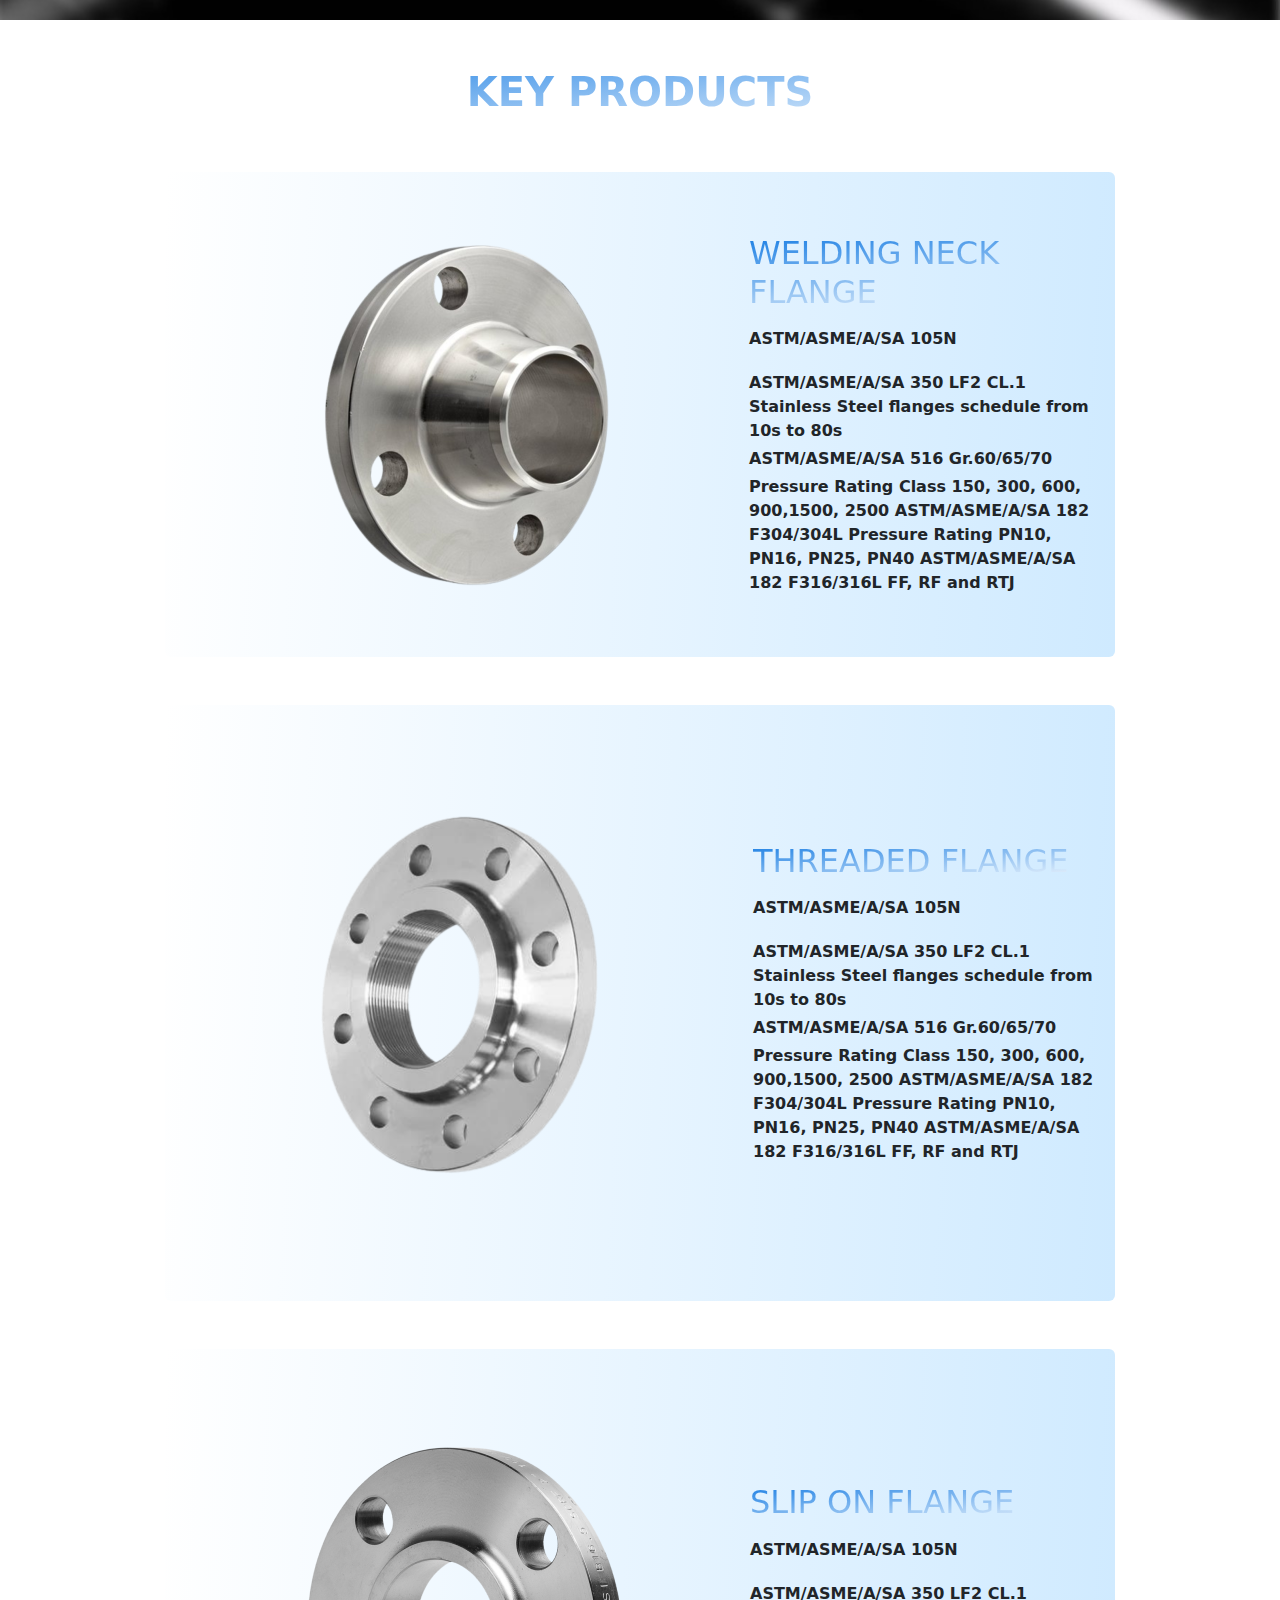
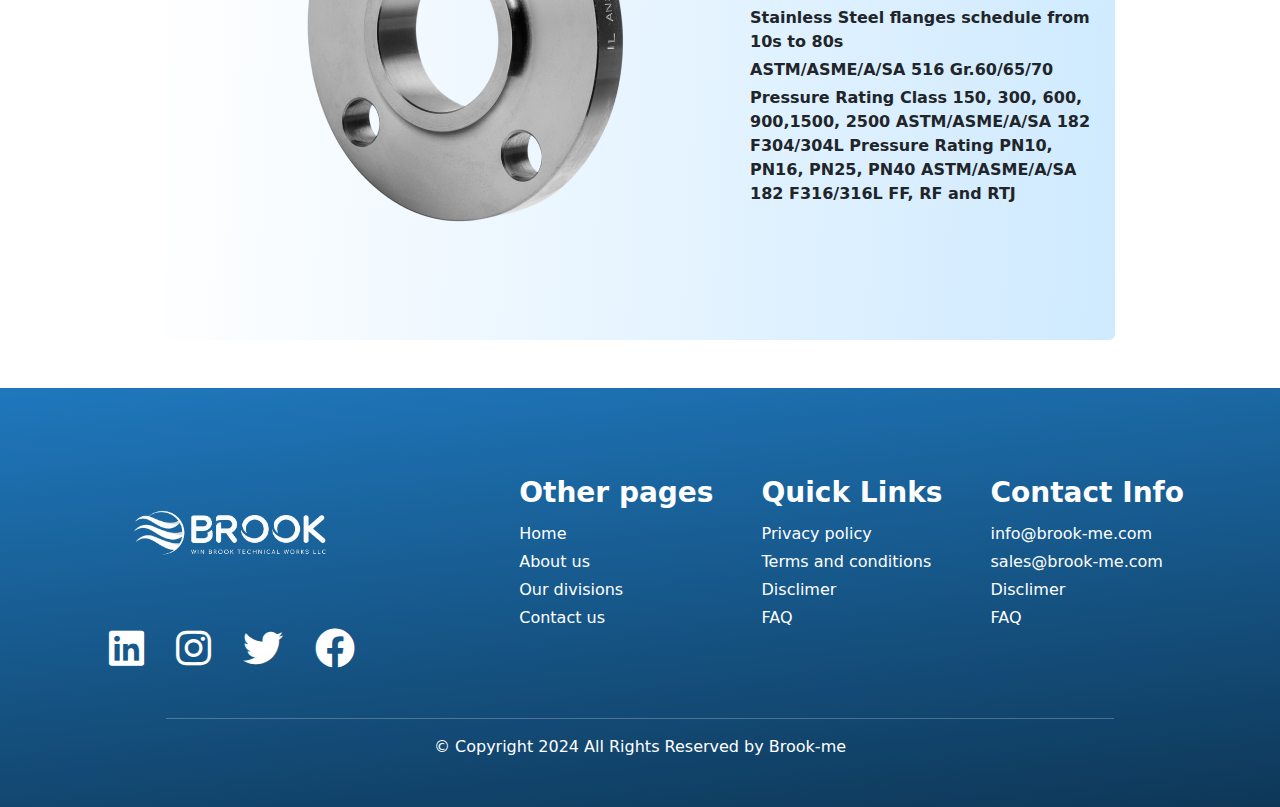
<file: our divisions/sub-pages/flanges.html>
<!DOCTYPE html>
<html lang="en">
<meta charset="UTF-8">
<meta name="viewport" content="width=device-width, initial-scale=1.0">
<link href="https://cdn.jsdelivr.net/npm/bootstrap@5.3.0-alpha1/dist/css/bootstrap.min.css" rel="stylesheet">
    <link href="../../assets/style.css" rel="stylesheet">


    <!-- FontAwesome CDN -->
    <link href="https://cdnjs.cloudflare.com/ajax/libs/font-awesome/6.0.0/css/all.min.css" rel="stylesheet">
    <link rel="preconnect" href="https://fonts.googleapis.com">
    <link rel="preconnect" href="https://fonts.gstatic.com" crossorigin>
    <link href="https://fonts.googleapis.com/css2?family=Montserrat:ital,wght@0,100..900;1,100..900&display=swap"
        rel="stylesheet">
        <link rel="icon" type="image/png" href="assets/home-page/cut logo.png" sizes="32x32">

<title>PAPES &
    TUBES</title>
<style>
    body {
        overflow-x: hidden;
    }

    .text-gradient {
        background-image: linear-gradient(174deg, rgba(22, 124, 227, 1) 0%, rgba(255, 255, 255, 1) 100%);
        -webkit-background-clip: text;
        color: transparent;
    }

    .gradient1 {
        background: linear-gradient(93deg, rgba(255, 255, 255, 1) 0%, rgba(207, 234, 255, 1) 100%);

    }

    .over {
        overflow-x: hidden;
    }

    .active {
        background: linear-gradient(174deg, rgba(31, 120, 189, 1) 0%, rgba(14, 55, 87, 1) 100%);
    }

    .active-text {
        background: linear-gradient(93deg, rgba(31, 120, 189, 1) 0%, rgba(0, 0, 0, 1) 100%);
        -webkit-background-clip: text;
        color: transparent;

    }
</style>
</head>

<body>
    <!-- header section for larger screen  -->
    <header class="w-100 d-none d-sm-block position-relative over" style="height: 100vh; overflow-y: hidden;">
        <nav class="navbar navbar-expand-lg navbar-light rounded-4"
            style="position: absolute; top: 20px; left: 50%; transform: translateX(-50%); width: 90%; z-index: 1; background-color: #ffffff;">
            <div class="container-fluid">
                <!-- Logo Section -->
                <a class="navbar-brand d-none d-lg-block" href="../../index.html">
                    <img src="../assets/logo.jpg" alt="Logo" height="50" width="250" style="object-fit: cover;">
                </a>
                <a class="navbar-brand d-block d-lg-none" href="../../index.html">
                    <img src="../assets/logo.jpg" alt="Logo" height="50" width="150" style="object-fit: cover;">
                </a>

                <!-- Toggle button for mobile view -->
                <button class="navbar-toggler" type="button" data-bs-toggle="collapse" data-bs-target="#navbarNav"
                    aria-controls="navbarNav" aria-expanded="false" aria-label="Toggle navigation">
                    <span class="navbar-toggler-icon"></span>
                </button>

                <!-- Navigation Links -->
                <div class="collapse navbar-collapse justify-content-end" id="navbarNav">
                    <ul class="navbar-nav">
                        <li class="nav-item">
                            <a class="nav-link  rounded-3 px-3 mx-3" href="../../index.html"
                                onmouseover="this.style.background = 'linear-gradient(90deg, #1F78BD 0%, #000000 100%)'; this.style.color = 'white'; this.style.borderRadius = '0.3rem';"
                                onmouseout="this.style.background = 'transparent'; this.style.color = 'black'; this.style.borderRadius = '0';">Home</a>
                        </li>
                        <li class="nav-item">
                            <a class="nav-link mx-3" href="../../about-us.html"
                                onmouseover="this.style.background = 'linear-gradient(90deg, #1F78BD 0%, #000000 100%)'; this.style.color = 'white'; this.style.borderRadius = '0.3rem';"
                                onmouseout="this.style.background = 'transparent'; this.style.color = 'black'; this.style.borderRadius = '0';"
                                style="background-color: transparent; color: black;">About Us</a>
                        </li>

                        <!-- Dropdown for Our Divisions -->
                        <li class="nav-item dropdown">
                            <a class="nav-link dropdown-toggle rounded-3 px-3 mx-3 d-none d-lg-flex example-class"
                                href="" id="navbarDropdown" role="button" data-bs-toggle="dropdown"
                                aria-expanded="false" style=" color: rgb(0, 0, 0);">
                                Our Divisions
                            </a>
                            <a class="nav-link dropdown-toggle rounded-3 px-3 mx-3  d-block d-lg-none ps-4 example-class"
                                href="#" id="navbarDropdown" role="button" data-bs-toggle="dropdown"
                                aria-expanded="false" style=" color: rgb(0, 0, 0);">
                                Our Divisions
                            </a>
                            <ul class="dropdown-menu" aria-labelledby="navbarDropdown">
                                <li><a class="dropdown-item" href="../fcs.html"
                                        onmouseover="this.style.background = 'linear-gradient(90deg, #1F78BD 0%, #000000 100%)'; this.style.color = 'white'; this.style.borderRadius = '0.3rem';"
                                        onmouseout="this.style.background = 'transparent'; this.style.color = 'black'; this.style.borderRadius = '0';">Flow
                                        Control Systems</a></li>
                                <li><a class="dropdown-item" href="../electrical.html"
                                        onmouseover="this.style.background = 'linear-gradient(90deg, #1F78BD 0%, #000000 100%)'; this.style.color = 'white'; this.style.borderRadius = '0.3rem';"
                                        onmouseout="this.style.background = 'transparent'; this.style.color = 'black'; this.style.borderRadius = '0';">Electrical
                                        Solutions</a></li>
                            </ul>
                        </li>

                        <li class="nav-item">
                            <a class="nav-link mx-3" href="../../contact-us.html"
                                onmouseover="this.style.background = 'linear-gradient(90deg, #1F78BD 0%, #000000 100%)'; this.style.color = 'white'; this.style.borderRadius = '0.3rem';"
                                onmouseout="this.style.background = 'transparent'; this.style.color = 'black'; this.style.borderRadius = '0';"
                                style="background-color: transparent; color: black;">Contact Us</a>
                        </li>
                    </ul>
                </div>
            </div>
        </nav>
        <div
            style="display: flex;justify-content: center; align-items: center; height: 100%; z-index: 1;color: white;text-align: center;">
            <h1 class="text-white " style="z-index: 99; font-size: 5rem;"> FLANGES </h1>
        </div>
        <img class=" img-fluid w-100 z-0"
            style=" filter: brightness(40%); position: absolute; top: 0; object-fit: cover;height: 100%; "
            src="../assets/FLANGES bg.jpg" alt="">

    </header>

    <!-- header section for smaller screen  -->

    <header class="w-100 d-block d-sm-none position-relative over" style="height: 50vh;">
        <nav class="navbar navbar-expand-lg navbar-light rounded-4"
            style="position: absolute; top: 20px; left: 50%; transform: translateX(-50%); width: 90%; z-index: 1; background-color: #ffffff;">
            <div class="container-fluid">
                <!-- Logo Section -->
                <a class="navbar-brand d-none d-lg-block" href="#">
                    <img src="../assets/logo.jpg" alt="Logo" height="50" width="250" style="object-fit: cover;">
                </a>
                <a class="navbar-brand d-block d-lg-none" href="#">
                    <img src="../assets/logo.jpg" alt="Logo" height="50" width="150" style="object-fit: cover;">
                </a>

                <!-- Toggle button for mobile view -->
                <button class="navbar-toggler" type="button" data-bs-toggle="collapse" data-bs-target="#navbarNav"
                    aria-controls="navbarNav" aria-expanded="false" aria-label="Toggle navigation">
                    <span class="navbar-toggler-icon"></span>
                </button>

                <!-- Navigation Links -->
                <div class="collapse navbar-collapse justify-content-end" id="navbarNav">
                    <ul class="navbar-nav">
                        <li class="nav-item">
                            <a class="nav-link  rounded-3 px-3 mx-3" href="../../index.html"
                                onmouseover="this.style.background = 'linear-gradient(90deg, #1F78BD 0%, #000000 100%)'; this.style.color = 'white'; this.style.borderRadius = '0.3rem';"
                                onmouseout="this.style.background = 'transparent'; this.style.color = 'black'; this.style.borderRadius = '0';">Home</a>
                        </li>
                        <li class="nav-item">
                            <a class="nav-link mx-3" href="../../about-us.html"
                                onmouseover="this.style.background = 'linear-gradient(90deg, #1F78BD 0%, #000000 100%)'; this.style.color = 'white'; this.style.borderRadius = '0.3rem';"
                                onmouseout="this.style.background = 'transparent'; this.style.color = 'black'; this.style.borderRadius = '0';"
                                style="background-color: transparent; color: black;">About Us</a>
                        </li>

                        <!-- Dropdown for Our Divisions -->
                        <li class="nav-item dropdown">
                            <a class="nav-link dropdown-toggle rounded-3 px-3 mx-3 d-none d-lg-flex example-class"
                                href="" id="navbarDropdown" role="button" data-bs-toggle="dropdown"
                                aria-expanded="false" style=" color: rgb(0, 0, 0);">
                                Our Divisions
                            </a>
                            <a class="nav-link dropdown-toggle rounded-3 px-3 mx-3  d-block d-lg-none ps-4 example-class"
                                href="#" id="navbarDropdown" role="button" data-bs-toggle="dropdown"
                                aria-expanded="false" style=" color: rgb(0, 0, 0);">
                                Our Divisions
                            </a>
                            <ul class="dropdown-menu" aria-labelledby="navbarDropdown">
                                <li><a class="dropdown-item" href="../fcs.html"
                                        onmouseover="this.style.background = 'linear-gradient(90deg, #1F78BD 0%, #000000 100%)'; this.style.color = 'white'; this.style.borderRadius = '0.3rem';"
                                        onmouseout="this.style.background = 'transparent'; this.style.color = 'black'; this.style.borderRadius = '0';">Flow
                                        Control Systems</a></li>
                                <li><a class="dropdown-item" href="../electrical.html"
                                        onmouseover="this.style.background = 'linear-gradient(90deg, #1F78BD 0%, #000000 100%)'; this.style.color = 'white'; this.style.borderRadius = '0.3rem';"
                                        onmouseout="this.style.background = 'transparent'; this.style.color = 'black'; this.style.borderRadius = '0';">Electrical
                                        Solutions</a></li>
                            </ul>
                        </li>

                        <li class="nav-item">
                            <a class="nav-link mx-3" href="../../contact-us.html"
                                onmouseover="this.style.background = 'linear-gradient(90deg, #1F78BD 0%, #000000 100%)'; this.style.color = 'white'; this.style.borderRadius = '0.3rem';"
                                onmouseout="this.style.background = 'transparent'; this.style.color = 'black'; this.style.borderRadius = '0';"
                                style="background-color: transparent; color: black;">Contact Us</a>
                        </li>
                    </ul>
                </div>
            </div>
        </nav>
        <div
            style="position: absolute; top: 50%;left: 50%;transform: translate(-50%, -50%);z-index: 1;color: white;text-align: center;">
            <br class="text-white " style="z-index: 99; font-size: 1.5rem;"> FLANGES</h1>
        </div>
        <img class="img-fluid w-100 z-0"
            style="height: 50vh; filter: brightness(40%); position: absolute; top: 0; object-fit: cover; height:100%"
            src="../assets/FLANGES bg.jpg" alt="">
    </header>


    <!-- second section for larger screen  -->

    <div class="w-100 bg-black d-none d-sm-block over"
        style="height: 80vh;width: 100%; background-image:url(../assets/FLANGES\ second\ bg.jpg); background-size: cover; background-repeat: no-repeat;">
        <div class="row " style="display: flex; justify-content: center;  align-items: center; height: 100%;">
            <div class="col-6 border rounded mt-5 mx-auto" style="background: transparent;backdrop-filter: blur(50px);">
                <p class="text-white text-center p-5">Our flanges are meticulously crafted to withstand the demanding
                    conditions of the oil and gas industry, ensuring secure and leak-proof connections in high-pressure
                    and high-temperature environments. Built from premium materials and engineered for optimal strength
                    and corrosion resistance, they offer reliable performance across a wide range of applications,
                    including pipelines, refineries, and offshore platforms. With precise machining and robust
                    construction, our flanges facilitate seamless integration with pipes and equipment, minimizing
                    downtime and maintenance. Trust our flanges to deliver the durability, safety, and efficiency needed
                    to keep your operations running smoothly and efficiently.</p>
            </div>
        </div>
    </div>

    <!-- second section for smaller screen  -->

    <div class="w-100 bg-black d-block d-sm-none over"
        style="height: 80vh; background-image:url(../assets/FLANGES\ second\ bg.jpg); background-repeat: no-repeat; object-fit: cover;">
        <div class="row " style="display: flex; justify-content: center;  align-items: center; height: 100%;">
            <div class="col-10 border rounded mt-5 mx-auto"
                style="background: transparent; backdrop-filter: blur(50px);">
                <p class="text-white  p-3">Our flanges are meticulously crafted to withstand the demanding conditions of
                    the oil and gas industry, ensuring secure and leak-proof connections in high-pressure and
                    high-temperature environments. Built from premium materials and engineered for optimal strength and
                    corrosion resistance, they offer reliable performance across a wide range of applications, including
                    pipelines, refineries, and offshore platforms. With precise machining and robust construction, our
                    flanges facilitate seamless integration with pipes and equipment, minimizing downtime and
                    maintenance. Trust our flanges to deliver the durability, safety, and efficiency needed to keep your
                    operations running smoothly and efficiently.</p>
            </div>
        </div>
    </div>

    <div class="container my-5 ">
        <h1 class="fs-1 fw-bold text-uppercase text-center mt-5 text-gradient">
            KEY PRODUCTS
        </h1>

        <div class="row justify-content-center">

            <div
                class="col-10 d-flex flex-lg-row flex-column p-2 justify-content-center align-items-center gradient1 rounded mt-5">
                <img src="../assets/welding neck.png" class="img-fluid" alt="">
                <div class="">
                    <h2 class="text-gradient">WELDING
                        NECK FLANGE</h2>
                    <div class="mt-3 d-flex flex-column gap-1">
                        <p class="mt-0 fw-semibold">ASTM/ASME/A/SA 105N</p>
                        <p class="m-0 fw-semibold">ASTM/ASME/A/SA 350 LF2 CL.1
                            Stainless Steel flanges schedule from 10s to 80s</p>
                        <p class="m-0 fw-semibold">ASTM/ASME/A/SA 516 Gr.60/65/70 </p>
                        <p class="m-0 fw-semibold">Pressure Rating Class 150, 300, 600, 900,1500, 2500
                            ASTM/ASME/A/SA 182 F304/304L
                            Pressure Rating PN10, PN16, PN25, PN40
                            ASTM/ASME/A/SA 182 F316/316L
                            FF, RF and RTJ</p>
                    </div>
                </div>
            </div>

            <div
                class="col-10 d-flex flex-lg-row flex-column p-2 justify-content-center align-items-center gradient1 rounded mt-5">
                <img src="../assets/threaded flange.png" class="img-fluid" alt="">
                <div class="">
                    <h2 class="text-gradient">THREADED
                        FLANGE</h2>
                    <div class="mt-3 d-flex flex-column gap-1">
                        <p class="mt-0 fw-semibold">ASTM/ASME/A/SA 105N</p>
                        <p class="m-0 fw-semibold">ASTM/ASME/A/SA 350 LF2 CL.1
                            Stainless Steel flanges schedule from 10s to 80s</p>
                        <p class="m-0 fw-semibold">ASTM/ASME/A/SA 516 Gr.60/65/70 </p>
                        <p class="m-0 fw-semibold">Pressure Rating Class 150, 300, 600, 900,1500, 2500
                            ASTM/ASME/A/SA 182 F304/304L
                            Pressure Rating PN10, PN16, PN25, PN40
                            ASTM/ASME/A/SA 182 F316/316L
                            FF, RF and RTJ</p>
                    </div>
                </div>
            </div>

            <div
                class="col-10 d-flex flex-lg-row flex-column p-2 justify-content-center align-items-center gradient1 rounded mt-5">
                <img src="../assets/slip on flange.png" class="img-fluid" alt="">
                <div class="">
                    <h2 class="text-gradient">SLIP ON
                        FLANGE</h2>
                    <div class="mt-3 d-flex flex-column gap-1">
                        <p class="mt-0 fw-semibold">ASTM/ASME/A/SA 105N</p>
                        <p class="m-0 fw-semibold">ASTM/ASME/A/SA 350 LF2 CL.1
                            Stainless Steel flanges schedule from 10s to 80s</p>
                        <p class="m-0 fw-semibold">ASTM/ASME/A/SA 516 Gr.60/65/70 </p>
                        <p class="m-0 fw-semibold">Pressure Rating Class 150, 300, 600, 900,1500, 2500
                            ASTM/ASME/A/SA 182 F304/304L
                            Pressure Rating PN10, PN16, PN25, PN40
                            ASTM/ASME/A/SA 182 F316/316L
                            FF, RF and RTJ</p>
                    </div>
                </div>
            </div>


        </div>
    </div>

         <!-- Footer -->
   <footer class="bg-dark text-white text-center y-5 p-5 d-none d-xl-block "
   style=" z-index: -1; background: linear-gradient(174deg, rgba(31,120,189,1) 0%, rgba(14,55,87,1) 100%); ">
   <!-- <div class="container-xxl"> -->

       <div class="d-flex flex-row justify-content-between px-5 mb-5" >
           <div class="d-flex flex-column align-items-center justify-content-between w-25">
               <img src="../assets/logo new-01.png" class="img-fluid" alt="">
               <div class="d-flex ">
                   <a href="#" class="text-white mx-3"><i class="fab fa-linkedin fs-1"></i></a>
                   <a href="#" class="text-white mx-3"><i class="fab fa-instagram fs-1"></i></a>
                   <a href="#" class="text-white mx-3"><i class="fab fa-twitter fs-1"></i></a>
                   <a href="#" class="text-white mx-3"><i class="fab fa-facebook fs-1"></i></a>
               </div>
           </div>
           <div class="d-flex justify-content-around gap-5 align-items-center">
               <div class="d-flex flex-column gap-1 align-items-start">
                   <h3 class="mb-2 fw-bold">Other pages</h3>
                   <a class="text-decoration-none text-white " href="">Home</a>
                   <a class="text-decoration-none text-white " href="">About us</a>
                   <a class="text-decoration-none text-white " href="">Our divisions</a>
                   <a class="text-decoration-none text-white " href="">Contact us</a>
               </div>
               <div class="d-flex flex-column gap-1 align-items-start">
                   <h3 class="mb-2 fw-bold">Quick Links</h3>
                   <a class="text-decoration-none text-white " href="">Privacy policy</a>
                   <a class="text-decoration-none text-white " href="">Terms and conditions</a>
                   <a class="text-decoration-none text-white " href="">Disclimer</a>
                   <a class="text-decoration-none text-white " href="">FAQ</a>
               </div>
               <div class="d-flex flex-column gap-1 align-items-start">
                   <h3 class="mb-2 fw-bold">Contact Info</h3>
                   <a class="text-decoration-none text-white " href="">info@brook-me.com</a>
                   <a class="text-decoration-none text-white " href="">sales@brook-me.com</a>
                   <a class="text-decoration-none text-white " href="">Disclimer</a>
                   <a class="text-decoration-none text-white " href="">FAQ</a>
               </div>
           </div>
       </div>
   <!-- </div> -->
   <hr class="border-light mx-auto" style="width: 80%;">
   <p class="mb-0">© Copyright 2024 All Rights Reserved by Brook-me</p>
</footer>

<!-- for tab and other  -->
<footer class="bg-dark text-white text-center y-5 py-5 px-3 d-none d-md-block d-xl-none"
   style=" z-index: -1; background: linear-gradient(174deg, rgba(31,120,189,1) 0%, rgba(14,55,87,1) 100%);">
   <div class="d-flex flex-row justify-content-between px-2 mb-5">
       <div class="d-flex flex-column align-items-center justify-content-between w-25">
           <img src="../assets/logo new-01.png" class="img-fluid" alt="">
           <div class="d-flex ">
               <a href="#" class="text-white mx-2"><i class="fab fa-linkedin fs-1"></i></a>
               <a href="#" class="text-white mx-2"><i class="fab fa-instagram fs-1"></i></a>
               <a href="#" class="text-white mx-2"><i class="fab fa-twitter fs-1"></i></a>
               <a href="#" class="text-white mx-2"><i class="fab fa-facebook fs-1"></i></a>
           </div>
       </div>
       <div class="d-flex justify-content-around gap-2 align-items-center ">
           <div class="d-flex flex-column gap-1 align-items-start">
               <h3 class="mb-2 fw-bold fs-3 text-start">Other pages</h3>
               <a class="text-decoration-none text-white  text-start" href="">Home</a>
               <a class="text-decoration-none text-white  text-start" href="">About us</a>
               <a class="text-decoration-none text-white  text-start" href="">Our divisions</a>
               <a class="text-decoration-none text-white  text-start" href="">Contact us</a>
           </div>
           <div class="d-flex flex-column gap-1 align-items-start">
               <h3 class="mb-2 fw-bold fs-3 text-start">Quick Links</h3>
               <a class="text-decoration-none text-white  text-start" href="">Privacy policy</a>
               <a class="text-decoration-none text-white  text-start" href="">Terms and conditions</a>
               <a class="text-decoration-none text-white  text-start" href="">Disclimer</a>
               <a class="text-decoration-none text-white  text-start" href="">FAQ</a>
           </div>
           <div class="d-flex flex-column gap-1 align-items-start">
               <h3 class="mb-2 fw-bold fs-3 text-start">Contact Info</h3>
               <a class="text-decoration-none text-white  text-start" href="">info@brook-me.com</a>
               <a class="text-decoration-none text-white  text-start" href="">sales@brook-me.com</a>
               <a class="text-decoration-none text-white text-start" href="">Disclimer</a>
               <a class="text-decoration-none text-white text-start" href="">FAQ</a>
           </div>
       </div>
   </div>
   <hr class="border-light mx-auto" style="width: 80%;">
   <p class="mb-0">© Copyright 2024 All Rights Reserved by Brook-me</p>
</footer>

<!-- for mobile and other  -->
<footer class="bg-dark text-white text-center y-5 p-5 d-block d-md-none "
   style=" z-index: -1; background: linear-gradient(174deg, rgba(31,120,189,1) 0%, rgba(14,55,87,1) 100%);">
   <div class="d-flex flex-row justify-content-between px-2 mb-5 w-25">
       <div class="d-flex flex-column align-items-between justify-content-between gap-5">
           <img src="../assets/logo new-01.png" class="img-fluid" alt="">
           <div class="d-flex ">
               <a href="#" class="text-white mx-3"><i class="fab fa-linkedin fs-1"></i></a>
               <a href="#" class="text-white mx-3"><i class="fab fa-instagram fs-1"></i></a>
               <a href="#" class="text-white mx-3"><i class="fab fa-twitter fs-1"></i></a>
               <a href="#" class="text-white mx-3"><i class="fab fa-facebook fs-1"></i></a>
           </div>
           <div class="d-flex flex-column gap-1 align-items-start">
               <h3 class="mb-2 fw-bold fs-3 text-start">Contact Info</h3>
               <a class="text-decoration-none text-white  text-start" href="">info@brook-me.com</a>
               <a class="text-decoration-none text-white  text-start" href="">sales@brook-me.com</a>
               <a class="text-decoration-none text-white text-start" href="">Disclimer</a>
               <a class="text-decoration-none text-white text-start" href="">FAQ</a>
           </div>
       </div>
   </div>
   <hr class="border-light mx-auto" style="width: 80%;">
   <p class="mb-0">© Copyright 2024 All Rights Reserved by Brook-me</p>
</footer>




    <!-- Bootstrap JS -->

    <!-- Include the latest Bootstrap bundle (no need for jQuery) -->
    <script src="https://cdn.jsdelivr.net/npm/bootstrap@5.3.0-alpha1/dist/js/bootstrap.bundle.min.js"></script>
    <script src="https://cdnjs.cloudflare.com/ajax/libs/popper.js/2.11.6/umd/popper.min.js"></script>
</body>

</html>
</file>
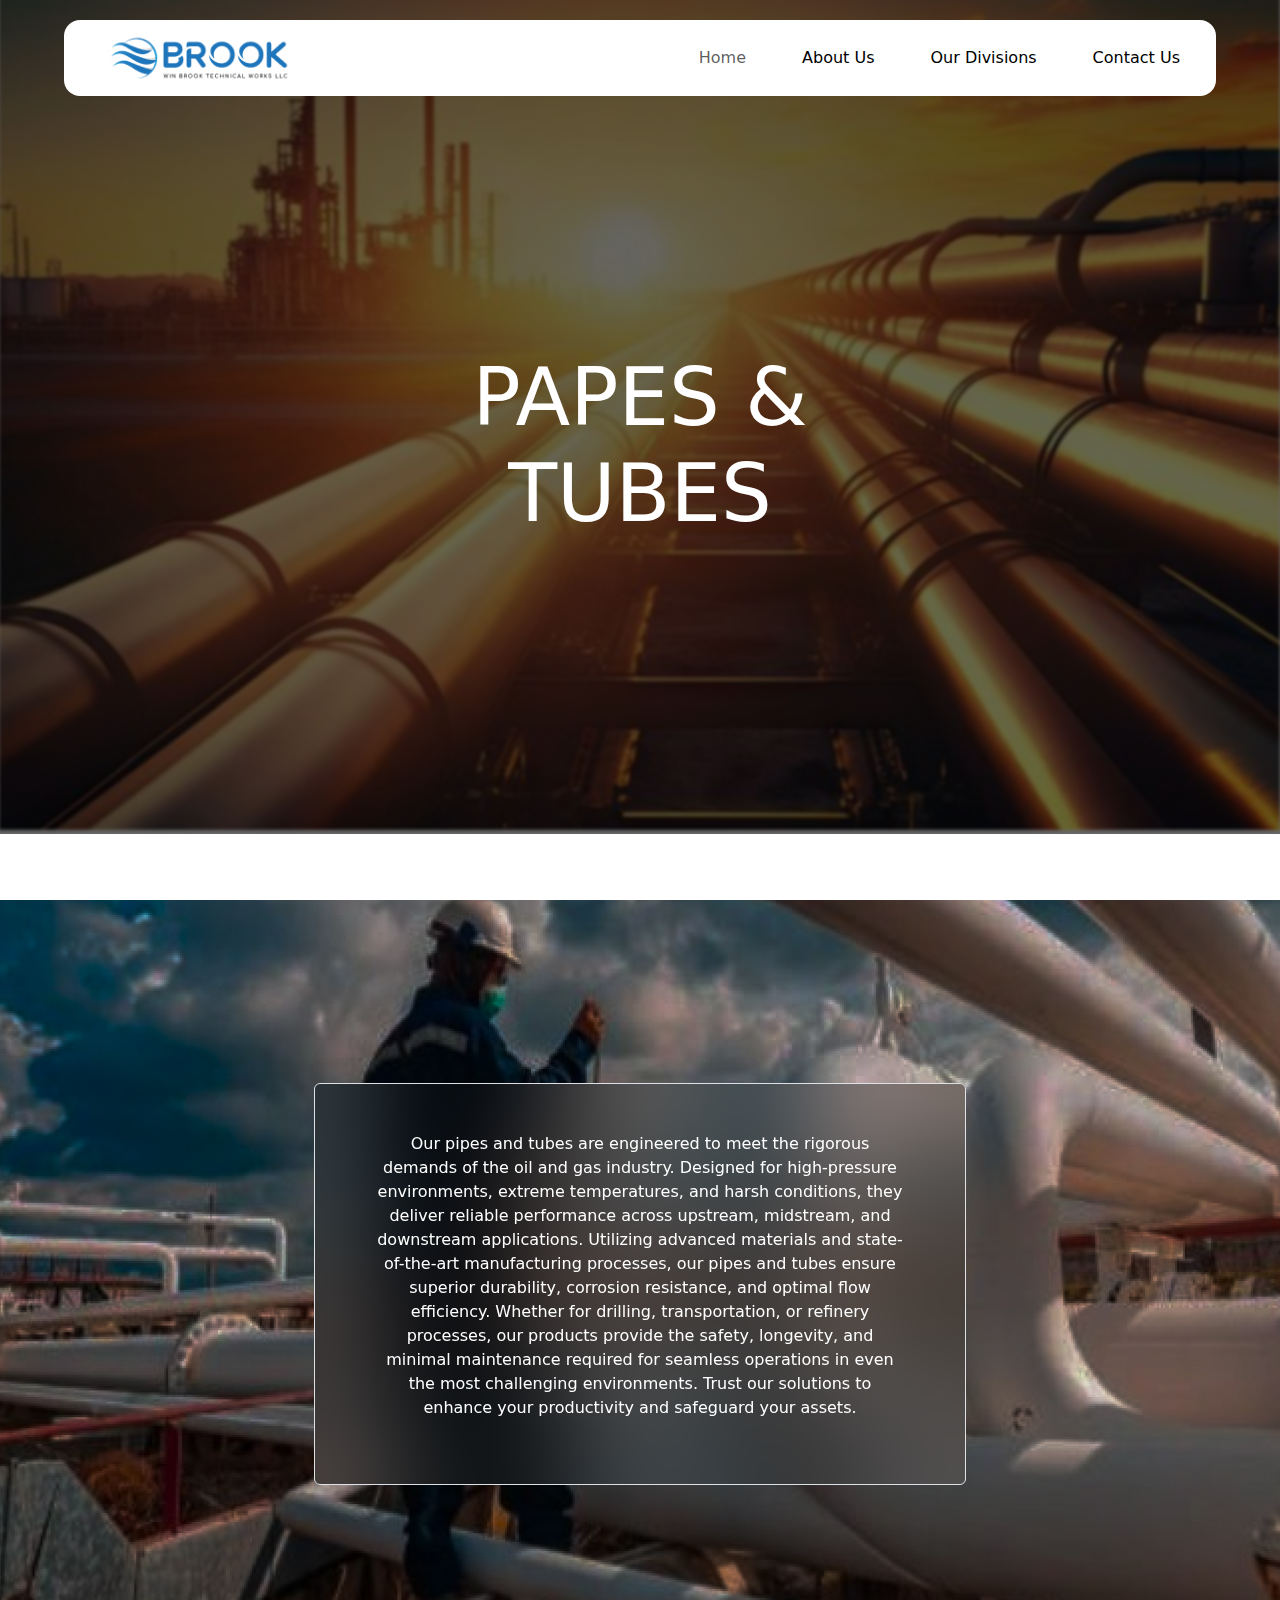
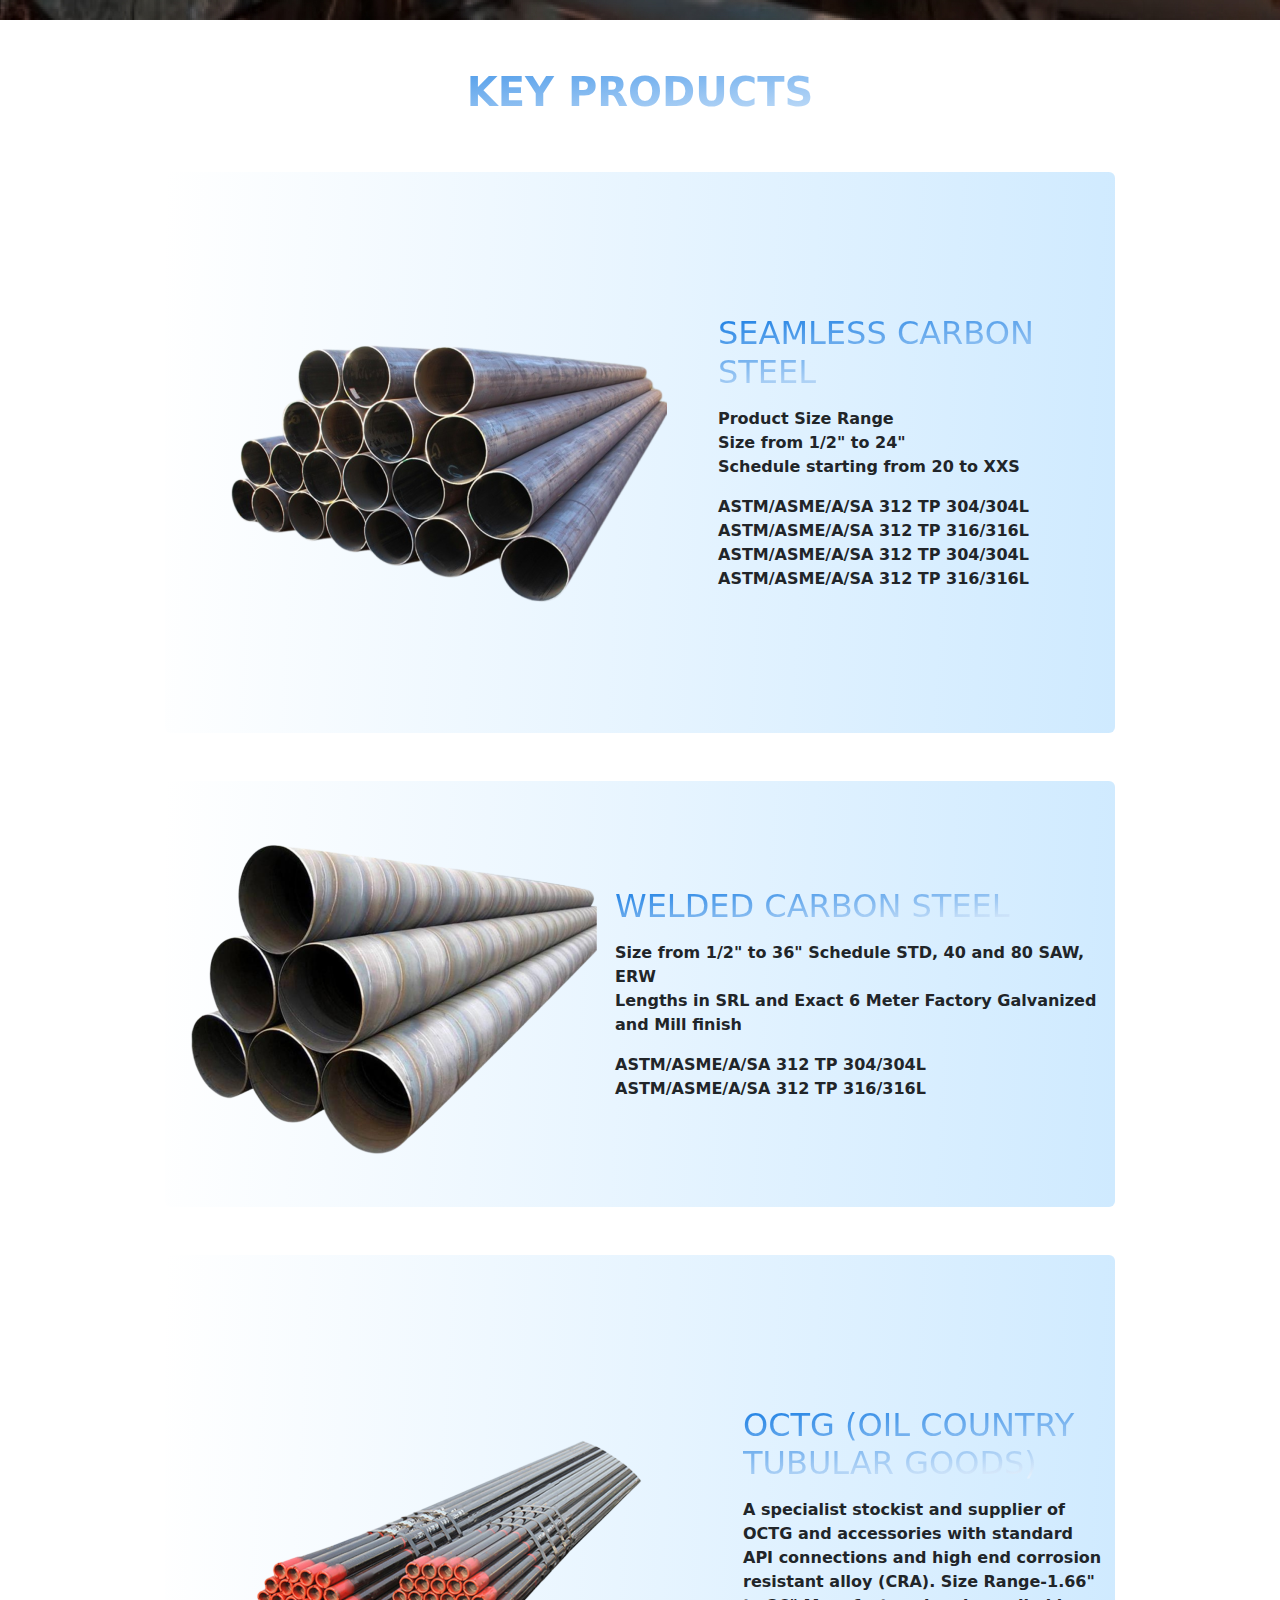
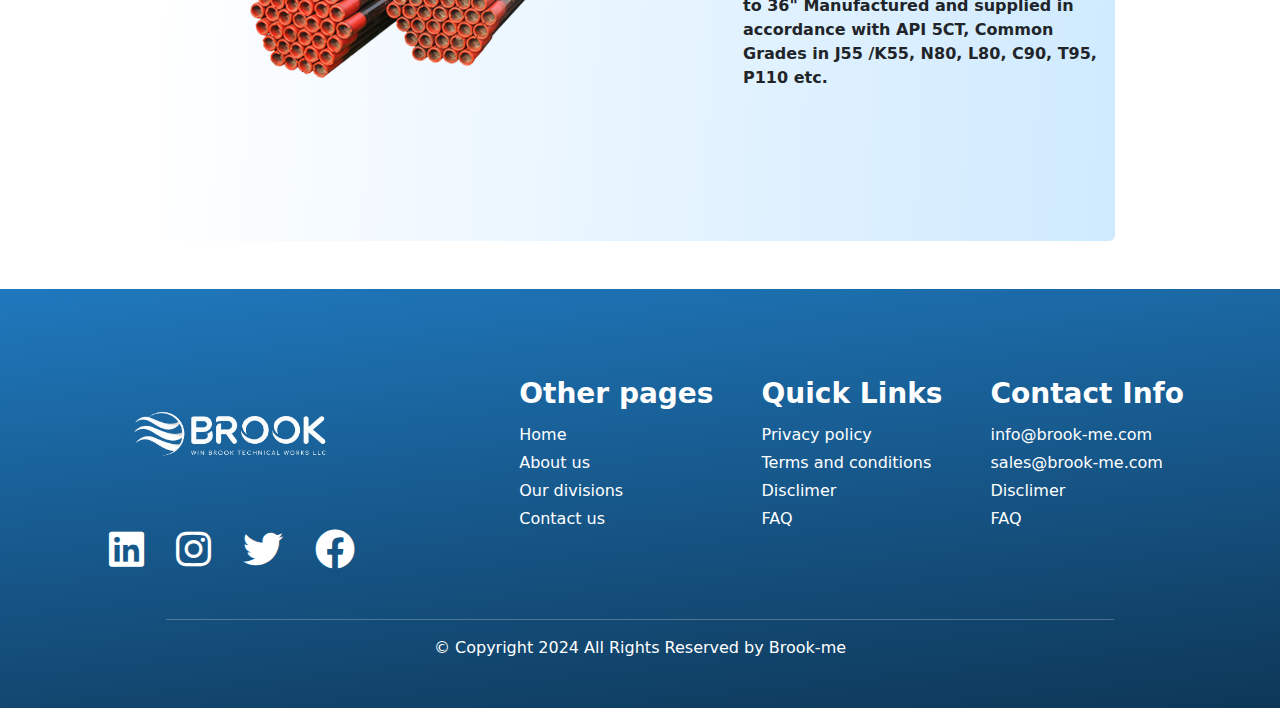
<file: our divisions/sub-pages/pipes.html>
<!DOCTYPE html>
<html lang="en">
<meta charset="UTF-8">
<meta name="viewport" content="width=device-width, initial-scale=1.0">
<link href="https://cdn.jsdelivr.net/npm/bootstrap@5.3.0-alpha1/dist/css/bootstrap.min.css" rel="stylesheet">
<link href="../../assets/style.css" rel="stylesheet">


<!-- FontAwesome CDN -->
<link href="https://cdnjs.cloudflare.com/ajax/libs/font-awesome/6.0.0/css/all.min.css" rel="stylesheet">
<link rel="preconnect" href="https://fonts.googleapis.com">
<link rel="preconnect" href="https://fonts.gstatic.com" crossorigin>
<link href="https://fonts.googleapis.com/css2?family=Montserrat:ital,wght@0,100..900;1,100..900&display=swap"
    rel="stylesheet">
    <link rel="icon" type="image/png" href=".assets/home-page/cut logo.png" sizes="32x32">

<title>PAPES &
    TUBES</title>
<style>
    body {
        overflow-x: hidden;
    }

    .text-gradient {
        background-image: linear-gradient(174deg, rgba(22, 124, 227, 1) 0%, rgba(255, 255, 255, 1) 100%);
        -webkit-background-clip: text;
        color: transparent;
    }

    .gradient1 {
        background: linear-gradient(93deg, rgba(255, 255, 255, 1) 0%, rgba(207, 234, 255, 1) 100%);

    }

    .over {
        overflow-x: hidden;
    }

    .active {
        background: linear-gradient(174deg, rgba(31, 120, 189, 1) 0%, rgba(14, 55, 87, 1) 100%);
    }

    .active-text {
        background: linear-gradient(93deg, rgba(31, 120, 189, 1) 0%, rgba(0, 0, 0, 1) 100%);
        -webkit-background-clip: text;
        color: transparent;

    }
</style>
</head>

<body>
    <!-- header section for larger screen  -->
    <header class="w-100 d-none d-sm-block position-relative over" style="height: 100vh; overflow-y: hidden;">
        <nav class="navbar navbar-expand-lg navbar-light rounded-4"
            style="position: absolute; top: 20px; left: 50%; transform: translateX(-50%); width: 90%; z-index: 1; background-color: #ffffff;">
            <div class="container-fluid">
                <!-- Logo Section -->
                <a class="navbar-brand d-none d-lg-block" href="../../index.html">
                    <img src="../assets/logo.jpg" alt="Logo" height="50" width="250" style="object-fit: cover;">
                </a>
                <a class="navbar-brand d-block d-lg-none" href="../../index.html">
                    <img src="../assets/logo.jpg" alt="Logo" height="50" width="150" style="object-fit: cover;">
                </a>

                <!-- Toggle button for mobile view -->
                <button class="navbar-toggler" type="button" data-bs-toggle="collapse" data-bs-target="#navbarNav"
                    aria-controls="navbarNav" aria-expanded="false" aria-label="Toggle navigation">
                    <span class="navbar-toggler-icon"></span>
                </button>

                <!-- Navigation Links -->
                <div class="collapse navbar-collapse justify-content-end" id="navbarNav">
                    <ul class="navbar-nav">
                        <li class="nav-item">
                            <a class="nav-link  rounded-3 px-3 mx-3" href="../../index.html"
                                onmouseover="this.style.background = 'linear-gradient(90deg, #1F78BD 0%, #000000 100%)'; this.style.color = 'white'; this.style.borderRadius = '0.3rem';"
                                onmouseout="this.style.background = 'transparent'; this.style.color = 'black'; this.style.borderRadius = '0';">Home</a>
                        </li>
                        <li class="nav-item">
                            <a class="nav-link mx-3" href="../../about-us.html"
                                onmouseover="this.style.background = 'linear-gradient(90deg, #1F78BD 0%, #000000 100%)'; this.style.color = 'white'; this.style.borderRadius = '0.3rem';"
                                onmouseout="this.style.background = 'transparent'; this.style.color = 'black'; this.style.borderRadius = '0';"
                                style="background-color: transparent; color: black;">About Us</a>
                        </li>

                        <!-- Dropdown for Our Divisions -->
                        <li class="nav-item dropdown">
                            <a class="nav-link dropdown-toggle rounded-3 px-3 mx-3 d-none d-lg-flex example-class"
                                href="" id="navbarDropdown" role="button" data-bs-toggle="dropdown"
                                aria-expanded="false" style=" color: rgb(0, 0, 0);">
                                Our Divisions
                            </a>
                            <a class="nav-link dropdown-toggle rounded-3 px-3 mx-3  d-block d-lg-none ps-4 example-class"
                                href="#" id="navbarDropdown" role="button" data-bs-toggle="dropdown"
                                aria-expanded="false" style=" color: rgb(0, 0, 0);">
                                Our Divisions
                            </a>
                            <ul class="dropdown-menu" aria-labelledby="navbarDropdown">
                                <li><a class="dropdown-item" href="../fcs.html"
                                        onmouseover="this.style.background = 'linear-gradient(90deg, #1F78BD 0%, #000000 100%)'; this.style.color = 'white'; this.style.borderRadius = '0.3rem';"
                                        onmouseout="this.style.background = 'transparent'; this.style.color = 'black'; this.style.borderRadius = '0';">Flow
                                        Control Systems</a></li>
                                <li><a class="dropdown-item" href="../electrical.html"
                                        onmouseover="this.style.background = 'linear-gradient(90deg, #1F78BD 0%, #000000 100%)'; this.style.color = 'white'; this.style.borderRadius = '0.3rem';"
                                        onmouseout="this.style.background = 'transparent'; this.style.color = 'black'; this.style.borderRadius = '0';">Electrical
                                        Solutions</a></li>
                            </ul>
                        </li>

                        <li class="nav-item">
                            <a class="nav-link mx-3" href="../../contact-us.html"
                                onmouseover="this.style.background = 'linear-gradient(90deg, #1F78BD 0%, #000000 100%)'; this.style.color = 'white'; this.style.borderRadius = '0.3rem';"
                                onmouseout="this.style.background = 'transparent'; this.style.color = 'black'; this.style.borderRadius = '0';"
                                style="background-color: transparent; color: black;">Contact Us</a>
                        </li>
                    </ul>
                </div>
            </div>
        </nav>

        <div
            style="display: flex;justify-content: center; align-items: center; height: 100%; z-index: 1;color: white;text-align: center;">
            <h1 class="text-white " style="z-index: 99; font-size: 5rem;"> PAPES & <BR>TUBES</BR> </h1>
        </div>
        <img class=" img-fluid w-100 z-0"
            style=" filter: brightness(40%); position: absolute; top: 0; object-fit: cover; "
            src="../assets/pipes main bg.jpg" alt="">

    </header>

    <!-- header section for smaller screen  -->

    <header class="w-100 d-block d-sm-none position-relative over" style="height: 50vh;">
        <nav class="navbar navbar-expand-lg navbar-light rounded-4"
            style="position: absolute; top: 20px; left: 50%; transform: translateX(-50%); width: 90%; z-index: 1; background-color: #ffffff;">
            <div class="container-fluid">
                <!-- Logo Section -->
                <a class="navbar-brand d-none d-lg-block" href="#">
                    <img src="../assets/logo.jpg" alt="Logo" height="50" width="250" style="object-fit: cover;">
                </a>
                <a class="navbar-brand d-block d-lg-none" href="#">
                    <img src="../assets/logo.jpg" alt="Logo" height="50" width="150" style="object-fit: cover;">
                </a>

                <!-- Toggle button for mobile view -->
                <button class="navbar-toggler" type="button" data-bs-toggle="collapse" data-bs-target="#navbarNav"
                    aria-controls="navbarNav" aria-expanded="false" aria-label="Toggle navigation">
                    <span class="navbar-toggler-icon"></span>
                </button>

                <!-- Navigation Links -->
                <div class="collapse navbar-collapse justify-content-end" id="navbarNav">
                    <ul class="navbar-nav">
                        <li class="nav-item">
                            <a class="nav-link  rounded-3 px-3 mx-3" href="../../index.html"
                                onmouseover="this.style.background = 'linear-gradient(90deg, #1F78BD 0%, #000000 100%)'; this.style.color = 'white'; this.style.borderRadius = '0.3rem';"
                                onmouseout="this.style.background = 'transparent'; this.style.color = 'black'; this.style.borderRadius = '0';">Home</a>
                        </li>
                        <li class="nav-item">
                            <a class="nav-link mx-3" href="../../about-us.html"
                                onmouseover="this.style.background = 'linear-gradient(90deg, #1F78BD 0%, #000000 100%)'; this.style.color = 'white'; this.style.borderRadius = '0.3rem';"
                                onmouseout="this.style.background = 'transparent'; this.style.color = 'black'; this.style.borderRadius = '0';"
                                style="background-color: transparent; color: black;">About Us</a>
                        </li>

                        <!-- Dropdown for Our Divisions -->
                        <li class="nav-item dropdown">
                            <a class="nav-link dropdown-toggle rounded-3 px-3 mx-3 d-none d-lg-flex example-class"
                                href="" id="navbarDropdown" role="button" data-bs-toggle="dropdown"
                                aria-expanded="false" style=" color: rgb(0, 0, 0);">
                                Our Divisions
                            </a>
                            <a class="nav-link dropdown-toggle rounded-3 px-3 mx-3  d-block d-lg-none ps-4 example-class"
                                href="#" id="navbarDropdown" role="button" data-bs-toggle="dropdown"
                                aria-expanded="false" style=" color: rgb(0, 0, 0);">
                                Our Divisions
                            </a>
                            <ul class="dropdown-menu" aria-labelledby="navbarDropdown">
                                <li><a class="dropdown-item" href="../fcs.html"
                                        onmouseover="this.style.background = 'linear-gradient(90deg, #1F78BD 0%, #000000 100%)'; this.style.color = 'white'; this.style.borderRadius = '0.3rem';"
                                        onmouseout="this.style.background = 'transparent'; this.style.color = 'black'; this.style.borderRadius = '0';">Flow
                                        Control Systems</a></li>
                                <li><a class="dropdown-item" href="../electrical.html"
                                        onmouseover="this.style.background = 'linear-gradient(90deg, #1F78BD 0%, #000000 100%)'; this.style.color = 'white'; this.style.borderRadius = '0.3rem';"
                                        onmouseout="this.style.background = 'transparent'; this.style.color = 'black'; this.style.borderRadius = '0';">Electrical
                                        Solutions</a></li>
                            </ul>
                        </li>

                        <li class="nav-item">
                            <a class="nav-link mx-3" href="../../contact-us.html"
                                onmouseover="this.style.background = 'linear-gradient(90deg, #1F78BD 0%, #000000 100%)'; this.style.color = 'white'; this.style.borderRadius = '0.3rem';"
                                onmouseout="this.style.background = 'transparent'; this.style.color = 'black'; this.style.borderRadius = '0';"
                                style="background-color: transparent; color: black;">Contact Us</a>
                        </li>
                    </ul>
                </div>
            </div>
        </nav>
        <div
            style="position: absolute; top: 50%;left: 50%;transform: translate(-50%, -50%);z-index: 1;color: white;text-align: center;">
            <br class="text-white " style="z-index: 99; font-size: 1.5rem;"> VALVES & </br> TUBES</h1>
        </div>
        <img class="img-fluid w-100 z-0"
            style="height: 50vh; filter: brightness(40%); position: absolute; top: 0; object-fit: cover;"
            src="../assets/pipes main bg.jpg" alt="">
    </header>


    <!-- second section for larger screen  -->

    <div class="w-100 bg-black d-none d-sm-block over"
        style="height: 80vh;width: 100%; background-image:url(../assets/pipes\ second\ bg.jpg); background-size: cover; background-repeat: no-repeat;">
        <div class="row " style="display: flex; justify-content: center;  align-items: center; height: 100%;">
            <div class="col-6 border rounded mt-5 mx-auto" style="background: transparent;backdrop-filter: blur(50px);">
                <p class="text-white text-center p-5">Our pipes and tubes are engineered to meet the rigorous demands of
                    the oil and gas industry. Designed for high-pressure environments, extreme temperatures, and harsh
                    conditions, they deliver reliable performance across upstream, midstream, and downstream
                    applications. Utilizing advanced materials and state-of-the-art manufacturing processes, our pipes
                    and tubes ensure superior durability, corrosion resistance, and optimal flow efficiency. Whether for
                    drilling, transportation, or refinery processes, our products provide the safety, longevity, and
                    minimal maintenance required for seamless operations in even the most challenging environments.
                    Trust our solutions to enhance your productivity and safeguard your assets.
                </p>
            </div>
        </div>
    </div>

    <!-- second section for smaller screen  -->

    <div class="w-100 bg-black d-block d-sm-none over"
        style="height: 90vh; background-image:url(../assets/pipes\ second\ bg.jpg); background-repeat: no-repeat; object-fit: cover;">
        <div class="row " style="display: flex; justify-content: center;  align-items: center; height: 100%;">
            <div class="col-10 border rounded mt-5 mx-auto"
                style="background: transparent; backdrop-filter: blur(50px);">
                <p class="text-white  p-3">Our pipes and tubes are engineered to meet the rigorous demands of the oil
                    and gas industry. Designed for high-pressure environments, extreme temperatures, and harsh
                    conditions, they deliver reliable performance across upstream, midstream, and downstream
                    applications. Utilizing advanced materials and state-of-the-art manufacturing processes, our pipes
                    and tubes ensure superior durability, corrosion resistance, and optimal flow efficiency. Whether for
                    drilling, transportation, or refinery processes, our products provide the safety, longevity, and
                    minimal maintenance required for seamless operations in even the most challenging environments.
                    Trust our solutions to enhance your productivity and safeguard your assets.
                </p>
            </div>
        </div>
    </div>

    <div class="container my-5 ">
        <h1 class="fs-1 fw-bold text-uppercase text-center mt-5 text-gradient">
            KEY PRODUCTS
        </h1>

        <div class="row justify-content-center">

            <div
                class="col-10 d-flex flex-sm-row flex-column p-2 justify-content-center align-items-center gradient1 rounded mt-5">
                <img src="../assets/SEAMLESS CARBON STEEL.png" class="img-fluid" alt="">
                <div>
                    <h2 class="text-gradient">SEAMLESS CARBON STEEL</h2>
                    <div class="mt-3">
                        <p class="m-0 fw-semibold">Product Size Range</p>
                        <p class="m-0 fw-semibold">Size from 1/2" to 24"</p>
                        <p class="m-0 fw-semibold">Schedule starting from 20 to XXS</p>
                    </div>
                    <div class="mt-3">


                        <p class="m-0 fw-semibold">ASTM/ASME/A/SA 312 TP 304/304L</p>
                        <p class="m-0 fw-semibold">ASTM/ASME/A/SA 312 TP 316/316L</p>
                        <p class="m-0 fw-semibold">ASTM/ASME/A/SA 312 TP 304/304L</p>
                        <p class="m-0 fw-semibold">ASTM/ASME/A/SA 312 TP 316/316L</p>
                    </div>
                </div>
            </div>

            <div
                class="col-10 d-flex flex-sm-row flex-column p-2 justify-content-center align-items-center gradient1 rounded mt-5">
                <img src="../assets/WELDED CARBON STEEL.png" class="img-fluid" alt="">
                <div>
                    <h2 class="text-gradient">WELDED CARBON STEEL</h2>
                    <div class="mt-3">
                        <p class="m-0 fw-semibold">Size from 1/2" to 36" Schedule STD, 40 and 80
                            SAW, ERW
                        </p>
                        <p class="m-0 fw-semibold">Lengths in SRL and Exact 6 Meter Factory
                            Galvanized and Mill finish</p>
                    </div>
                    <div class="mt-3">
                        <p class="m-0 fw-semibold">ASTM/ASME/A/SA 312 TP 304/304L</p>
                        <p class="m-0 fw-semibold">ASTM/ASME/A/SA 312 TP 316/316L</p>
                    </div>
                </div>
            </div>

            <div
                class="col-10 d-flex flex-sm-row flex-column p-2 justify-content-center align-items-center gradient1 rounded mt-5">
                <img src="../assets/OCTG (OIL COUNTRY TUBULAR GOODS.png" class="img-fluid" alt="">
                <div>
                    <h2 class="text-gradient">OCTG (OIL COUNTRY TUBULAR GOODS)</h2>
                    <div class="mt-3">
                        <p class="m-0 fw-semibold">A specialist stockist and supplier of OCTG and
                            accessories with standard API connections and high end corrosion resistant alloy (CRA). Size
                            Range-1.66" to 36" Manufactured and supplied in accordance with API 5CT, Common Grades in
                            J55
                            /K55, N80, L80, C90, T95, P110 etc.</p>
                    </div>
                </div>
            </div>

        </div>
    </div>

        <!-- Footer -->
        <footer class="bg-dark text-white text-center y-5 p-5 d-none d-xl-block "
        style=" z-index: -1; background: linear-gradient(174deg, rgba(31,120,189,1) 0%, rgba(14,55,87,1) 100%); ">
        <!-- <div class="container-xxl"> -->
     
            <div class="d-flex flex-row justify-content-between px-5 mb-5" >
                <div class="d-flex flex-column align-items-center justify-content-between w-25">
                    <img src="../assets/logo new-01.png" class="img-fluid" alt="">
                    <div class="d-flex ">
                        <a href="#" class="text-white mx-3"><i class="fab fa-linkedin fs-1"></i></a>
                        <a href="#" class="text-white mx-3"><i class="fab fa-instagram fs-1"></i></a>
                        <a href="#" class="text-white mx-3"><i class="fab fa-twitter fs-1"></i></a>
                        <a href="#" class="text-white mx-3"><i class="fab fa-facebook fs-1"></i></a>
                    </div>
                </div>
                <div class="d-flex justify-content-around gap-5 align-items-center">
                    <div class="d-flex flex-column gap-1 align-items-start">
                        <h3 class="mb-2 fw-bold">Other pages</h3>
                        <a class="text-decoration-none text-white " href="">Home</a>
                        <a class="text-decoration-none text-white " href="">About us</a>
                        <a class="text-decoration-none text-white " href="">Our divisions</a>
                        <a class="text-decoration-none text-white " href="">Contact us</a>
                    </div>
                    <div class="d-flex flex-column gap-1 align-items-start">
                        <h3 class="mb-2 fw-bold">Quick Links</h3>
                        <a class="text-decoration-none text-white " href="">Privacy policy</a>
                        <a class="text-decoration-none text-white " href="">Terms and conditions</a>
                        <a class="text-decoration-none text-white " href="">Disclimer</a>
                        <a class="text-decoration-none text-white " href="">FAQ</a>
                    </div>
                    <div class="d-flex flex-column gap-1 align-items-start">
                        <h3 class="mb-2 fw-bold">Contact Info</h3>
                        <a class="text-decoration-none text-white " href="">info@brook-me.com</a>
                        <a class="text-decoration-none text-white " href="">sales@brook-me.com</a>
                        <a class="text-decoration-none text-white " href="">Disclimer</a>
                        <a class="text-decoration-none text-white " href="">FAQ</a>
                    </div>
                </div>
            </div>
        <!-- </div> -->
        <hr class="border-light mx-auto" style="width: 80%;">
        <p class="mb-0">© Copyright 2024 All Rights Reserved by Brook-me</p>
     </footer>
     
     <!-- for tab and other  -->
     <footer class="bg-dark text-white text-center y-5 py-5 px-3 d-none d-md-block d-xl-none"
        style=" z-index: -1; background: linear-gradient(174deg, rgba(31,120,189,1) 0%, rgba(14,55,87,1) 100%);">
        <div class="d-flex flex-row justify-content-between px-2 mb-5">
            <div class="d-flex flex-column align-items-center justify-content-between w-25">
                <img src="../assets/logo new-01.png" class="img-fluid" alt="">
                <div class="d-flex ">
                    <a href="#" class="text-white mx-2"><i class="fab fa-linkedin fs-1"></i></a>
                    <a href="#" class="text-white mx-2"><i class="fab fa-instagram fs-1"></i></a>
                    <a href="#" class="text-white mx-2"><i class="fab fa-twitter fs-1"></i></a>
                    <a href="#" class="text-white mx-2"><i class="fab fa-facebook fs-1"></i></a>
                </div>
            </div>
            <div class="d-flex justify-content-around gap-2 align-items-center ">
                <div class="d-flex flex-column gap-1 align-items-start">
                    <h3 class="mb-2 fw-bold fs-3 text-start">Other pages</h3>
                    <a class="text-decoration-none text-white  text-start" href="">Home</a>
                    <a class="text-decoration-none text-white  text-start" href="">About us</a>
                    <a class="text-decoration-none text-white  text-start" href="">Our divisions</a>
                    <a class="text-decoration-none text-white  text-start" href="">Contact us</a>
                </div>
                <div class="d-flex flex-column gap-1 align-items-start">
                    <h3 class="mb-2 fw-bold fs-3 text-start">Quick Links</h3>
                    <a class="text-decoration-none text-white  text-start" href="">Privacy policy</a>
                    <a class="text-decoration-none text-white  text-start" href="">Terms and conditions</a>
                    <a class="text-decoration-none text-white  text-start" href="">Disclimer</a>
                    <a class="text-decoration-none text-white  text-start" href="">FAQ</a>
                </div>
                <div class="d-flex flex-column gap-1 align-items-start">
                    <h3 class="mb-2 fw-bold fs-3 text-start">Contact Info</h3>
                    <a class="text-decoration-none text-white  text-start" href="">info@brook-me.com</a>
                    <a class="text-decoration-none text-white  text-start" href="">sales@brook-me.com</a>
                    <a class="text-decoration-none text-white text-start" href="">Disclimer</a>
                    <a class="text-decoration-none text-white text-start" href="">FAQ</a>
                </div>
            </div>
        </div>
        <hr class="border-light mx-auto" style="width: 80%;">
        <p class="mb-0">© Copyright 2024 All Rights Reserved by Brook-me</p>
     </footer>
     
     <!-- for mobile and other  -->
     <footer class="bg-dark text-white text-center y-5 p-5 d-block d-md-none "
        style=" z-index: -1; background: linear-gradient(174deg, rgba(31,120,189,1) 0%, rgba(14,55,87,1) 100%);">
        <div class="d-flex flex-row justify-content-between px-2 mb-5 w-25">
            <div class="d-flex flex-column align-items-between justify-content-between gap-5">
                <img src="../assets/logo new-01.png" class="img-fluid" alt="">
                <div class="d-flex ">
                    <a href="#" class="text-white mx-3"><i class="fab fa-linkedin fs-1"></i></a>
                    <a href="#" class="text-white mx-3"><i class="fab fa-instagram fs-1"></i></a>
                    <a href="#" class="text-white mx-3"><i class="fab fa-twitter fs-1"></i></a>
                    <a href="#" class="text-white mx-3"><i class="fab fa-facebook fs-1"></i></a>
                </div>
                <div class="d-flex flex-column gap-1 align-items-start">
                    <h3 class="mb-2 fw-bold fs-3 text-start">Contact Info</h3>
                    <a class="text-decoration-none text-white  text-start" href="">info@brook-me.com</a>
                    <a class="text-decoration-none text-white  text-start" href="">sales@brook-me.com</a>
                    <a class="text-decoration-none text-white text-start" href="">Disclimer</a>
                    <a class="text-decoration-none text-white text-start" href="">FAQ</a>
                </div>
            </div>
        </div>
        <hr class="border-light mx-auto" style="width: 80%;">
        <p class="mb-0">© Copyright 2024 All Rights Reserved by Brook-me</p>
     </footer>


    <!-- Bootstrap JS -->

    <!-- Include the latest Bootstrap bundle (no need for jQuery) -->
    <script src="https://cdn.jsdelivr.net/npm/bootstrap@5.3.0-alpha1/dist/js/bootstrap.bundle.min.js"></script>
    <script src="https://cdnjs.cloudflare.com/ajax/libs/popper.js/2.11.6/umd/popper.min.js"></script>
</body>

</html>
</file>
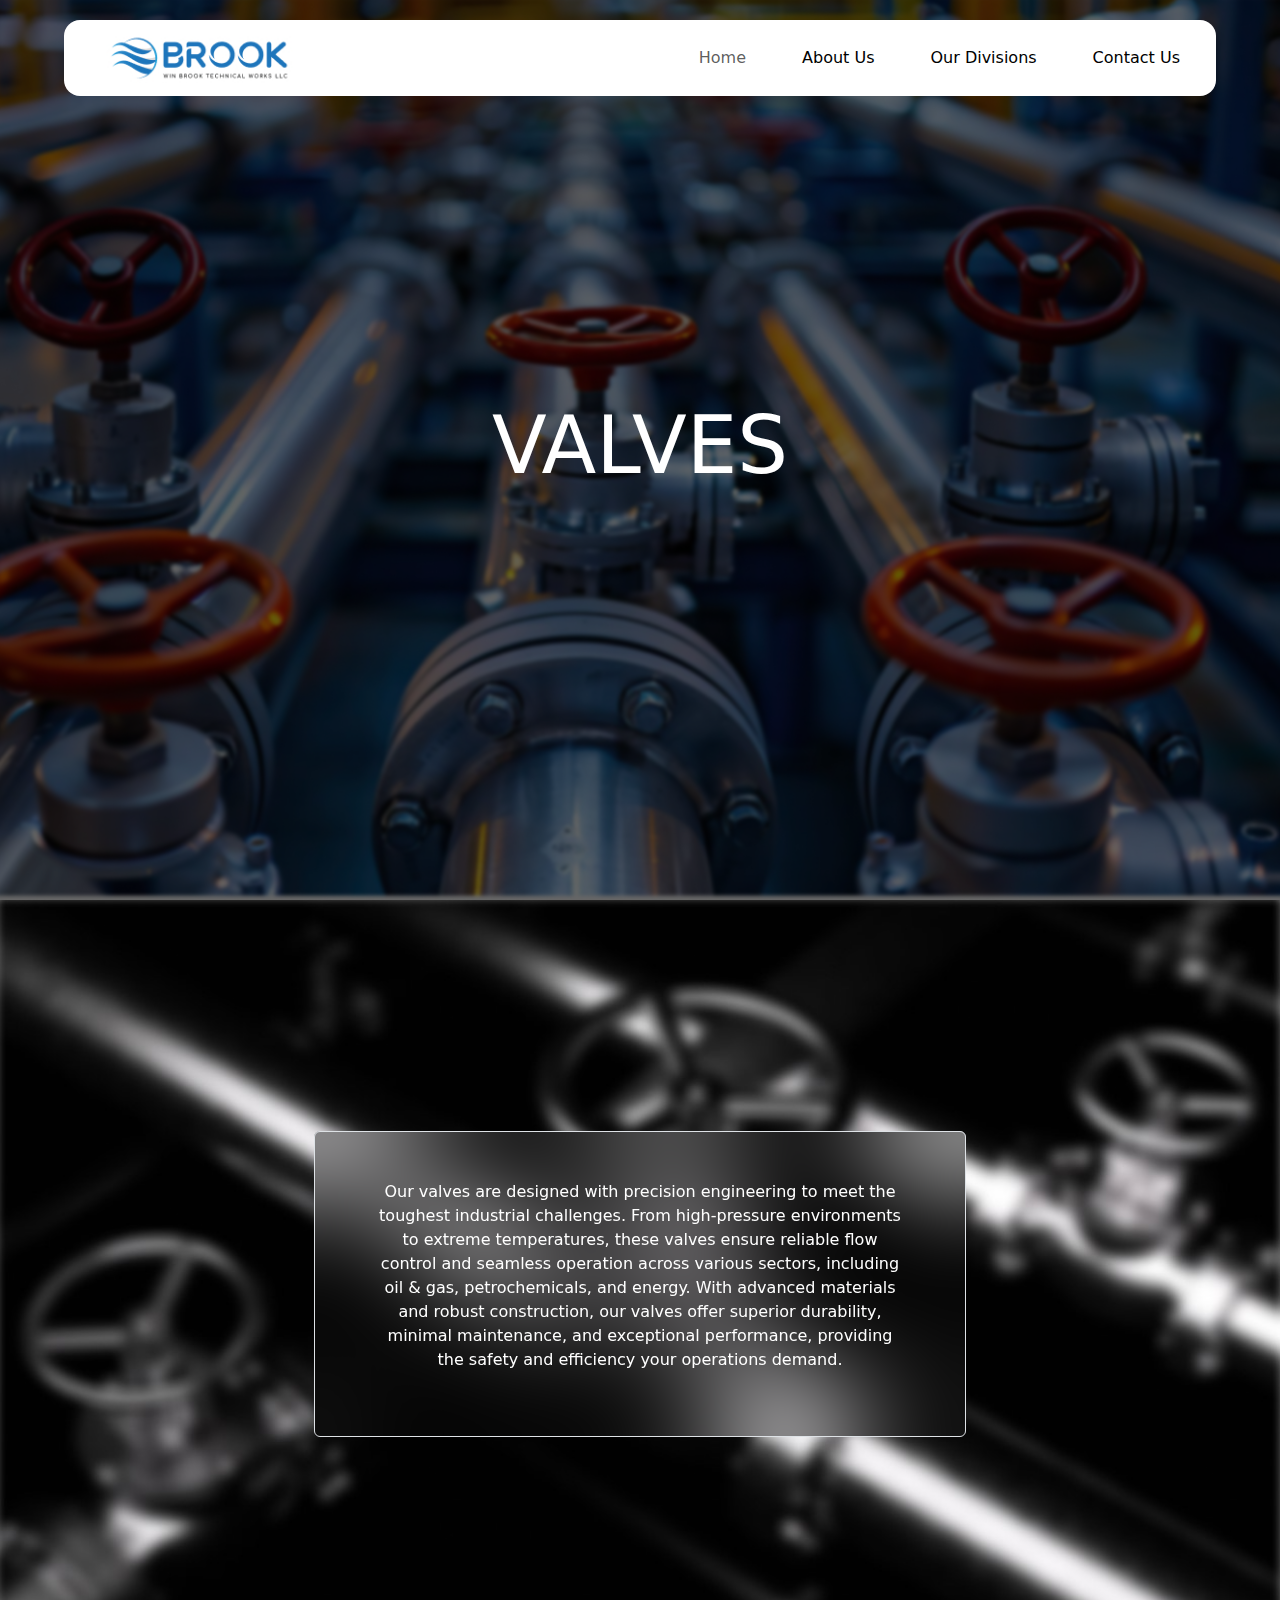
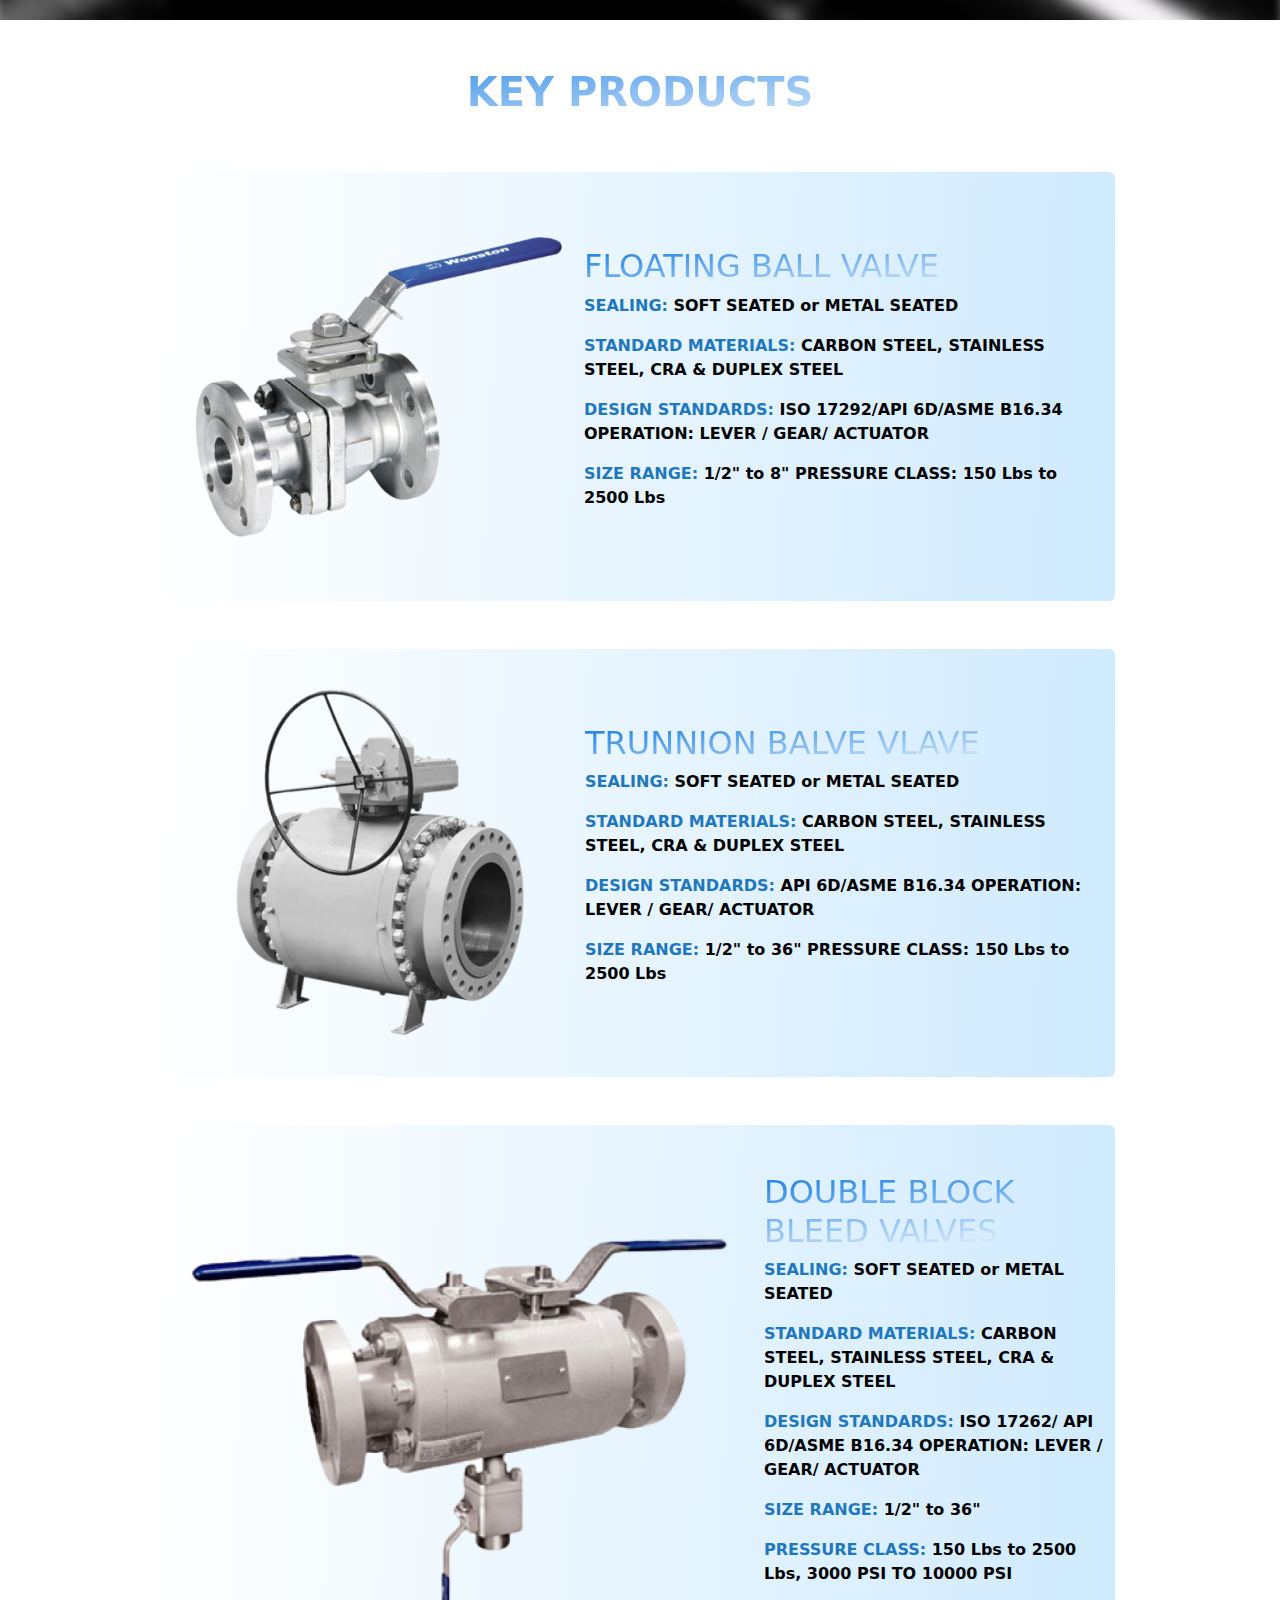
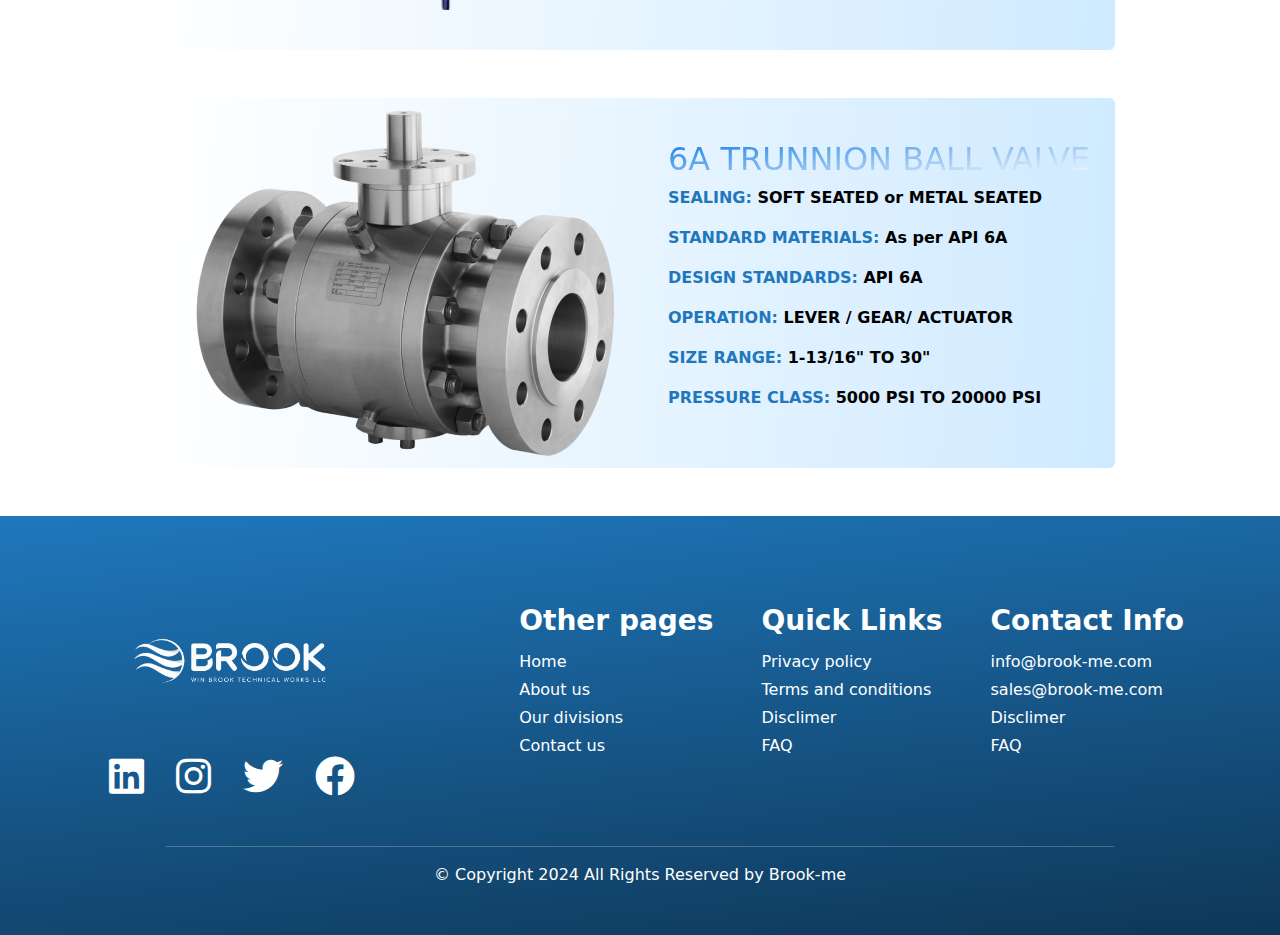
<file: our divisions/sub-pages/valves.html>
<!DOCTYPE html>
<html lang="en">
<meta charset="UTF-8">
<meta name="viewport" content="width=device-width, initial-scale=1.0">
<link href="https://cdn.jsdelivr.net/npm/bootstrap@5.3.0-alpha1/dist/css/bootstrap.min.css" rel="stylesheet">
<link href="../../assets/style.css" rel="stylesheet">


<!-- FontAwesome CDN -->
<link href="https://cdnjs.cloudflare.com/ajax/libs/font-awesome/6.0.0/css/all.min.css" rel="stylesheet">
<link rel="preconnect" href="https://fonts.googleapis.com">
<link rel="preconnect" href="https://fonts.gstatic.com" crossorigin>
<link href="https://fonts.googleapis.com/css2?family=Montserrat:ital,wght@0,100..900;1,100..900&display=swap"
    rel="stylesheet">
    <link rel="icon" type="image/png" href="assets/home-page/cut logo.png" sizes="32x32">


<title>valves</title>
<style>
    body {
        overflow-x: hidden;
    }

    .text-gradient {
        background-image: linear-gradient(174deg, rgba(22, 124, 227, 1) 0%, rgba(255, 255, 255, 1) 100%);
        -webkit-background-clip: text;
        color: transparent;
    }

    .gradient1 {
        background: linear-gradient(93deg, rgba(255, 255, 255, 1) 0%, rgba(207, 234, 255, 1) 100%);

    }

    .over {
        overflow-x: hidden;
    }

    .active {
        background: linear-gradient(174deg, rgba(31, 120, 189, 1) 0%, rgba(14, 55, 87, 1) 100%);
    }

    .active-text {
        background: linear-gradient(93deg, rgba(31, 120, 189, 1) 0%, rgba(0, 0, 0, 1) 100%);
        -webkit-background-clip: text;
        color: transparent;

    }
</style>
</head>

<body>
    <!-- header section for larger screen  -->
    <header class="w-100 d-none d-sm-block position-relative over" style="height: 100vh; overflow-y: hidden;">
        <nav class="navbar navbar-expand-lg navbar-light rounded-4"
            style="position: absolute; top: 20px; left: 50%; transform: translateX(-50%); width: 90%; z-index: 1; background-color: #ffffff;">
            <div class="container-fluid">
                <!-- Logo Section -->
                <a class="navbar-brand d-none d-lg-block" href="../../index.html">
                    <img src="../assets/logo.jpg" alt="Logo" height="50" width="250" style="object-fit: cover;">
                </a>
                <a class="navbar-brand d-block d-lg-none" href="../../index.html">
                    <img src="../assets/logo.jpg" alt="Logo" height="50" width="150" style="object-fit: cover;">
                </a>

                <!-- Toggle button for mobile view -->
                <button class="navbar-toggler" type="button" data-bs-toggle="collapse" data-bs-target="#navbarNav"
                    aria-controls="navbarNav" aria-expanded="false" aria-label="Toggle navigation">
                    <span class="navbar-toggler-icon"></span>
                </button>

                <!-- Navigation Links -->
                <div class="collapse navbar-collapse justify-content-end" id="navbarNav">
                    <ul class="navbar-nav">
                        <li class="nav-item">
                            <a class="nav-link  rounded-3 px-3 mx-3" href="../../index.html"
                                onmouseover="this.style.background = 'linear-gradient(90deg, #1F78BD 0%, #000000 100%)'; this.style.color = 'white'; this.style.borderRadius = '0.3rem';"
                                onmouseout="this.style.background = 'transparent'; this.style.color = 'black'; this.style.borderRadius = '0';">Home</a>
                        </li>
                        <li class="nav-item">
                            <a class="nav-link mx-3" href="../../about-us.html"
                                onmouseover="this.style.background = 'linear-gradient(90deg, #1F78BD 0%, #000000 100%)'; this.style.color = 'white'; this.style.borderRadius = '0.3rem';"
                                onmouseout="this.style.background = 'transparent'; this.style.color = 'black'; this.style.borderRadius = '0';"
                                style="background-color: transparent; color: black;">About Us</a>
                        </li>

                        <!-- Dropdown for Our Divisions -->
                        <li class="nav-item dropdown">
                            <a class="nav-link dropdown-toggle rounded-3 px-3 mx-3 d-none d-lg-flex example-class"
                                href="" id="navbarDropdown" role="button" data-bs-toggle="dropdown"
                                aria-expanded="false" style=" color: rgb(0, 0, 0);">
                                Our Divisions
                            </a>
                            <a class="nav-link dropdown-toggle rounded-3 px-3 mx-3  d-block d-lg-none ps-4 example-class"
                                href="#" id="navbarDropdown" role="button" data-bs-toggle="dropdown"
                                aria-expanded="false" style=" color: rgb(0, 0, 0);">
                                Our Divisions
                            </a>
                            <ul class="dropdown-menu" aria-labelledby="navbarDropdown">
                                <li><a class="dropdown-item" href="../fcs.html"
                                        onmouseover="this.style.background = 'linear-gradient(90deg, #1F78BD 0%, #000000 100%)'; this.style.color = 'white'; this.style.borderRadius = '0.3rem';"
                                        onmouseout="this.style.background = 'transparent'; this.style.color = 'black'; this.style.borderRadius = '0';">Flow
                                        Control Systems</a></li>
                                <li><a class="dropdown-item" href="../electrical.html"
                                        onmouseover="this.style.background = 'linear-gradient(90deg, #1F78BD 0%, #000000 100%)'; this.style.color = 'white'; this.style.borderRadius = '0.3rem';"
                                        onmouseout="this.style.background = 'transparent'; this.style.color = 'black'; this.style.borderRadius = '0';">Electrical
                                        Solutions</a></li>
                            </ul>
                        </li>

                        <li class="nav-item">
                            <a class="nav-link mx-3" href="../../contact-us.html"
                                onmouseover="this.style.background = 'linear-gradient(90deg, #1F78BD 0%, #000000 100%)'; this.style.color = 'white'; this.style.borderRadius = '0.3rem';"
                                onmouseout="this.style.background = 'transparent'; this.style.color = 'black'; this.style.borderRadius = '0';"
                                style="background-color: transparent; color: black;">Contact Us</a>
                        </li>
                    </ul>
                </div>
            </div>
        </nav>
        <div
            style="display: flex;justify-content: center; align-items: center; height: 100%; z-index: 1;color: white;text-align: center;">
            <h1 class="text-white " style="z-index: 99; font-size: 5rem;"> VALVES</h1>
        </div>
        <img class=" img-fluid w-100 z-0"
            style=" filter: brightness(40%); position: absolute; top: 0; object-fit: cover; height: 100%;"
            src="../assets/valves bg.jpg" alt="">

    </header>

    <!-- header section for smaller screen  -->

    <header class="w-100 d-block d-sm-none position-relative over" style="height: 50vh;">
        <nav class="navbar navbar-expand-lg navbar-light rounded-4"
            style="position: absolute; top: 20px; left: 50%; transform: translateX(-50%); width: 90%; z-index: 1; background-color: #ffffff;">
            <div class="container-fluid">
                <!-- Logo Section -->
                <a class="navbar-brand d-none d-lg-block" href="#">
                    <img src="../assets/logo.jpg" alt="Logo" height="50" width="250" style="object-fit: cover;">
                </a>
                <a class="navbar-brand d-block d-lg-none" href="#">
                    <img src="../assets/logo.jpg" alt="Logo" height="50" width="150" style="object-fit: cover;">
                </a>

                <!-- Toggle button for mobile view -->
                <button class="navbar-toggler" type="button" data-bs-toggle="collapse" data-bs-target="#navbarNav"
                    aria-controls="navbarNav" aria-expanded="false" aria-label="Toggle navigation">
                    <span class="navbar-toggler-icon"></span>
                </button>

                <!-- Navigation Links -->
                <div class="collapse navbar-collapse justify-content-end" id="navbarNav">
                    <ul class="navbar-nav">
                        <li class="nav-item">
                            <a class="nav-link  rounded-3 px-3 mx-3" href="../../index.html"
                                onmouseover="this.style.background = 'linear-gradient(90deg, #1F78BD 0%, #000000 100%)'; this.style.color = 'white'; this.style.borderRadius = '0.3rem';"
                                onmouseout="this.style.background = 'transparent'; this.style.color = 'black'; this.style.borderRadius = '0';">Home</a>
                        </li>
                        <li class="nav-item">
                            <a class="nav-link mx-3" href="../../about-us.html"
                                onmouseover="this.style.background = 'linear-gradient(90deg, #1F78BD 0%, #000000 100%)'; this.style.color = 'white'; this.style.borderRadius = '0.3rem';"
                                onmouseout="this.style.background = 'transparent'; this.style.color = 'black'; this.style.borderRadius = '0';"
                                style="background-color: transparent; color: black;">About Us</a>
                        </li>

                        <!-- Dropdown for Our Divisions -->
                        <li class="nav-item dropdown">
                            <a class="nav-link dropdown-toggle rounded-3 px-3 mx-3 d-none d-lg-flex example-class"
                                href="" id="navbarDropdown" role="button" data-bs-toggle="dropdown"
                                aria-expanded="false" style=" color: rgb(0, 0, 0);">
                                Our Divisions
                            </a>
                            <a class="nav-link dropdown-toggle rounded-3 px-3 mx-3  d-block d-lg-none ps-4 example-class"
                                href="#" id="navbarDropdown" role="button" data-bs-toggle="dropdown"
                                aria-expanded="false" style=" color: rgb(0, 0, 0);">
                                Our Divisions
                            </a>
                            <ul class="dropdown-menu" aria-labelledby="navbarDropdown">
                                <li><a class="dropdown-item" href="../fcs.html"
                                        onmouseover="this.style.background = 'linear-gradient(90deg, #1F78BD 0%, #000000 100%)'; this.style.color = 'white'; this.style.borderRadius = '0.3rem';"
                                        onmouseout="this.style.background = 'transparent'; this.style.color = 'black'; this.style.borderRadius = '0';">Flow
                                        Control Systems</a></li>
                                <li><a class="dropdown-item" href="../electrical.html"
                                        onmouseover="this.style.background = 'linear-gradient(90deg, #1F78BD 0%, #000000 100%)'; this.style.color = 'white'; this.style.borderRadius = '0.3rem';"
                                        onmouseout="this.style.background = 'transparent'; this.style.color = 'black'; this.style.borderRadius = '0';">Electrical
                                        Solutions</a></li>
                            </ul>
                        </li>

                        <li class="nav-item">
                            <a class="nav-link mx-3" href="../../contact-us.html"
                                onmouseover="this.style.background = 'linear-gradient(90deg, #1F78BD 0%, #000000 100%)'; this.style.color = 'white'; this.style.borderRadius = '0.3rem';"
                                onmouseout="this.style.background = 'transparent'; this.style.color = 'black'; this.style.borderRadius = '0';"
                                style="background-color: transparent; color: black;">Contact Us</a>
                        </li>
                    </ul>
                </div>
            </div>
        </nav>
        <div
            style="position: absolute; top: 50%;left: 50%;transform: translate(-50%, -50%);z-index: 1;color: white;text-align: center;">
            <h1 class="text-white " style="z-index: 99; font-size: 1.5rem;"> VALVES</h1>
        </div>
        <img class="img-fluid w-100 z-0"
            style="height: 50vh; filter: brightness(40%); position: absolute; top: 0; object-fit: cover; height: 100%;"
            src="../assets/valves bg.jpg" alt="">
    </header>


    <!-- second section for larger screen  -->

    <div class="w-100 bg-black d-none d-sm-block over"
        style="height: 80vh;width: 100%; background-image:url(../assets/valves\ bg2.jpg); background-size: cover; background-repeat: no-repeat;">
        <div class="row " style="display: flex; justify-content: center;  align-items: center; height: 100%;">
            <div class="col-6 border rounded mt-5 mx-auto" style="background: transparent;backdrop-filter: blur(50px);">
                <p class="text-white text-center p-5">Our valves are designed with precision engineering to meet the
                    toughest industrial challenges. From high-pressure environments to extreme temperatures, these
                    valves ensure reliable flow control and seamless operation across various sectors, including oil &
                    gas, petrochemicals, and energy. With advanced materials and robust construction, our valves offer
                    superior durability, minimal maintenance, and exceptional performance, providing the safety and
                    efficiency your operations demand.
                </p>
            </div>
        </div>
    </div>

    <!-- second section for smaller screen  -->

    <div class="w-100 bg-black d-block d-sm-none over"
        style="height: 70vh; background-image:url(../assets/valves\ bg2.jpg); background-repeat: no-repeat; object-fit: cover;">
        <div class="row " style="display: flex; justify-content: center;  align-items: center; height: 100%;">
            <div class="col-10 border rounded mt-5 mx-auto"
                style="background: transparent; backdrop-filter: blur(50px);">
                <p class="text-white  p-3">Our valves are designed with precision engineering to meet the toughest
                    industrial challenges. From high-pressure environments to extreme temperatures, these valves ensure
                    reliable flow control and seamless operation across various sectors, including oil & gas,
                    petrochemicals, and energy. With advanced materials and robust construction, our valves offer
                    superior durability, minimal maintenance, and exceptional performance, providing the safety and
                    efficiency your operations demand.
                </p>
            </div>
        </div>
    </div>

    <div class="container my-5 ">
        <h1 class="fs-1 fw-bold text-uppercase text-center mt-5 text-gradient">
            KEY PRODUCTS
        </h1>

        <div class="row justify-content-center">

            <div
                class="col-10 d-flex flex-lg-row flex-column p-2 justify-content-center align-items-center gradient1 rounded mt-5">
                <img src="../assets/ball valve.png" class="img-fluid" alt="">
                <div>
                    <h2 class="text-gradient">FLOATING
                        BALL VALVE</h2>
                    <div class="mt-2">
                        <p style="color: #1F78BD;" class="fw-semibold">SEALING: <span class="text-black">SOFT SEATED or
                                METAL SEATED</span></p>
                        <p style="color: #1F78BD;" class="fw-semibold">STANDARD MATERIALS: <span
                                class="text-black">CARBON STEEL,
                                STAINLESS STEEL,
                                CRA & DUPLEX STEEL</span>
                        </p>
                        <p style="color: #1F78BD;" class="fw-semibold">DESIGN STANDARDS: <span class="text-black">ISO
                                17292/API 6D/ASME B16.34
                                OPERATION: LEVER / GEAR/ ACTUATOR</span> </p>
                        <p style="color: #1F78BD;" class="fw-semibold">SIZE RANGE: <span class="text-black">1/2" to 8"
                                PRESSURE CLASS: 150 Lbs to 2500 Lbs</span></p>

                    </div>
                </div>
            </div>


            <div
                class="col-10 d-flex flex-lg-row flex-column p-2 justify-content-center align-items-center gradient1 rounded mt-5">
                <img src="../assets/balve valve.png" class="img-fluid" alt="">
                <div>
                    <h2 class="text-gradient">TRUNNION
                        BALVE VLAVE</h2>
                    <div class="mt-2">
                        <p style="color: #1F78BD;" class="fw-semibold">SEALING: <span class="text-black">SOFT SEATED or
                                METAL SEATED</span></p>
                        <p style="color: #1F78BD;" class="fw-semibold">STANDARD MATERIALS: <span
                                class="text-black">CARBON STEEL,
                                STAINLESS STEEL, CRA & DUPLEX STEEL</span>
                        </p>
                        <p style="color: #1F78BD;" class="fw-semibold">DESIGN STANDARDS: <span class="text-black">API
                                6D/ASME B16.34
                                OPERATION: LEVER / GEAR/ ACTUATOR
                            </span> </p>
                        <p style="color: #1F78BD;" class="fw-semibold">SIZE RANGE: <span class="text-black">1/2" to 36"
                                PRESSURE CLASS: 150 Lbs to 2500 Lbs</span></p>

                    </div>
                </div>
            </div>

            <div
                class="col-10 d-flex flex-lg-row flex-column p-2 justify-content-center align-items-center gradient1 rounded mt-5">
                <img src="../assets/block bleed valves.png" class="img-fluid" alt="">
                <div>
                    <h2 class="text-gradient">DOUBLE BLOCK BLEED VALVES</h2>
                    <div class="mt-2">
                        <p style="color: #1F78BD;" class="fw-semibold">SEALING: <span class="text-black">SOFT SEATED or
                                METAL SEATED </span></p>
                        <p style="color: #1F78BD;" class="fw-semibold">STANDARD MATERIALS: <span
                                class="text-black">CARBON STEEL, STAINLESS STEEL, CRA & DUPLEX STEEL</span>
                        </p>
                        <p style="color: #1F78BD;" class="fw-semibold">DESIGN STANDARDS: <span class="text-black">ISO
                                17262/ API 6D/ASME B16.34 OPERATION: LEVER / GEAR/ ACTUATOR
                            </span> </p>
                        <p style="color: #1F78BD;" class="fw-semibold">SIZE RANGE: <span class="text-black">1/2" to 36"
                            </span></p>
                        <p style="color: #1F78BD;" class="fw-semibold">PRESSURE CLASS: <span class="text-black">150 Lbs
                                to 2500 Lbs, 3000 PSI TO 10000 PSI
                            </span></p>

                    </div>
                </div>
            </div>

            <div
                class="col-10 d-flex flex-lg-row flex-column p-2 justify-content-center align-items-center gradient1 rounded mt-5">
                <img src="../assets/6a trunnion ball valve.png" class="img-fluid me-5" alt="">
                <div>
                    <h2 class="text-gradient">6A TRUNNION
                        BALL VALVE</h2>
                    <div class="mt-2">
                        <p style="color: #1F78BD;" class="fw-semibold">SEALING: <span class="text-black">SOFT SEATED or
                                METAL SEATED</span></p>
                        <p style="color: #1F78BD;" class="fw-semibold">STANDARD MATERIALS: <span class="text-black">As
                                per API 6A</span> </p>
                        <p style="color: #1F78BD;" class="fw-semibold">DESIGN STANDARDS: <span class="text-black">API 6A
                            </span> </p>
                        <p style="color: #1F78BD;" class="fw-semibold">OPERATION: <span class="text-black">LEVER / GEAR/
                                ACTUATOR </span> </p>
                        <p style="color: #1F78BD;" class="fw-semibold">SIZE RANGE: <span class="text-black">1-13/16" TO
                                30"</span></p>
                        <p style="color: #1F78BD;" class="fw-semibold">PRESSURE CLASS: <span class="text-black">5000 PSI
                                TO 20000 PSI</span></p>

                    </div>
                </div>
            </div>


        </div>
    </div>

       <!-- Footer -->
   <footer class="bg-dark text-white text-center y-5 p-5 d-none d-xl-block "
   style=" z-index: -1; background: linear-gradient(174deg, rgba(31,120,189,1) 0%, rgba(14,55,87,1) 100%); ">
   <!-- <div class="container-xxl"> -->

       <div class="d-flex flex-row justify-content-between px-5 mb-5" >
           <div class="d-flex flex-column align-items-center justify-content-between w-25">
               <img src="../assets/logo new-01.png" class="img-fluid" alt="">
               <div class="d-flex ">
                   <a href="#" class="text-white mx-3"><i class="fab fa-linkedin fs-1"></i></a>
                   <a href="#" class="text-white mx-3"><i class="fab fa-instagram fs-1"></i></a>
                   <a href="#" class="text-white mx-3"><i class="fab fa-twitter fs-1"></i></a>
                   <a href="#" class="text-white mx-3"><i class="fab fa-facebook fs-1"></i></a>
               </div>
           </div>
           <div class="d-flex justify-content-around gap-5 align-items-center">
               <div class="d-flex flex-column gap-1 align-items-start">
                   <h3 class="mb-2 fw-bold">Other pages</h3>
                   <a class="text-decoration-none text-white " href="">Home</a>
                   <a class="text-decoration-none text-white " href="">About us</a>
                   <a class="text-decoration-none text-white " href="">Our divisions</a>
                   <a class="text-decoration-none text-white " href="">Contact us</a>
               </div>
               <div class="d-flex flex-column gap-1 align-items-start">
                   <h3 class="mb-2 fw-bold">Quick Links</h3>
                   <a class="text-decoration-none text-white " href="">Privacy policy</a>
                   <a class="text-decoration-none text-white " href="">Terms and conditions</a>
                   <a class="text-decoration-none text-white " href="">Disclimer</a>
                   <a class="text-decoration-none text-white " href="">FAQ</a>
               </div>
               <div class="d-flex flex-column gap-1 align-items-start">
                   <h3 class="mb-2 fw-bold">Contact Info</h3>
                   <a class="text-decoration-none text-white " href="">info@brook-me.com</a>
                   <a class="text-decoration-none text-white " href="">sales@brook-me.com</a>
                   <a class="text-decoration-none text-white " href="">Disclimer</a>
                   <a class="text-decoration-none text-white " href="">FAQ</a>
               </div>
           </div>
       </div>
   <!-- </div> -->
   <hr class="border-light mx-auto" style="width: 80%;">
   <p class="mb-0">© Copyright 2024 All Rights Reserved by Brook-me</p>
</footer>

<!-- for tab and other  -->
<footer class="bg-dark text-white text-center y-5 py-5 px-3 d-none d-md-block d-xl-none"
   style=" z-index: -1; background: linear-gradient(174deg, rgba(31,120,189,1) 0%, rgba(14,55,87,1) 100%);">
   <div class="d-flex flex-row justify-content-between px-2 mb-5">
       <div class="d-flex flex-column align-items-center justify-content-between w-25">
           <img src="../assets/logo new-01.png" class="img-fluid" alt="">
           <div class="d-flex ">
               <a href="#" class="text-white mx-2"><i class="fab fa-linkedin fs-1"></i></a>
               <a href="#" class="text-white mx-2"><i class="fab fa-instagram fs-1"></i></a>
               <a href="#" class="text-white mx-2"><i class="fab fa-twitter fs-1"></i></a>
               <a href="#" class="text-white mx-2"><i class="fab fa-facebook fs-1"></i></a>
           </div>
       </div>
       <div class="d-flex justify-content-around gap-2 align-items-center ">
           <div class="d-flex flex-column gap-1 align-items-start">
               <h3 class="mb-2 fw-bold fs-3 text-start">Other pages</h3>
               <a class="text-decoration-none text-white  text-start" href="">Home</a>
               <a class="text-decoration-none text-white  text-start" href="">About us</a>
               <a class="text-decoration-none text-white  text-start" href="">Our divisions</a>
               <a class="text-decoration-none text-white  text-start" href="">Contact us</a>
           </div>
           <div class="d-flex flex-column gap-1 align-items-start">
               <h3 class="mb-2 fw-bold fs-3 text-start">Quick Links</h3>
               <a class="text-decoration-none text-white  text-start" href="">Privacy policy</a>
               <a class="text-decoration-none text-white  text-start" href="">Terms and conditions</a>
               <a class="text-decoration-none text-white  text-start" href="">Disclimer</a>
               <a class="text-decoration-none text-white  text-start" href="">FAQ</a>
           </div>
           <div class="d-flex flex-column gap-1 align-items-start">
               <h3 class="mb-2 fw-bold fs-3 text-start">Contact Info</h3>
               <a class="text-decoration-none text-white  text-start" href="">info@brook-me.com</a>
               <a class="text-decoration-none text-white  text-start" href="">sales@brook-me.com</a>
               <a class="text-decoration-none text-white text-start" href="">Disclimer</a>
               <a class="text-decoration-none text-white text-start" href="">FAQ</a>
           </div>
       </div>
   </div>
   <hr class="border-light mx-auto" style="width: 80%;">
   <p class="mb-0">© Copyright 2024 All Rights Reserved by Brook-me</p>
</footer>

<!-- for mobile and other  -->
<footer class="bg-dark text-white text-center y-5 p-5 d-block d-md-none "
   style=" z-index: -1; background: linear-gradient(174deg, rgba(31,120,189,1) 0%, rgba(14,55,87,1) 100%);">
   <div class="d-flex flex-row justify-content-between px-2 mb-5 w-25">
       <div class="d-flex flex-column align-items-between justify-content-between gap-5">
           <img src="../assets/logo new-01.png" class="img-fluid" alt="">
           <div class="d-flex ">
               <a href="#" class="text-white mx-3"><i class="fab fa-linkedin fs-1"></i></a>
               <a href="#" class="text-white mx-3"><i class="fab fa-instagram fs-1"></i></a>
               <a href="#" class="text-white mx-3"><i class="fab fa-twitter fs-1"></i></a>
               <a href="#" class="text-white mx-3"><i class="fab fa-facebook fs-1"></i></a>
           </div>
           <div class="d-flex flex-column gap-1 align-items-start">
               <h3 class="mb-2 fw-bold fs-3 text-start">Contact Info</h3>
               <a class="text-decoration-none text-white  text-start" href="">info@brook-me.com</a>
               <a class="text-decoration-none text-white  text-start" href="">sales@brook-me.com</a>
               <a class="text-decoration-none text-white text-start" href="">Disclimer</a>
               <a class="text-decoration-none text-white text-start" href="">FAQ</a>
           </div>
       </div>
   </div>
   <hr class="border-light mx-auto" style="width: 80%;">
   <p class="mb-0">© Copyright 2024 All Rights Reserved by Brook-me</p>
</footer>




    <!-- Bootstrap JS -->

    <!-- Include the latest Bootstrap bundle (no need for jQuery) -->
    <script src="https://cdn.jsdelivr.net/npm/bootstrap@5.3.0-alpha1/dist/js/bootstrap.bundle.min.js"></script>
    <script src="https://cdnjs.cloudflare.com/ajax/libs/popper.js/2.11.6/umd/popper.min.js"></script>
</body>

</html>
</file>
<file: assets/style.css>
.ps-4 {
  padding-left: 0rem !important; /* Adjust the value as needed */
}

.heading {
  font-size: 3rem;
  font-weight: 700;
  font-family: "Montserrat", sans-serif;
}

.para {
  font-size: 14px;
  font-weight: 400;
  font-family: "Montserrat", sans-serif;
  text-align: justify;
  line-height: 26px;
}

.example-class::after,
.example-class::before {
  display: none !important; /* Remove the pseudo-element */
}

.gradient {
  background: linear-gradient(90deg, #1f78bd 0%, #000000 100%);
  -webkit-background-clip: text;
  -webkit-text-fill-color: transparent;
}

.gradient-color {
  background: linear-gradient(90deg, #1f78bd 0%, #000000 100%);
}
/* .gradient-border {
       border: 4px solid;
       border-image: linear-gradient(90deg, #1F78BD 0%, #000000 100%);
       border-image-slice: 1;
       radius: 95px;
   } */

.division-text {
  border-left: 3px solid #007bff;
  border-right: 3px solid #007bff;
  border-bottom: 3px solid #007bff;
  padding: 10px 0;
  margin-top: 15px;
  border-radius: 0 0 15px 15px;
  display: none;
}

.divison:hover .division-text{
    display: block;
}

.img-div .img-effect {
    transition: transform 0.3s ease-in-out;
}

.img-div:hover .img-effect {
    transform: scale(1.1); 
}

@media only screen and (min-width: 768px) and (max-width: 1365px) {
  p.custom-margin {
    margin-bottom: 220px !important;
  }
  .custom-length {
    height: 380px !important;
    width: 200px !important;
    margin-top: 50px !important;
    margin-left: -20px !important;
  }
  .img-length {
    height: 45rem !important;
  }
  .img-width {
    width: 20rem !important;
    height: 25rem !important;
  }
  .font {
    font-size: 55px !important;
  }
  .img-size {
    width: 5rem !important;
  }
}

/* Media query for iPad Pro version */
@media only screen and (min-width: 1024px) and (max-width: 1366px) {
  p.custom-margin {
    margin-bottom: 180px !important; /* Adjusted for better spacing on iPad Pro */
  }

  .custom-length {
    height: 420px !important; /* Slightly larger height for iPad Pro */
    width: 240px !important; /* Wider width for better scaling */
    margin-top: 60px !important;
    margin-left: -15px !important;
  }

  .img-length {
    height: 40rem !important; /* Increased height for better appearance on larger screens */
  }

  .img-width {
    width: 25rem !important; /* Adjusted width for better scaling */
    height: 28rem !important; /* Adjusted height */
  }
  .form {
    margin-bottom: 250px !important;
  }
}
</file>
